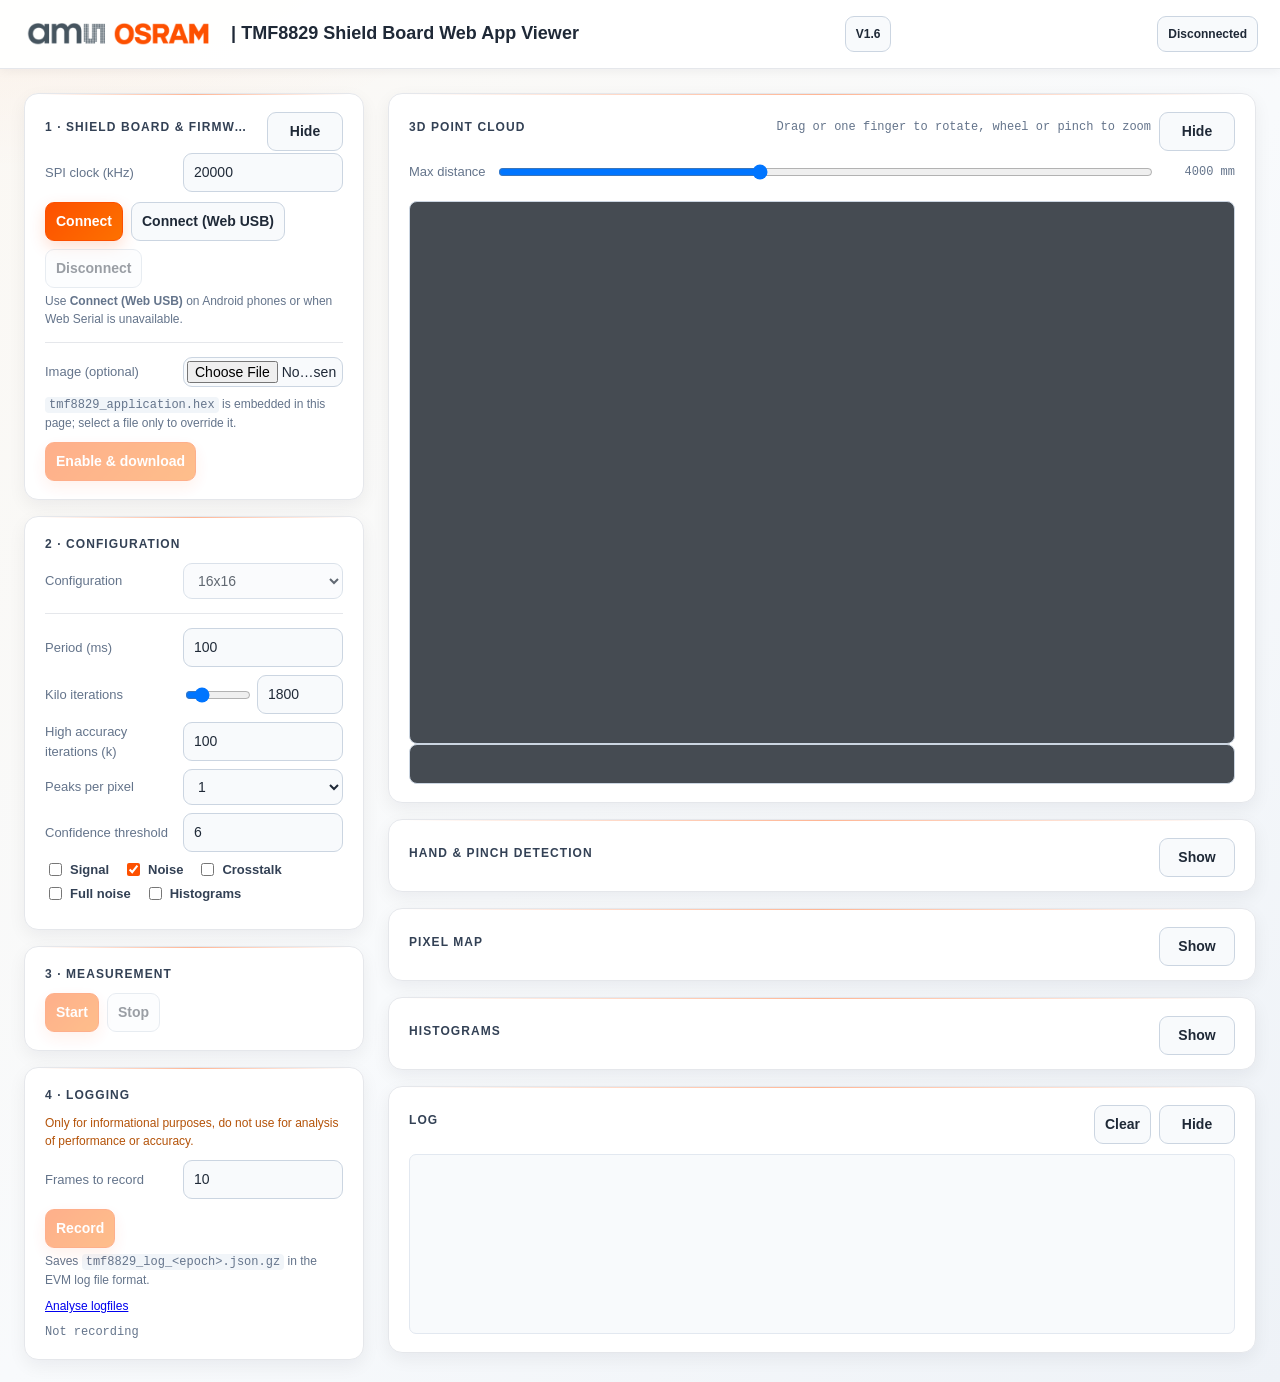
<file: html/tmf8829/tmf8829_web_gui.html>
<!DOCTYPE html>
<html lang="en">
<head>
<meta charset="utf-8">
<meta name="viewport" content="width=device-width, initial-scale=1">
<title>TMF8829 Shield Board Web App Viewer</title>
<style>
:root {
  color-scheme: light;
  --bg: #fbf8f3;
  --panel: #ffffff;
  --panel-soft: #f8fafc;
  --border: #e5e7eb;
  --border-strong: #cbd5e1;
  --text: #1a1a1a;
  --muted: #64748b;
  --accent: #fd5000;
  --accent-2: #de4600;
  --warning-bg: #fffbeb;
  --warning-border: #fcd34d;
  --warning-text: #92400e;
}

* { box-sizing: border-box; }

body {
  margin: 0;
  color: var(--text);
  font: 14px/1.5 "Aptos", "Segoe UI", sans-serif;
  background:
    radial-gradient(900px 500px at 0% -10%, rgba(253, 80, 0, 0.08), transparent 62%),
    linear-gradient(135deg, #fbf8f3 0%, #f8fafc 52%, #eef2f7 100%);
  min-height: 100vh;
  position: relative;
}

body::before {
  content: "";
  position: fixed;
  inset: 0;
  pointer-events: none;
  background-image: radial-gradient(rgba(100, 116, 139, 0.09) 0.7px, transparent 0.7px);
  background-size: 18px 18px;
  opacity: 0.22;
}

header {
  display: flex;
  align-items: center;
  justify-content: space-between;
  gap: 16px;
  padding: 16px 22px;
  background: rgba(255, 255, 255, 0.94);
  border-bottom: 1px solid var(--border);
  box-shadow: 0 2px 10px rgba(15, 23, 42, 0.05);
  position: sticky;
  top: 0;
  z-index: 10;
}

header h1 {
  font-size: 18px;
  margin: 0;
  font-weight: 700;
  letter-spacing: 0;
  color: #1f2937;
}

header h1 .brand-logo {
  height: 32px;
  width: auto;
  margin-right: 8px;
  vertical-align: middle;
}

header h1 .board-link {
  color: inherit;
  text-decoration: none;
}

header h1 .board-link:hover {
  color: var(--accent);
  text-decoration: underline;
}

header span {
  color: #1f2937;
  font-size: 12px;
  letter-spacing: 0;
  text-transform: none;
  border: 1px solid #cbd5e1;
  border-radius: 9px;
  padding: 8px 10px;
  background: #f8fafc;
  font-weight: 600;
}

main {
  display: grid;
  grid-template-columns: 340px minmax(0, 1fr);
  gap: 24px;
  padding: 24px;
  align-items: start;
}

.banner {
  margin: 16px 16px 0;
  padding: 12px 14px;
  border: 1px solid var(--warning-border);
  border-radius: 10px;
  background: var(--warning-bg);
  color: var(--warning-text);
  font-size: 13px;
  line-height: 1.5;
}

.banner code {
  background: rgba(146, 64, 14, 0.08);
  padding: 1px 4px;
  border-radius: 4px;
}

.banner a { color: #c2410c; }

@media (max-width: 900px) {
  main { grid-template-columns: minmax(0, 1fr); padding: 12px; }
}

.panel-column { display: flex; flex-direction: column; gap: 16px; }
.view { display: flex; flex-direction: column; gap: 16px; min-width: 0; }

.panel {
  background: var(--panel);
  border: 1px solid var(--border);
  border-radius: 14px;
  padding: 18px 20px;
  box-shadow: 0 6px 18px rgba(15, 23, 42, 0.06);
  position: relative;
}

.panel::after {
  content: "";
  position: absolute;
  left: 14px;
  right: 14px;
  top: 0;
  height: 1px;
  background: linear-gradient(90deg, transparent, rgba(253, 80, 0, 0.42), transparent);
  pointer-events: none;
}

.panel h2 {
  margin: 0 0 10px;
  font-size: 12px;
  font-weight: 700;
  text-transform: uppercase;
  letter-spacing: 0.09em;
  color: #334155;
}

.row {
  display: grid;
  grid-template-columns: 130px minmax(0, 1fr);
  align-items: center;
  gap: 8px;
  margin-bottom: 8px;
}

.row label { color: var(--muted); font-size: 13px; font-weight: 500; }

.row.checkboxes {
  display: flex;
  flex-wrap: wrap;
  gap: 4px 14px;
}

.row.checkboxes label {
  display: flex;
  align-items: center;
  gap: 5px;
  color: #334155;
  font-weight: 600;
}

input, select, button {
  font: inherit;
  color: #1f2937;
  background: #f8fafc;
  border: 1px solid #cbd5e1;
  border-radius: 9px;
  padding: 8px 10px;
  min-width: 0;
  transition: border-color 160ms ease, box-shadow 160ms ease, transform 120ms ease;
}

input:focus,
select:focus {
  outline: none;
  border-color: var(--accent);
  box-shadow: 0 0 0 3px rgba(253, 80, 0, 0.14);
}

/* Keep the native dropdown list readable across browser/OS themes. */
#preConfig,
#fpMode,
#nrPeaks,
#mapSource {
  color-scheme: light;
}

#preConfig option,
#fpMode option,
#nrPeaks option,
#mapSource option {
  color: #1f2937;
  background: #ffffff;
}

#preConfig option:checked,
#fpMode option:checked,
#nrPeaks option:checked,
#mapSource option:checked,
#preConfig option:hover,
#fpMode option:hover,
#nrPeaks option:hover,
#mapSource option:hover {
  color: #1f2937;
  background: #fed7aa;
}

input[type="checkbox"] {
  min-width: auto;
  padding: 0;
  accent-color: var(--accent);
}

input[type="file"] { padding: 3px; }

button {
  cursor: pointer;
  background: #f8fafc;
  font-weight: 600;
}

button:hover:not(:disabled) {
  border-color: var(--accent);
  transform: translateY(-1px);
  box-shadow: 0 5px 12px rgba(253, 80, 0, 0.12);
}

button:active:not(:disabled) { transform: translateY(0); }
button:disabled { opacity: 0.45; cursor: not-allowed; }

button.primary {
  background: linear-gradient(135deg, #fd5000, #fd7100);
  border-color: #fd5000;
  color: #ffffff;
  box-shadow: 0 6px 16px rgba(253, 80, 0, 0.18);
}

button.primary:hover:not(:disabled) {
  background: linear-gradient(135deg, #de4600, #de6300);
}

.buttons { display: flex; gap: 8px; margin-top: 10px; flex-wrap: wrap; }

hr {
  border: 0;
  border-top: 1px solid #e5e7eb;
  margin: 14px 0;
}

.hint { color: var(--muted); font-size: 12px; margin: 4px 0 8px; }

.disclaimer {
  color: #b45309;
  font-size: 12px;
  margin: 0 0 10px;
}

code {
  background: #f1f5f9;
  padding: 1px 4px;
  border-radius: 4px;
  font-size: 12px;
}

.info,
.log {
  margin: 10px 0 0;
  padding: 8px 10px;
  background: #f8fafc;
  border: 1px solid #e2e8f0;
  border-radius: 7px;
  font-family: "JetBrains Mono", "Cascadia Mono", Consolas, monospace;
  font-size: 12px;
  white-space: pre-wrap;
  color: #475569;
}

.info:empty { display: none; }
.log { height: 180px; overflow-y: auto; }

.log::-webkit-scrollbar { width: 10px; }
.log::-webkit-scrollbar-thumb {
  background: rgba(92, 132, 180, 0.65);
  border-radius: 999px;
}

.info-line {
  margin: 8px 0 0;
  font-family: "JetBrains Mono", "Cascadia Mono", Consolas, monospace;
  font-size: 12px;
  color: #64748b;
}

.notice-warning {
  margin-bottom: 8px;
  color: #f5c57a;
}

.view-header {
  display: flex;
  align-items: center;
  justify-content: space-between;
  gap: 12px;
  flex-wrap: wrap;
}

.view-header h2 { margin: 0 0 10px; }

#panelSetup .view-header {
  flex-wrap: nowrap;
}

.view-header h2 {
  min-width: 0;
  flex: 1 1 auto;
  white-space: nowrap;
  overflow: hidden;
  text-overflow: ellipsis;
}

.view-header .info-line {
  margin: 0 0 10px;
  font-size: 12px;
}

.view-header-actions {
  display: flex;
  align-items: center;
  gap: 8px;
  flex-wrap: wrap;
}

.panel-collapsible .view-header {
  margin-bottom: 2px;
  cursor: pointer;
}

.panel-collapsible .panel-body[hidden] {
  display: none;
}

.panel-collapsible.is-collapsed {
  padding-bottom: 12px;
}

.section-toggle {
  min-width: 76px;
  padding: 8px 10px;
  border-radius: 9px;
  font-size: 14px;
  letter-spacing: 0;
  text-transform: none;
  background: #f8fafc;
  border-color: #cbd5e1;
  color: #1f2937;
}

.section-toggle:hover:not(:disabled) {
  border-color: var(--accent);
}

.view-controls {
  display: flex;
  flex-wrap: wrap;
  align-items: center;
  gap: 8px;
  margin: 0 0 10px;
}

.view-controls input[type="number"] { width: 76px; }

.view-controls label {
  display: flex;
  align-items: center;
  gap: 5px;
  color: var(--muted);
  font-size: 13px;
}

.point-cloud-filter {
  display: grid;
  grid-template-columns: auto minmax(120px, 1fr) auto;
  align-items: center;
  gap: 10px;
  margin: 0 0 10px;
}

.point-cloud-filter label {
  color: var(--muted);
  font-size: 13px;
}

.point-cloud-filter input[type="range"] {
  width: 100%;
}

.slider-field {
  display: grid;
  grid-template-columns: minmax(0, 1fr) 86px;
  align-items: center;
  gap: 8px;
}

.slider-field input[type="range"] {
  width: 100%;
  padding: 0;
}

.point-cloud-filter span {
  min-width: 74px;
  text-align: right;
  font-family: "JetBrains Mono", "Cascadia Mono", Consolas, monospace;
  font-size: 12px;
  color: #64748b;
}

canvas {
  display: block;
  width: 100%;
  height: auto;
  background: #454b52;
  border: 1px solid #cbd5e1;
  border-radius: 8px;
}

#pixelMap { cursor: crosshair; image-rendering: pixelated; }
#colorBar { margin-top: 6px; }
#pixelHistogram { margin-bottom: 10px; }
#pointCloud { cursor: grab; touch-action: none; }
#pointCloud.dragging { cursor: grabbing; }
#handCanvas { cursor: pointer; }

/* Room for two hands so the layout does not jump. */
#handFingertips {
  line-height: 1.5;
  min-height: 3em;
  white-space: pre-line;
}

.panel-column .panel,
.view .panel {
  animation: panel-rise 520ms cubic-bezier(0.22, 0.61, 0.36, 1) both;
}

.panel-column .panel:nth-child(1) { animation-delay: 40ms; }
.panel-column .panel:nth-child(2) { animation-delay: 90ms; }
.panel-column .panel:nth-child(3) { animation-delay: 140ms; }
.panel-column .panel:nth-child(4) { animation-delay: 190ms; }
.view .panel:nth-child(1) { animation-delay: 70ms; }
.view .panel:nth-child(2) { animation-delay: 120ms; }
.view .panel:nth-child(3) { animation-delay: 170ms; }
.view .panel:nth-child(4) { animation-delay: 220ms; }

@keyframes panel-rise {
  from {
    opacity: 0;
    transform: translateY(10px);
  }
  to {
    opacity: 1;
    transform: translateY(0);
  }
}

@media (prefers-reduced-motion: reduce) {
  * { animation: none !important; transition: none !important; }
}

</style>
<!-- Cloudflare Web Analytics: injected after page load so an unreachable beacon never delays or breaks the app -->
<script>
window.addEventListener('load', function () {
  if (!/^https?:$/.test(location.protocol)) return;
  var s = document.createElement('script');
  s.defer = true;
  s.src = 'https://static.cloudflareinsights.com/beacon.min.js';
  s.setAttribute('data-cf-beacon', '{"token": "4e87cc89796b48eaadac050777a5039b"}');
  s.setAttribute('data-optional', '');
  document.head.appendChild(s);
});
</script>
<!-- End Cloudflare Web Analytics -->
</head>
<body>
<header>
  <h1><img class="brand-logo" src="../ams_osram_logo.png" alt="ams OSRAM"> | <a class="board-link" href="https://ams-osram.com/products/boards-kits-accessories/kits/ams-tmf8829-evm-eb-shield-evaluation-kit" target="_blank" rel="noopener noreferrer">TMF8829 Shield Board</a> Web App Viewer</h1>
  <span>V1.6</span>
  <span id="status">Disconnected</span>
</header>

<div id="envWarning" class="banner" hidden></div>

<!-- Classic script: it still runs when the ES modules below fail to load. -->
<script>
(function () {
  var banner = document.getElementById('envWarning');
  function warn(html) {
    if (!banner.hidden) return;
    banner.innerHTML = html;
    banner.hidden = false;
  }
  window.addEventListener('error', function (event) {
    if (event.target && event.target.tagName === 'SCRIPT' && !event.target.hasAttribute('data-optional')) {
      warn('<strong>Failed to load ' + event.target.src + '.</strong> Serve the folder over HTTP, or use the ' +
           'self-contained <code>tmf8829_web_app_viewer.html</code> build instead.');
    }
  }, true);
  document.addEventListener('DOMContentLoaded', function () {
    if (!('serial' in navigator)) {
      warn('<strong>Web Serial is not available.</strong> Use Chrome or Edge on a desktop platform.');
    } else if (location.protocol === 'file:' && !document.getElementById('embeddedFirmware')) {
      warn('<strong>This page must be served over HTTP.</strong> Chrome blocks ES modules and ' +
           '<code>fetch()</code> on <code>file://</code> pages. Either run <code>python -m http.server 8000</code> ' +
           'in the repository root and open <a href="http://localhost:8000/webapp/">http://localhost:8000/webapp/</a>, ' +
           'or build the self-contained <code>tmf8829_web_app_viewer.html</code> with <code>python webapp/build.py</code>.');
    }
  });
})();
</script>

<main>
  <aside class="panel-column">

    <section class="panel panel-collapsible" id="panelSetup">
      <div class="view-header">
        <h2>1 &middot; Shield board &amp; firmware</h2>
        <button id="toggleSetup" class="section-toggle" type="button" aria-controls="setupBody" aria-expanded="true">Hide</button>
      </div>
      <div id="setupBody" class="panel-body">
        <div class="row">
          <label for="spiSpeed">SPI clock (kHz)</label>
          <input id="spiSpeed" type="number" value="20000" min="100" max="25000" step="100">
        </div>
        <div class="buttons">
          <button id="connect" class="primary">Connect</button>
          <button id="connectUsb">Connect (Web USB)</button>
          <button id="disconnect">Disconnect</button>
        </div>
        <p class="hint">Use <strong>Connect (Web USB)</strong> on Android phones or when Web Serial is unavailable.</p>
        <pre id="boardInfo" class="info"></pre>

        <hr>

        <div class="row">
          <label for="hexFile">Image (optional)</label>
          <input id="hexFile" type="file" accept=".hex">
        </div>
        <p class="hint" id="firmwareHint"><code>tmf8829_application.hex</code> is embedded in this page; select a file only to override it.</p>
        <div class="buttons">
          <button id="initialize" class="primary">Enable &amp; download</button>
        </div>
        <pre id="deviceInfo" class="info"></pre>
      </div>
    </section>

    <section class="panel">
      <h2>2 &middot; Configuration</h2>
      <div class="row">
        <label for="preConfig">Configuration</label>
        <select id="preConfig">
          <option value="64:0">8x8</option>
          <option value="65:0">8x8 Long Range</option>
          <option value="66:0">8x8 High Accuracy</option>
          <option value="64:1">8x8 Dual Mode</option>
          <option value="65:1">8x8 Long Range Dual Mode</option>
          <option value="73:0">8x8 Extended Range</option>
          <option value="67:0" selected>16x16</option>
          <option value="68:0">16x16 High Accuracy</option>
          <option value="67:1">16x16 Dual Mode</option>
          <option value="69:0">32x32</option>
          <option value="70:0">32x32 High Accuracy</option>
          <option value="69:1">32x32 Dual Mode</option>
          <option value="71:0">48x32</option>
          <option value="72:0">48x32 High Accuracy</option>
          <option value="71:1">48x32 Dual Mode</option>
        </select>
      </div>

      <hr>

      <div class="row">
        <label for="period">Period (ms)</label>
        <input id="period" type="number" value="100" min="0" max="65535">
      </div>
      <div class="row">
        <label for="iterations">Kilo iterations</label>
        <div class="slider-field">
          <input id="iterationsSlider" type="range" min="50" max="10000" step="50" value="1800">
          <input id="iterations" type="number" value="1800" min="50" max="10000" step="50">
        </div>
      </div>
      <div class="row" id="haIterationsRow" hidden>
        <label for="highAccuracyIterations">High accuracy iterations (k)</label>
        <input id="highAccuracyIterations" type="number" value="100" min="1" max="65535">
      </div>
      <div class="row">
        <label for="nrPeaks">Peaks per pixel</label>
        <select id="nrPeaks">
          <option value="1" selected>1</option>
          <option value="2">2</option>
          <option value="3">3</option>
          <option value="4">4</option>
        </select>
      </div>
      <div class="row">
        <label for="confidence">Confidence threshold</label>
        <input id="confidence" type="number" value="6" min="0" max="255">
      </div>
      <div class="row checkboxes">
        <label><input id="signalStrength" type="checkbox"> Signal</label>
        <label><input id="noiseStrength" type="checkbox" checked> Noise</label>
        <label><input id="xtalk" type="checkbox"> Crosstalk</label>
        <label><input id="fullNoise" type="checkbox"> Full noise</label>
        <label><input id="histograms" type="checkbox"> Histograms</label>
      </div>
    </section>

    <section class="panel">
      <h2>3 &middot; Measurement</h2>
      <div class="buttons">
        <button id="start" class="primary">Start</button>
        <button id="stop">Stop</button>
      </div>
    </section>

    <section class="panel">
      <h2>4 &middot; Logging</h2>
      <p class="disclaimer">Only for informational purposes, do not use for analysis of performance or accuracy.</p>
      <div class="row">
        <label for="recordFrames">Frames to record</label>
        <input id="recordFrames" type="number" value="10" min="1" max="100000">
      </div>
      <div class="buttons">
        <button id="record" class="primary">Record</button>
      </div>
      <p class="hint">Saves <code>tmf8829_log_&lt;epoch&gt;.json.gz</code> in the EVM log file format.</p>
      <p class="hint"><a href="https://ams-osram.github.io/tmf8829/ams_osram_tmf8829_json_viewer.html" target="_blank" rel="noopener noreferrer">Analyse logfiles</a></p>
      <p id="recordStatus" class="info-line">Not recording</p>
    </section>
  </aside>

  <section class="view">
    <div class="panel panel-collapsible" id="panelPointCloud">
      <div class="view-header">
        <h2>3D point cloud</h2>
        <div class="view-header-actions">
          <p id="pointCloudInfo" class="info-line">Drag or one finger to rotate, wheel or pinch to zoom</p>
          <button id="togglePointCloud" class="section-toggle" type="button" aria-controls="pointCloudBody" aria-expanded="true">Hide</button>
        </div>
      </div>
      <div id="pointCloudBody" class="panel-body">
        <div class="point-cloud-filter">
          <label for="pointCloudMaxDistance">Max distance</label>
          <input id="pointCloudMaxDistance" type="range" min="100" max="10000" step="50" value="4000">
          <span id="pointCloudMaxDistanceValue">4000 mm</span>
        </div>
        <canvas id="pointCloud" width="640" height="420"></canvas>
        <canvas id="pointCloudColorBar" width="640" height="30"></canvas>
      </div>
    </div>

    <div class="panel panel-collapsible" id="panelHand">
      <div class="view-header">
        <h2>Hand &amp; pinch detection</h2>
        <div class="view-header-actions">
          <p id="handInfo" class="info-line"></p>
          <button id="toggleHand" class="section-toggle" type="button" aria-controls="handBody" aria-expanded="false">Show</button>
        </div>
      </div>
      <div id="handBody" class="panel-body" hidden>
        <div class="view-controls">
          <label><input id="handEnable" type="checkbox" checked> Hand detection</label>
          <label for="handZMin">Min (mm)</label>
          <input id="handZMin" type="number" value="50" min="0" max="10000" step="10">
          <label for="handZMax">Max (mm)</label>
          <input id="handZMax" type="number" value="550" min="0" max="10000" step="10">
        </div>
        <canvas id="handCanvas" width="800" height="600" title="Click to toggle hand detection"></canvas>
        <p id="handFingertips" class="info-line"></p>
        <p class="hint">Use the 48x32 configuration with <strong>Signal</strong> enabled and a hand within the range above.
          Uses MediaPipe and the hand landmarker model (Google, Apache 2.0, see <code>mediapipe/LICENSE</code>), loaded from <code>mediapipe/tmf8829_hand_assets.js</code> next to this page.</p>
      </div>
    </div>

    <div class="panel panel-collapsible" id="panelPixelMap">
      <div class="view-header">
        <h2>Pixel map</h2>
        <button id="togglePixelMap" class="section-toggle" type="button" aria-controls="pixelMapBody" aria-expanded="false">Show</button>
      </div>
      <div id="pixelMapBody" class="panel-body" hidden>
        <div class="view-controls">
          <select id="mapSource">
            <option value="distance">Distance</option>
            <option value="snr">SNR</option>
            <option value="signal">Signal</option>
            <option value="noise">Noise</option>
            <option value="xtalk">Crosstalk</option>
          </select>
          <label><input id="autoScale" type="checkbox" checked> Auto scale</label>
          <input id="scaleMin" type="number" value="0" title="Scale minimum">
          <input id="scaleMax" type="number" value="2000" title="Scale maximum">
        </div>
        <canvas id="pixelMap" width="640" height="440"></canvas>
        <canvas id="colorBar" width="640" height="30"></canvas>
        <p id="frameInfo" class="info-line"></p>
        <pre id="pixelInfo" class="info"></pre>
      </div>
    </div>

    <div class="panel panel-collapsible" id="panelHistogram">
      <div class="view-header">
        <h2 id="refHistogramTitle">Histograms</h2>
        <button id="toggleHistogram" class="section-toggle" type="button" aria-controls="histogramBody" aria-expanded="false">Show</button>
      </div>
      <div id="histogramBody" class="panel-body" hidden>
        <p id="histogramDisabledNotice" class="info-line notice-warning" hidden>
          Histograms are currently disabled in the sensor configuration.
        </p>
        <div class="view-controls">
          <label><input id="histLogScale" type="checkbox"> Log scale</label>
          <label><input id="histAutoScale" type="checkbox" checked> Auto scale</label>
          <input id="histScaleMax" type="number" value="100000" min="1" title="Scale maximum">
        </div>
        <canvas id="pixelHistogram" width="640" height="200"></canvas>
        <canvas id="refHistogram" width="640" height="200"></canvas>
      </div>
    </div>

    <div class="panel panel-collapsible" id="panelLog">
      <div class="view-header">
        <h2>Log</h2>
        <div class="view-header-actions">
          <button id="clearLog">Clear</button>
          <button id="toggleLog" class="section-toggle" type="button" aria-controls="logBody" aria-expanded="true">Hide</button>
        </div>
      </div>
      <div id="logBody" class="panel-body">
        <pre id="log" class="log"></pre>
      </div>
    </div>
  </section>
</main>

<script type="text/plain" id="embeddedFirmware">
:020000040001F9
:1000000000C00100C1000100ED120000F11200006B
:10001000F5120000F9120000FD12000001130000AB
:10002000051300000000000000000000091300009C
:100030000D13000000000000111300001513000054
:10004000EB120000EB12000085020100210201000A
:100050007501010069140000EB120000AD140000EE
:1000600055010100EB1200000D1500003F020100D8
:1000700049020100530201005D0201006702010014
:10008000710201007B020100910101002D140000AA
:100090002D1400002D140000CD1300000D140000DD
:1000A000183801000348854600F03CF80048004736
:1000B000A509010000C001000000000000000000D0
:1000C00072B615481549016000F004F8FFF7EAFF21
:1000D00000F068FC02461160121D9545FBD1704787
:1000E0006B46F0B469460E4A1047FEE7F220F7E788
:1000F000F320F5E7F420F3E7F520F1E7F620EFE74A
:10010000F720EDE7F820EBE7FB20E9E7FC20E7E745
:10011000FE20E5E7FF20E3E700BC0100EDA5CEDE11
:10012000E50D00001CB509480090094801900546FE
:100130000126009C05E0E36807CC33430C3C98475C
:100140001034AC42F7D3FFF7B1FF00006C38010068
:100150006C38010010B5F3F715FF0446F1F7B7F955
:10016000A00106D501204006F3F7EAFE40BF20BFFC
:1001700020BF10BD80B5012080070068002801D095
:1001800030BFFDE700F07AFBF0F7F4F880BD000027
:1001900070B51D48B34D28181C490E68F4F784FA51
:1001A000F4F7EAF9002E2CD104461948295C0429F9
:1001B00001D8082000E00C20022900D802201549AF
:1001C0006956491C814201DB02F052FC12482C5452
:1001D000E00703D001200005F3F7E4FEA00703D5F4
:1001E00001204005F3F7DEFE0C480168890605D5BD
:1001F0002021016001208005F3F7D4FE2020F3F7D1
:10020000D9FE40BF70BDC046AE630000140002407E
:100210002B62000029620000AA630000A8030140CD
:1002200080B50320F4F7E0F903F08CFAF3F77AFDD8
:1002300002F01EFCF3F79EFDF1F7C2FF80BD80B512
:10024000002002F0F1F880BD80B5012002F0ECF84A
:1002500080BD80B5022002F0E7F880BD80B50320A4
:1002600002F0E2F880BD80B5042002F0DDF880BD28
:1002700080B5052002F0D8F880BD80B5062002F0D8
:10028000D3F880BD034801680622914308224A4002
:10029000026070479C030140F0B58BB00493069157
:1002A0001146E52A019001D9082002E0812902D9EE
:1002B0000420059005E04F2901D8012200E0022228
:1002C0000592002215460792099217460892144695
:1002D000134603919BB28B421BD20698C65C002E3C
:1002E00014D09E0004988659002009998919099113
:1002F00047415E43089989190891039944419A1826
:100300001846584345190798401C079005981B1834
:10031000E0E70595069252485249085C801E02901B
:1003200000218BB2029898421CDD9B000498C358B0
:1003300003980E18B6B2304658430022089D2D1877
:10034000089554410998C01809905741069880199A
:1003500006907643059830180590491C0798401C74
:100360000790DEE7059EF317099839463246F0F705
:10037000D9FF03900D460698C317024606900898C9
:1003800021460293F0F7CEFF039A101A8D41EA1727
:100390000395294651405040801A9141079A56438F
:1003A000069A5243B61AC20F0A431AD0E20F00232C
:1003B000089DAA185C415208E50752190892FA0FE5
:1003C000099DAA185F415208FB07D21809924008FC
:1003D000CA078018F20FB218561064107F1049082F
:1003E000E1E70399002900D540420799002929D067
:1003F000002E27D00AAA3146F3F780FD0199086044
:10040000079AD31708982146F0F78CFF04460D464B
:1004100009983946069A029BF0F784FF201A8D410D
:10042000010E2A02511800020122520396420FDBEC
:10043000CA0F002380184B414008D90740185910B3
:100440007608F1E70498006801990860002004E04C
:100450000AAA3146F3F752FD019948600BB0F0BD8E
:100460004962000044400100F0B59FB00993119229
:10047000039107901926B0010C9025A88078C0063A
:10048000002100280E9131D40A9612A8421C0F9226
:10049000024609320D92024622320B92123010901F
:1004A00000270E97142F20D00798C0198379002BAE
:1004B00019D00E9A04794679360234190C9D6E1CB7
:1004C000B44210D2D6B20D9DAB5501230F9DAB5552
:1004D0007300109DEC52C479007A000200190B9C45
:1004E000E052521C0E927F1DDCE70A9E249B12A84C
:1004F000123010900E98C0B242000D910C9C8A42AE
:1005000008D012A84018408AA04201D201200D90C4
:10051000891CF4E70998047812A8411C029101464D
:1005200009310F91039A11460B31019122300A9043
:100530001046603000904A3230010B904B20000191
:1005400011990893034604900392002C0E98C6B2AA
:100550002AD00D460F787800105A0D99090601D05F
:1005600098421DD30B9988421AD306940121059114
:100570000843740010990853B8000099085800F017
:100580004FF9049B039A0A990853029805998155DB
:10059000069C0198C05D0F9988550E98401C0E90DE
:1005A0002946691C641ED0E700201221794B0746BA
:1005B00006900E900D90059086422CD0354612AADA
:1005C000525AD418A4B20B9EA136B4420AD23B466A
:1005D000C7B20E9E761CF4B2022C05D00E960D9773
:1005E0002E4613E02E4613E00D9B5B00109CE35A51
:1005F00002240E949A422E4606D9049CA34244D368
:100600000C9CA24246D81D46069205971F46614B98
:10061000891C401CD0E70E98C0B20228089B3ED12E
:100620003C460698C71B14DD0B98B84237D00B9890
:10063000C11BE003584A801800252A46F3F75EFCE8
:10064000089B02990D9A8D547843C117490C4018A4
:1006500012E00B98391822D00698C0034E4A801831
:1006600000252A46F3F74AFC089B02990D9A8D54FF
:100670004743F817400C3818C00B001901210143FB
:1006800005984000109A115209E012A9081800219B
:10069000417003E0002002990D9A8854089B0021C4
:1006A0000C46119A8E4209D012A8401840780028B2
:1006B00002D0E0B21154641C491CF3E7012120462A
:1006C0000C9400291CD00D90C3B200200E9001277D
:1006D0009F420FD21199C85D0F9A155CC9194C1E23
:1006E0002678925D954203D920700E7001200E90FD
:1006F0007F1CEDE70D98401E089B0C9C0E99E0E7CF
:10070000E1B2994200D319460998017001220846C6
:10071000002A1ED00C90C0B20E9000200D90012334
:100720000E98834211D21199CF5C7800109A155A15
:10073000C818461E34786100515A8D4203D2377072
:10074000047001200D905B1CEAE70C98401E0D9A86
:10075000DEE70798C01D0021119C099A127891428A
:1007600016D2625C5200109B9A5AC31E1A70120A6B
:100770005A70625C52000A9B9A5A0270120A4270C6
:10078000625C0F9B9A5C431E1A70401D491CE4E793
:100790001FB0F0BDA0FBFFFF0000A8FD0022D34367
:1007A00083409943002904D0012008408218490859
:1007B000F8E7D0B270470000F8B50C460546164879
:1007C0004178027891420ED2002D0CD4072D0AD820
:1007D000002C08D4072C06D8EBB201229A4083687B
:1007E0001E5D324200D0F8BD47683F5D3A42FAD004
:1007F00016431E55491C41700026084F082EF2D0A2
:10080000B85D401940B2B9194978091949B2FFF7E2
:10081000D3FFB61CF2E7C046F83A0100AC3701003E
:10082000002807D4C10B08D0C10D05D1010A4448E6
:10083000084302E0002000E0014880B27047C04653
:10084000FFFF000070B55200049CA218128A0446F3
:100850001D46002D05D00E882680891CA41C6D1E07
:10086000F7E759000818801E192B06D2018851435A
:10087000C90B4180801C5B1CF6E770BD10B586B0CB
:1008800027480068274A284988540020182804D09F
:100890006A4600231350001DF8E76846A9228280AB
:1008A000224A028159228281214A9208214B1A430D
:1008B0004280214A8A1892081A43C2800122930377
:1008C0001EA212889408E21842821D4AA418C4820B
:1008D0001C4C0C19A4B2A408E31843811A4B1B4CFE
:1008E000E3189B000C3309241C4304239C4304801D
:1008F0000988174BC91889B289088918C181154917
:10090000154A511889000C310C2291430A460932CC
:1009100002820A3181820621EFF76EFC06B010BD1B
:1009200088030140CA63000044400100C90500007B
:100930000000010000C0FFFF2462000080390100B8
:100940000080FFFF5C620000000000006C380000C7
:100950009C660000780100000000000005281BD8FC
:100960007844007940008744041714020207C8063F
:1009700010E0480710D111E0094A4A4301208303DF
:10098000D218D20B2F23DB4353435918052903D226
:1009900070470807400F01D00020704701207047C2
:1009A000AB02000082B0012738069D4C211872B6B8
:1009B0002160E04E30183060F0F7ECFD604861498E
:1009C0003150614861493150614862493150624D4E
:1009D000624870516248466DB8070068002820D010
:1009E000F3F7D0FA0028FBD5B006800FD14E0ED019
:1009F000F1F7C6FE5B4800218173206840686060A3
:100A000059497018326851181C22F0F7A3FCF1F70D
:100A10004FFC56481021016041204006F3F790FA40
:100A200087E00025EC432046F3F78AFA009420463D
:100A3000F3F792FA282001960642BE4E2CD0F1F729
:100A400099FDBB200004484970504948744A5060E1
:100A500070184583C5811020424C172803D02554B7
:100A6000E575401CF9E725774248A06164204249BA
:100A70002A462B4601F0D0FF2846294602F06AFD9F
:100A80001D205F2802D02554401CFAE701F0EEFE3D
:100A90003A480F213154A573A548305C01F030FF6E
:100AA00001F09EFF364800990160416001F00EF9A7
:100AB0002B4C606B0821014361633248305C20603D
:100AC000F807F3F76FFAF3F765FA0028FBD46765C8
:100AD0000198C00702D1F3F7ADFA10E02A48315A65
:100AE0007D20C00048432949F3F78AFAF3F7F4FC64
:100AF0002748F3F75FFA05200003F3F753FAF1F7FD
:100B0000C3FB1025174F172D0CD0284610387A5DDF
:100B1000C4B20021204600F0E5FF204601F084FC2D
:100B20006D1CF0E701200221C8220023EFF7B0FE80
:100B3000094D7059804740BF62B601F0C1FBFCE728
:100B400058620000BD17010054620000750E0100DC
:100B5000506200008D1A00004C620000451B00002E
:100B600088030140983A01003062000000E100E093
:100B7000FFFFFF0000000F0F4A0200004862000064
:100B800010000440CA63000024630000B80B00009A
:100B900010510000FEB50C46204988423BD8089F02
:100BA000032F029001920DD0022F05D0002F0BD100
:100BB0001B484168182001E006201946FFF7EEFDAA
:100BC000034602E0022300E001231648A2490D5A21
:100BD000E120C600002D0AD0099938461F46FFF7CC
:100BE000BDFE9D493B46002801D0280107E00E4884
:100BF000085A002801D0000101E03046C830019AAF
:100C00000A21891A5C43CC40444302984643A642D9
:100C100001D80020FEBD0120FEBDC04640420F00AD
:100C200000400100326200003E62000010B5002466
:100C3000E0B2072803D201F0F7FB641CF8E710BD0F
:100C4000C8400AD00649844A515C090601D4401EB6
:100C500004E0012801D0801E00E00020C0B27047EF
:100C600056630000F0B587B03348017A01200029AF
:100C70005CD02F4A7849895C022957D8002703970E
:100C8000029703200190C0432C4E2D4900280CD020
:100C90003218535C57544324A400155D175505AA18
:100CA000121813711572401CF0E7264D02A8A860B7
:100CB00005A868606F7070790F2800D30F20287026
:100CC000082F14D00024082C0FD00120A040696800
:100CD000C95D084207D0A968C95D084203D160B266
:100CE00079B2FFF769FD641CEDE77F1CE8E77079D6
:100CF0006978884205D900220F4B1A73197A019836
:100D000007E00D4B197A1A7B8A42019801D2521CD6
:100D10001A738A4203D100211973012201E00022D3
:100D200010460949725483214900725407B0F0BD3E
:100D30002B62000044400100983A01008C39010008
:100D40000C010001F83A010006010001F0B585B080
:100D50000293404C404B1B5D5B1E404C032B01D269
:100D60009B00E4188D008A18521CD3B20A9A934251
:100D700000D3134603922268009246190490425908
:100D80000C9801900B9D084699420BD280CE974259
:100D90000C4600D80446974200D81746491C3A46EC
:100DA0002046F1E7002D00D02870C5B20021002DAB
:100DB00003984CD085424AD2A9000498401846684E
:100DC000001F0768B81BC2175040B7423B4600DB04
:100DD0003346821A04984058C11A100C02D04910A8
:100DE0005208FAE7002905D0D0030022F3F786F86D
:100DF000401000E01A48B74200DB4042010A7E2260
:100E00000A40009EB15A174B04461C401B1B5B1C3A
:100E10004B43B11849886143C918490AEA0382184B
:100E20001148104008430199002900D008600012C1
:100E300002994143C817091381430C48064A105AC6
:100E4000002800D089080A48814200D3014688B2B0
:100E500005B0F0BD4562000044400100F4A6010069
:100E6000FF3F0000FF0100000080FFFF3062000034
:100E7000FFFF0000F0B5FFB08CB00D921F91064649
:100E80008000F74D2818F74940580790F648281871
:100E90001E90007D1290F548285C099025A800243A
:100EA0000470F348285C0590F248285C0721730021
:100EB000F14F3A7A06922190012822910AD8B20283
:100EC000AA18101D189030460326182120910421DD
:100ED00002220AE03202AA18101D189070202090F9
:100EE0000825032230460E4629461E9DAD7D2395DA
:100EF000BD7A2490064020980340334305989040E3
:100F0000084018430590219901F082FA13900123BB
:100F1000980706990029119509D0002D2A4600D07E
:100F20003F1D229D511E8A415100109112E001681F
:100F3000002906D0CA490968D04A8F18D04A895872
:100F400004E0CE49C64A5718CD4951580905890FC2
:100F50001091229D39680C91006800281C9307D0DD
:100F6000BF480068C749405C0B90F3F70BF805E0F9
:100F7000C448BB49085C0B90F3F70CF80490189F29
:100F8000099828400990BC48C57A0426182E06D036
:100F90001F9880190521F0F7F6F9761DF6E7B04A9B
:100FA0001C99129EA64203D047A80155641CF9E77C
:100FB0000B023046984205D247A900220A54A84A9B
:100FC000401CF7E7002D00D104951098239DC540E3
:100FD0001E9881881591417D1691047D407E0026E2
:100FE000A8420F9322D214943C6803211B91411E06
:100FF000CBB2012B00D801231B9860431B901E9895
:10100000C27D2392807D109D022D07D0052532469A
:101010000C9E754316462D0AAC4209D947AC641C98
:101020005B1E002B09D000252570F8E721969AE079
:1010300047ACE3185B1E00241C701B9A239BD2183C
:10104000109BD840CDB2012D00D80125E903239192
:10105000A900C919091F25AB1C464A340E941C4629
:1010600040340A945C1C08941833179312011992A7
:10107000C01CC0B21A9000202190794A1D961A987F
:10108000854269D247A8002422954455A0C9083951
:1010900020918E681B98281AC0198019C11788439F
:1010A000214602462346F0F73DF9199A801AA141DC
:1010B00008D3AF426A4A06D9B742229D0FD2189F81
:1010C0001D9E03E0664A189F1D9E229D6E4823992F
:1010D0004018401C23902099091D6D1CCFE71698DD
:1010E0000028189F1D9E0CD088A814990091019487
:1010F0000290E9B238462246159BFFF727FE584A70
:1011000002E02398889028466049515C002910D15C
:101110005F49515C002902D019210901401880B2B1
:10112000139901F0BBF84E4A5A49515A401A00D25D
:101130002046219B092BC9D80121089AD154990036
:10114000889A179C6250464A0A99CD5459000E9CC1
:1011500060525B1C2193B9E71E9881881591417DEF
:101160001691047D0F9B25A8014640311791014639
:1011700018311B91411C19914A3023901494A41EDC
:10118000042E00D18AE00C202499484310188019BD
:101190004149455CAC4260DBA80039583818021F51
:1011A0001268914202D94268914209D26D1CAA008C
:1011B000BA588A4202D98068824201D2284A4CE059
:1011C00016980028E9B20CD088A80022149B00933E
:1011D000019202903846159BFFF7B8FD0F9B014620
:1011E00001E0C80388901E4A2848105C002812D1EC
:1011F0002748105C002801D05918903188B2139903
:1012000001F04CF8164A2349515A884201D9411A33
:1012100000E000210F9B219809281ED8401C239A2A
:10122000401E05D0931C128891421A46F8D112E054
:10123000219B1C98199AD05498002290889A1D9648
:101240001B9E229832501D9E1798C5545800239A11
:1012500011525B1C2193024A0F9B761C90E7C046FB
:101260004440010004400000306200002C62000095
:101270002A6200002B620000803901004C630000EC
:101280005463000066630000FF7F000042620000BC
:101290004A620000246200000C41000025A8219948
:1012A00001700C20249948438018EC494018032110
:1012B0001591CD432946129E00290CD0421812796F
:1012C00047AC0023A354FC2A03D847AC12199370EF
:1012D0005370491CF0E788A847A932463B46FEF701
:1012E000DBFFDF483146DF4E305C4118899A1492AB
:1012F0005143CA17120E89180912889A13928C1832
:10130000E1178C43691C614380003A583818031F69
:101310001B68D218406810184018C1178843FFF79F
:101320007FFA1F998870000AC870CF48305600288D
:1013300003D42046FFF774FA04E0CC4907988842AA
:1013400000D30846219A199B1F990870000A48701B
:10135000002588951E9841890891017D1291491EAA
:101360000A91808900B2079025A801460B3122918D
:10137000603016900E95954200D1F0E0585D00283F
:101380007FD0A9001B981D914058C10BC9B2149A77
:101390005143CA17120E89180912139A8E18F117A1
:1013A0008E431C99401A01240028209508D4FC493A
:1013B000491C884204D3A1034118C90B152977D3CE
:1013C000159846433046B04200DC30461A961799CD
:1013D000495D129A8A4200D80A99C9B289007D18DB
:1013E0002A1F12683B467B586D680128014600D8C9
:1013F0002146101AC01846191E98C08886423BDD47
:10140000F01786431E98C07D0A18E348E749405C00
:101410000546249255434543002430462146324632
:101420002346EFF77FFF281A2046884124D21C96D6
:101430001B981D9940180E90249A571C781E8442C0
:1014400021D02494381945080026284631461446F0
:101450002A463346EFF766FF2246201A3046884177
:1014600000D20126002E2846249C00D13846002EAA
:1014700000D12C460746E1E70020199B209D5855D6
:10148000219A6D1C77E7002CC94D1C9E05D088AAB7
:1014900030462146F3F7C0F8054616981D99465088
:1014A0002846F0F7F9F8FF28189F2CD9FF202DE0E7
:1014B000BB4A10404900BC4A51184A888B889B1887
:1014C000CD885B194243D20B9A1A09894143C80B54
:1014D000101800210E9A0B46EFF724FF0904000CA8
:1014E0004018089A002A07D0C11712B2D317EFF795
:1014F00019FFC905400A40180799401815994E432D
:101500008019209D5FE72846F0F7C6F80E9A2299C9
:10151000209D48551468E00BC1B288003818224657
:101520009F4B1A40491C9F4B43339A421C9406D24E
:10153000890079180268001F0068121805E0890008
:10154000795802688A18083001461A9B0868801882
:10155000C01A0E90199B93D200200E9090E725A8F8
:101560001C304C210023944A1C465B1C219DAB423D
:101570001AD225AD2D19AD78002D12D025AD2C191C
:101580006578002D0DD025AD6D5AAF26F600B54219
:1015900007D80568061F3668AD1B954201DC00259B
:1015A0006570891C001DDFE71098002802D00F9B92
:1015B000543300E07823D949219A7E48085C0028FA
:1015C00000D083007548085C2490002660274A25D7
:1015D0002096B24222D025A880194078002819D040
:1015E00025A8405B83420FD925A8C05924990091B2
:1015F0000D9901910C99109A1C460B9BFFF7CAFAA2
:10160000219A2346002805D0209CE0B288A90E54D8
:10161000641C2094AD1C3F1D761CDAE70121209844
:10162000002925D02190C2B2002324935D1C95424D
:101630000FD288ACE65C2299885DE7187C78095D5A
:10164000814204D988A8C4547E70012024902B467E
:10165000ECE72198401E2499E2E7C04604410000CF
:1016600049620000444001002C620000FFFF0000BE
:101670002098C7B20998874200D3099F87A80770AE
:10168000012138461E97239A00291ED02090C0B20F
:101690002490002321935C1C2498844210D288AEAD
:1016A000F55C6F00D05BF61877787900515A81426B
:1016B00004D288A8C7547570012021902346EAE718
:1016C0002098401E1E9F2199DEE706980028119A57
:1016D0001AD0002A18D0E848E44C205CF0F73CFE11
:1016E000E649635C10301F9C21460D9A00F01EFEF7
:1016F000099800900498019025A988AA87AB2046F4
:10170000FEF7B2FE119A3AE01F98C41D88AE002F72
:1017100018D0357868002399085AE11E0870000A2D
:101720004870A80016990858FFF77AF8119A2070A7
:10173000000A60702298405D611E0870761C641D6E
:101740007F1EE4E70698002810D1109802281E9901
:1017500012D10498C00216D50424182C08D01F9862
:1017600000190521EFF70FFE641DF6E71E9903E04F
:1017700087A800210170119A0698002803D0012A39
:1017800006D187A8017808461F99059A01F0B0FD97
:101790007FB00CB0F0BDC046444001002B62000099
:1017A000FF7F000004410000A83B010043620000ED
:1017B000C0C62D004B62000065260100F0B58BB05D
:1017C0000AA80021089101700120059004065248E2
:1017D0000557C048C0490818417D8088049006918B
:1017E00002290DD1514E00964E48514904272A46F0
:1017F0003B46FFF727F800964A4800194C490CE091
:10180000474E00964748484903272A463B46FFF77C
:1018100019F800964348001943492A463B46FFF70A
:1018200011F84448AC4C20180990434827182F2041
:10183000C64308990A460D46059B002E2DD03868F0
:10184000002823D0079515460891F3493B480A5CC8
:101850009000081880193A49415C069800280ED07B
:10186000002002900AAC0194402000900998049B4B
:10187000FFF76CFA059B2A462A18207802E02A46D0
:101880006A181046079D45190899491C1802099CB9
:10189000241809943F1D0C36CFE7C8B2401E032818
:1018A00026D8DD4C784400794000874401190512A0
:1018B00024482252E8B220E0234842431903521838
:1018C000530B204AA352AAB2424350181A46400B67
:1018D0000CE0901C82081B482252A81C800805E0DE
:1018E000501C420817482252681C4008C0B204E04D
:1018F00014480022F04C22521046144962522368C8
:101900005A52134A9918022801D33F2800D30220C3
:10191000A05408700BB0F0BDA63B0100444001008C
:101920008C370100A83B0100E63701006C3701004D
:10193000B43701005C6200005C660000AD66000028
:101940009C660000A8660000AB0A0000246200004C
:1019500049620000F0B58BB0D64FE34CE05DF1F783
:10196000AEF9054642482156E05DF1F7ABF8014675
:10197000404EA25B680804908A425CD2E05D012878
:10198000039101D80F2500E03F2515400126B1073E
:101990000968002930D03F21C943012800D83031DF
:1019A00004980918012A16D10291F1F70BFB02994C
:1019B0004848205A00280ED02F48205CF0F7CCFC75
:1019C00001902E48215CE05DF1F773F90299019ACC
:1019D0001018C01E06702748225A88B2401C904238
:1019E0000AD12748017A002902D0807A012803D140
:1019F000F1F796FA1F48225A1D482156E05DF0F78C
:101A000046F806461F48235805AF28463946324651
:101A100098471948205CF0F79FFC1849635C103028
:101A200039463246F0F75EFC124EA05B401CA053D4
:101A300040BFA25B0399002909D08A4207D1012542
:101A4000A803F2F7AFFAE802F2F772FAA25B049881
:101A5000824208D301252803F2F76AFA6802F2F7F6
:101A6000A1FA0020A0530BB0F0BDC04644400100D5
:101A70002A62000026620000286200002C6200003A
:101A8000803901005462000070B5124ABC4B9C18AA
:101A9000124D8D40A5801A68114BD552002901D0F6
:101AA000782600E028262681D518AE80002901D0AE
:101AB000502200E01922A275AA74002901D0012247
:101AC00000E0022262756A74FFF7BAF82075287484
:101AD00070BDC0463062000044400100420F00006B
:101AE00034620000F0B587B01346914256D01646D6
:101AF00005460B301F22024001273C4694404248D5
:101B00000694046004973846A84007221640BFF3A5
:101B10004F8FBFF36F8F3D4FC4B2042E02D238688F
:101B2000A0433860E0433A6A02403A623A4605947C
:101B3000FC613748069C0460012913D102200395FB
:101B40001D46F2F751FD01F0FDFD3248E24908184B
:101B5000F2F7AAFD3A462B46039D30480168049CE3
:101B6000A1430160701E062818D8C0467844007949
:101B7000400087441603030E0B0E0B00106A0599F4
:101B80000843106226480699016007E005995163F1
:101B900001E00599D162106808431060184607B04B
:101BA000F0BD464FCC4CE05B029002201D490A4636
:101BB0000393F2F707FDF2F7FFFCE05B7F26F243A9
:101BC00001921040E053E019F2F744FD114820184B
:101BD000F2F77CFD02993140E05B019A1040401819
:101BE000E0530E480168049A11430160284600F052
:101BF0001BFC039B054A106A0599084310620848BC
:101C000006990160CAE7C04680E100E00400044094
:101C100080E200E0AE63000044400100001000409C
:101C200000E100E0A0860100FEB51C4615460191CA
:101C3000A849A94F78543A6850542A4BF8580322BF
:101C4000029212059043795C022900D30221090512
:101C50000143F9507F263540F1F74AF91748395AC0
:101C600072020A4001998907C90D51184919395260
:101C70001348044013483958134A0A401119089A66
:101C80009205120B89183950E94BF8580F21890237
:101C900088430999029A11400A0380188A02801821
:101CA000F850002901D0142000E01920E149087003
:101CB000FEBDC0462B620000444001005C63000092
:101CC000FF030000506300000000F0FFD848D14936
:101CD00008580005800F01D0142000E01920D549D4
:101CE0000870704754630000444001007CB504460E
:101CF0008388827841780078E588E67800950196B7
:101D0000FFF792FFE178E088FFF7BEFE7CBD0000A0
:101D1000F8B572B6194DBF4E705D80072BD51948C6
:101D20000068C00727D0F2F765F9002823D1306892
:101D30001549405C02281ED11448006800281AD1B9
:101D4000F2F720F9044651200702F2F723F9BC42CA
:101D500011D10521090388420DD1705DC00703D15F
:101D600001204006F2F71EF9FEF788FD715D0420A0
:101D70000840EEF70BFB62B6F8BDC0462D620000CE
:101D80004440010050010040AB66000030040040B8
:101D9000F8B50C4600904F489E4D295CA24F38681C
:101DA00001F088F8064678684C49685016202146AC
:101DB000F0F7BEF961684A228E54310A62684B23FB
:101DC000D154397A62684C23D15494496A18937E6D
:101DD00066685F217354D17E6368A0269955D17BD4
:101DE0006368A3269955917B6368A2269955D1789B
:101DF0006368A526995591786368A426995580262D
:101E0000A94B872E06D09919803909786568A9559C
:101E1000761CF6E76168DE798727CE55197A666801
:101E20007027F155597A66687127F155997A666875
:101E30007227F155D97A636873269955284B19880A
:101E40000E0A6768B1257E556568B026A955616898
:101E50009D78B2268D556168DD78B3268D55616811
:101E60005D79B4268D5561681B796D254B55616888
:101E70001C4B5B7A6E254B5561686B4BDB7A4D25AD
:101E80004B55117E62687423D1546168164A1278EA
:101E90007823CA546168F94A52688C23CA54110ADB
:101EA00063688D255955110C62688E23D154F14910
:101EB000F14A895C62688F23D154002803D161689C
:101EC0002022009B8B546168F34A12689023CA5405
:101ED000F8BDC0462B620000444001004C63000086
:101EE0008C390100983A0100A43B0100FEB5474837
:101EF00020250560BFF34F8FBFF36F8F4448EF4E2F
:101F00000027375401A8EEF795FC0198047A42485F
:101F100005602046103808250F2819D9204640387A
:101F2000092826D20020E449705232685052E0005D
:101F30003B4940183B494018FFF7D8FE01A920460D
:101F4000FFF726FF054620462946F1F785FAFEBD34
:101F500078440079400087443808070732292D1B50
:101F60002007070707074930EDE701A8F0F782F8D7
:101F7000E8E720468038032804D201A92046EFF77D
:101F8000C9FCFEBD492C35D0FF2CDCD10D25DAE78C
:101F9000172001A9F0F7CCF8D4E7182001A9F0F731
:101FA000C7F8029800F048F83D46CCE701A800F0D9
:101FB00081F8C7E7162001A9C2E7F84317E001A896
:101FC00000F078F805460028BDD11748007A00F0E7
:101FD000E3FC01A8F0F74EF814480621016014480C
:101FE00030580005800F07D0142006E0012000F0D3
:101FF0002FF8A7E7012096E719200E490870F0F79F
:10200000B7F80546FEF712FE9DE7C04680E100E006
:10201000A86300004440010000E100E030620000DD
:102020001C38010000FEFFFF8039010084030140DD
:1020300054630000A53B010022300021914A42294F
:1020400004D053185B7B4354491CF8E700207047C9
:10205000F8B58C490A7B53B2C318144C25682D0679
:102060006468E407240A6419E4151D1901231E029B
:10207000AD196D0A16D1DE070D4B1F683D46354080
:1020800004D11C6034431C602746354612180A737D
:10209000F905C9150818284318600120F2F73AFB22
:1020A0000020F8BD0E20F8BDA83A0100180001403C
:1020B00030100140F0B58BB0054600682021415C2E
:1020C0000A46403A044620340A2A00D3B8E006946F
:1020D000F1F7D2F9039007952B6818468C30C17838
:1020E000754EF44DA9532A689153817844788C2712
:1020F000DF5D090424020919CF19604C6760921949
:10210000194624314A33002F0CD15D4FEC5D260374
:102110000596A701059E3743674E2743BF01274316
:10212000564C676024686760AC195E7DA67696762B
:10213000067DE676D676C67D3602E681877DF6197F
:10214000E681D681467E36026680007E3018608049
:102150005080487809780002401881B258781A787F
:102160000002801880B29A78DB7800F055FC802459
:10217000CD4F872C0ED0204680383D19803D2978E0
:10218000079A1268165DC0B23246FFF7ABFC2E709C
:10219000641CEEE7079D2C6820466D30817EF97146
:1021A000C178059139720179049179724379BB72D2
:1021B0008279FA722746B0377978B026A65D09028F
:1021C000891909AE3180B978B170F978F17039792F
:1021D00071716D21615C3171C0792B49B54E7054BC
:1021E00034686054224C305D284971180092019186
:1021F0000599049A00F0D2F8305D00F081FB254883
:10220000305A002807D12248305C002803D02846E5
:102210000225069C0AE028686E21405C08A9087027
:1022200009A801F097F9069C2846039D00689021B3
:10223000405C194908600020207028460BB0F0BDB2
:10224000182911D0172904D0162900D13FE70925F4
:10225000F1E7F1F71DFB054600F008FB044895493E
:10226000085C00F04DFBE6E700F036FE0025E2E7F3
:102270002B62000044400100306200000040010079
:1022800066630000A83A010048620000266300006F
:10229000BE6300002463000080030140064AEF4B48
:1022A0009A5A002A00D08910401A5849884200DB07
:1022B0000846C1178843704730620000444001005F
:1022C000B0B5184CA07B401CA07300F049FA032065
:1022D000C502F1F757FE2840A84201D1FFF73AFBAB
:1022E000012080070068002804D0A17B1B2000F09B
:1022F000B7FB13E06B480068C1B2102000F0B0FBE0
:10230000A17B1A2000F0ACFB0748D449085C0028E8
:1023100002D0FFF7EBFD40BFFFF7FAFCEFF762FEDC
:10232000B0BDC046983A0100A8630000F8B500911E
:10233000014607241C401D07ED0F6E00F61C664386
:10234000DF06FF0F9B06D80FC3195B00F31853433A
:10235000C9187A008918400008180099C91D002C76
:102360001AD00378CE1E00227270FE271F403770ED
:102370004378737037704B1E86781E70002D01D124
:10238000C01C06E0C3784A700B7002794A700B706B
:10239000401D491D641EE2E7F8BD0000F0B50228AB
:1023A00001D30F2400E00724E51A00D20025174BC3
:1023B000022801D3184600E0FF208C42264600D3B5
:1023C0000E46E840B3409442214600D311461840DF
:1023D000069A059B15460E46002E04D000272F8036
:1023E000AD1C761EF8E79C42254600D31D464B00E7
:1023F000D218A94207D81080921C491CF9E7002086
:102400001080921C491CA142F9D9F0BDFFFF0000C9
:10241000022901D3034900E0014908567047C0462C
:10242000843B0100043B0100F8B504461D480568E3
:102430001D48075DE9B2102000F012FB012633466B
:10244000A3401D4007203840032818D002280BD095
:1024500001281BD11548002D21D01549F14A515AA8
:102460007F220A40026011E01F46002D0AD0B0040E
:10247000F1F7A0FD2120C004F1F762FD05E01F4641
:10248000002DF4D03006F1F795FD3B460548036278
:102490000B341F202040864007480660F8BD00210D
:1024A0000160F3E700000440A83A0100A0030140E6
:1024B0005C6300004440010080E200E070B500F081
:1024C000F3FF0446012675022846F1F739FD284638
:1024D000F1F742FDF0F73EFF35032846F1F762FDC4
:1024E0002846F1F767FDE00707D07003F1F762FDBA
:1024F000F0F7AAFCF003F1F755FDA007564801D507
:1025000002210160610701D50421016070BDC04650
:10251000FEB5F1F737FD04464507F1F73BFD002D09
:1025200002D5410700D58EE0E10700D080E002909F
:102530000125AE04600307D500F01EF9E804F1F7A9
:1025400039FD3046F1F7FCFC03208704E00107D594
:1025500020463840B04203D02120C004F1F7F0FCFF
:1025600020040CD5E803F1F7EBFCE3480068774959
:10257000405C002803D1F0F737FF374805602E0292
:10258000E0031ED52804F1F7DBFCDB4A10686F4935
:10259000405C002804D0F0F727FFD74A2E4805609A
:1025A00034420ED02E48105A00280AD10220019041
:1025B000F1F7F8FC0198F1F7FDFCF1F7FDFFF0F7FA
:1025C00099FE284820401036B04204D13046F1F739
:1025D000B7FC00F04BFB40372740402F04D1402090
:1025E000F1F7AEFC00F082FBA00611D560040FD518
:1025F000AE03029830420BD030462030F1F7A0FCF9
:102600003046F1F7A9FC8848E049085C00F0BEFAC2
:10261000600505D5A802F1F793FC08200E49086073
:1026200020060FD58020F1F78BFCF0F77BFEFEBD76
:10263000F1F778FB00F01CFA0420F1F7B3FC01205D
:10264000F1F77EFCFEBD0320F1F7CEFF01F07AF832
:10265000EFF7B6FDFEBDC046401101404440010009
:102660002463000010010C00F8B5F1F78BFC05465F
:10267000F1F790FC0446052005420AD0E80707D090
:10268000F1F778FB0420F1F78DFC0120F1F758FCFD
:10269000F8BD680626D52D48EF4E305C002811D0D5
:1026A000A8041ED4EEF736FB00281AD02848315C67
:1026B000E848305C274A1768F0F7FBFA874210D2E7
:1026C000F0F714FB4020F1F73BFC234830588047DB
:1026D0000120C6023046F1F76DFC3046F1F762FC8E
:1026E00000E040BFA8052ED5012675022C422AD055
:1026F000DA48017A002909D0817A012909D1174ADB
:102700000021815481724020FFF7BEF9FFF7D6FE09
:1027100019E0124946548672007A022801D0DA2064
:1027200001E0D12040000221FFF7AEF92846F1F781
:1027300007FC2846F1F710FC34032046F1F732FC81
:102740002046F1F737FCF0F77FFBF8BDAC660000E0
:102750002C62000030040040586200000A000001B2
:1027600080B5012080070068002802D0FFF77CFFB9
:1027700080BDFFF7CDFE80BD70B5F1F7A5FE2848FE
:10278000B54C2018F1F790FF00F072F9264D66570E
:102790002648006800283CD0002E09D4AF48017AB2
:1027A00000292ED0AB49625C042A0ED808210DE026
:1027B00072B6F1F7E7FB400705D11D48F1F7FAFBC8
:1027C0000220F1F7EFFB62B623E00C21022A00D8C9
:1027D0000221022A01D8002200E00122D140427ADF
:1027E000002A07D0012A0CD10022002E08D08E42E8
:1027F00006D006E0002E01D08E4202D18E190122B1
:102800004272F1F769FE701E605521684855300626
:1028100003D04020F1F7CEFB70BD11200001F9E795
:10282000AE63000044400100296200001400024031
:102830000200000410B50C490A68027000224F2AF9
:1028400003D008C98354521CF9E7012142560F23D3
:102850001340284C23700023C056002800D41309CD
:1028600023480370084610BD44000140B0B594B041
:1028700000201E4C802807D000212154221801235B
:102880001B06D154401CF5E7194800210170194876
:1028900001704048E84D285C002809D0012000065E
:1028A0002118164A1318204600F03AFB14B0B0BDA8
:1028B0006846FFF7BFFF0028F0D06846017807227E
:1028C0000A40B04BEA548906490FAD4AA954012188
:1028D00009066218214600F053FB0D20AA494F2833
:1028E000DCD06A46125C0A54401CF8E7043B010045
:1028F000A63B0100A43B010044400100843B0100D1
:1029000070B594B00446BF20C043F24D2049024642
:10291000002A05D0AB180646BF365E50121DF7E7F9
:102920001C48285C002801D014B070BD6846FFF731
:1029300081FF0028F8D0012C0CD8684600784106A9
:102940000ED440B200281AD4BD482918684600F0B9
:102950005FFBE9E7022CE7D100206946085600E05A
:1029600040B2002805D4B6482918684600F038FB64
:10297000DAE7B3482918684600F0DEFBD4E7B04830
:102980002918684600F0F1FBCEE7C046444001003C
:102990001C6300004B63000010B50E492F4C6054BF
:1029A0002072002802D04020002108E00A48C949CE
:1029B00008580003800D094A89580905890FFFF757
:1029C00063F80021A1726172012000062018817253
:1029D000417210BD08000001506300005463000004
:1029E00010B569490C7B0020087361B201290DDB29
:1029F00000280BD10120FFF72BFB641EF5E7002810
:102A000007D10020C043FFF723FB641C61B20029FB
:102A1000F5D4C0B210BDC046F8B51C460D460646FA
:102A20001046FFF7B9FF8948AA49095C3046F0F71C
:102A3000CBFC01210906094E705030607718A5487B
:102A40008249415C2846F0F7BFFC78607060FC72F8
:102A5000F472F8BD2B62000044400100803901008F
:102A6000024A13681954526811547047E410000068
:102A700010B50020444A01460346072B0DD0D45C14
:102A8000052C05D0042C06D101249C40214302E0F2
:102A900001249C4020435B1CEFE7024A90601160D8
:102AA00010BDC0463000044070B5144804680021D1
:102AB000354A0B460D46072D0DD0565D052E05D027
:102AC000042E06D10126AE40334302E00126AE407B
:102AD00031436D1CEFE7234203D10C408C4200D1FF
:102AE00070BD83630163D079012803D00228F7D138
:102AF000C82000E06420F1F70DFE70BD0000044026
:102B0000FEB51E48D94D285C000736D5D64EA85DC7
:102B1000012828D8E6482C181B4FB87A7A7A397AD7
:102B2000FB7A5B005B1CDBB2009301944906090E43
:102B30005206120E4000401CC3B20220FFF72EFCCA
:102B4000DA482A5CD248295CD248285C234600F047
:102B500099FDA85DBB7A7A7A397AFD7A009501945D
:102B6000FFF71CFCFEBDD1482A5CC948295CC94856
:102B7000285CCF4BEB1800F085FDFEBD2D620000F8
:102B80004863000047630000A83A0100FEB5044610
:102B9000264800782649F1F721FA264807210160E6
:102BA0004160B24D2868254941180091B549421845
:102BB00024494318244826462146F1F77DF9AA48BE
:102BC0002C46285C012805D82348817802AA9170F8
:102BD000224904E01E48817802AA91701D498B7831
:102BE00001ADAB70037840780002C01810800878FF
:102BF00049780902081828801948017802A801704C
:102C000001AD2970174961180091174FE319221D72
:102C10003146F1F751F92068124941180091C31962
:102C2000021D28463146F1F747F9FEBD84470000F2
:102C30006447000000010240444001006C6600004F
:102C40005C6200005C660000604700002B620000D0
:102C5000544700005A470000574700005D470000F6
:102C6000A53B01000441000004400000F8B5814983
:102C70007E4DFF226A5418488368184C2C5D8026CC
:102C80003340234383600368154C2C5D2F687A54CE
:102C9000334023430360EEF7E7FD81482C182046BC
:102CA000F1F70EFA0F48285C2146F1F733FA734822
:102CB0002818F1F725FCF1F75FFC0B4801210160B2
:102CC0006B48285C002801D0FFF7EEFE00F00EF8FC
:102CD000F8BDC04644400100AC030140C963000098
:102CE000C86300004963000004000240F0B5B5B0BD
:102CF0005D4B5E4DE85C042801D8082200E00C2200
:102D0000022800D802225A496F5C5A49695C4C1C5F
:102D1000594E317A0029049249D0022801D8002363
:102D200000E001230397DA40E3B2002B03D0777A67
:102D30009A4202D00FE0504F7F7A002F0BD1012131
:102D4000717200214022009201911722F923FEF7AF
:102D50006BFF039F24E09A4203D1012F07D0039F0A
:102D600024E0049D9D427BD1012F404DF7D10023EB
:102D70007372A41A0229039F08D10221D1225300A1
:102D8000009301911F330321332206E00221DA224E
:102D90000092019103215D22F923FEF745FF361DC4
:102DA0003068364968506818F1F7AAFB2E4B314954
:102DB0006C5428684454E2B20498904205D9E85C07
:102DC000210606D003280ED220E08020F1F7F2F889
:102DD00044E0012807D82B482A182B48406805A949
:102DE00000F034FA07E02649695C264BEB180093A3
:102DF00005ABF0F7CFFF25482A582548295C254820
:102E0000285C05ABF1F7CCF9FFF77AFE012004400E
:102E10006000C740B80711D0FFF746FE1E48295A88
:102E20001E4A0A407908C907890D511829522818E5
:102E3000F1F710FC1A482818F1F748FCA00029689F
:102E4000081818490968184A81501848285C184918
:102E50006918F1F7C3F82046F1F79CFB35B0F0BDD7
:102E6000039F014B014DA2E72B620000444001008B
:102E70004663000029620000803901004C630000B5
:102E8000666300005C6200000040010020630000F7
:102E900048630000476300005C630000FFFD000022
:102EA000AE63000020100140A06600004A630000ED
:102EB00026630000042901D8082200E00C22022920
:102EC00000D802225043800A0249884200D30846B3
:102ED0007047C046FFFF000070B501462231002256
:102EE0000C48422A04D08B5C84186373521CF8E7A8
:102EF00001210E06084CA5190D3021462A4600F086
:102F000074F9064A93192046294600F009F8002072
:102F100070BDC046A83A0100043B0100843B01009B
:102F2000F0B585B00491039002930192002002282D
:102F300024D00090820001A9895803AB9A5800233D
:102F4000042B18D000240D46102C10D0165717193A
:102F50000120385630181026BE5780191126BE574A
:102F60008019801C800828706D1CA41CECE70831B7
:102F700020325B1CE4E70098401CD8E705B0F0BDA8
:102F800080B503785B0607D40020802807D0002393
:102F900013540B54401CF8E70D3000F026F980BDA7
:102FA000F8B500920D4606460020C74303204402B0
:102FB000A74214DA3046294600F044F83F18A742E9
:102FC000F6DA1F20384001218140F817C00E38186A
:102FD00040118000009B1A588A431A50E8E7F8BD58
:102FE000BCB50C4605460078400601D50D2200E030
:102FF000162201A80221234600F036F800202856A8
:10300000002804D401A829462246FFF7C9FFBCBD09
:10301000BCB50C4605460078400603D401A816212D
:103020004F2202E001A802210D22234600F01CF8E5
:1030300000202856002804D401A829462246FFF77C
:10304000AFFFBCBD70B5037845780024394ADEB2C5
:10305000AE4206D88E5D5B1C0370A419FF2EF6D01D
:10306000621C90B270BDC0460170511E4170002BB1
:1030700007D00020C02804D00021C9431950001DEA
:10308000F8E77047F0B587B00092069100210191F2
:10309000CB4306784578C1780591877803225102A1
:1030A000049702918B4242DA0393019AEBB206999C
:1030B000CC5C059973180370F6B2F440DEB2082EAA
:1030C00015D3083B03706D1C4570EEB201798E423A
:1030D00003D900241E46174A0AE019060DD00699A6
:1030E000895DDEB2059FBE1B049FB1400C191E46D0
:1030F0003C401219BC42D9D001E00026F8E7511C2F
:1031000089B2039B5B1802998B42CBDA1F211940CD
:1031100001228A40D917C90E591849118900009C0B
:1031200003936358934363500299039BBAE707B034
:10313000F0BDC046580B0000BFB50C4605460078F0
:103140000091400601D50D2300E0162302A80C22B1
:10315000294600F026F800202856002804D402A8AA
:1031600029462246FFF78EFFBFBDBFB50C46054678
:103170000078400604D4009402A8B0224F2303E054
:10318000009402A80C220D23294600F00AF8002022
:103190002856002804D402A829462246FFF772FFC9
:1031A000BFBDB0B55B1E0371D30843700724224036
:1031B0000270C95C551C0570D140C90700D00824B5
:1031C000C4700021CD43A540EC438470072A03D18D
:1031D000002202705A1C42700498C02904D00022B8
:1031E000D2434250091DF8E7B0BDFEB5009100235F
:1031F000C55601AC2580467803277743AD007F197B
:10320000FF1CBF08E78077007F19BF1CBF08A7809D
:103210007519AD1CAD086580803A811CFF2B14D850
:103220007F2B144600D8009CE4189D084E5D0025B5
:10323000042D08D0B7077F0F01A8C05D60556D1C35
:10324000F0B28608F4E71B1DE8E7FEBDF0B58BB0D1
:1032500001920091254C0023042502931F460393FD
:1032600004931E46002D22D08106C91721400B432E
:10327000C106C9172140029A0A4302920107C917E1
:1032800021400F434107C9172140039A0A43039283
:103290008107C9172140049A0A4304920121014081
:1032A000494221400E436D1E64008009DAE70A930B
:1032B000029809900897039807900498069005963D
:1032C0000020019E009F2F280DD88200B118BA1847
:1032D000801D0023182BF6D005ACE458CD582540AE
:1032E000D5501B1DF6E70BB0F0BDC04611111111F2
:1032F000F0B586B005910746DD4B1879411E15469D
:103300003C46022933D283204000185C002860D05C
:1033100050001E4618180021C1808C49CF4B595CC3
:103320000491022905D1910818230B401107490F78
:103330005D18C84A1168E940C90700D1A1E00397A8
:10334000801DD1889288B578059B1E1D002C00D168
:1033500096E0B378AB4207D3337877783F02FF1813
:10336000974201D38F427AD9641E761DEEE700287A
:103370002BD17648B949095C022900D982E0B54EC3
:10338000307A00287ED003970491022905D1900855
:10339000182101401007400F0D1801220292AA4087
:1033A00031681140F288B5880598071D002C67D058
:1033B0003B7878780002C318AB4203D3934201D81C
:1033C000002949D1641E7F1DF0E76048A349095CCC
:1033D00058E05E48A149095C022907D190080B46D4
:1033E000182101401007400F0D1819469948006830
:1033F000E840C00746D050009D4A1018C08802908F
:1034000000280397049101D0D01C00E0901C0078A4
:10341000118801918F49CF888988059A121DC0B201
:103420000097002C2CD09378834212D313785678CF
:103430003602F6188E420CD3BE420AD82F46029DA1
:10344000731B00D2AB1B9BB2019DAB423D46009F5C
:1034500007D8641E521DE4E70298707310E00780DD
:103460000EE00720284001210A468240E808804BF0
:1034700018182123DB00C45C1443C45475484173FD
:10348000039F049902290DD8002F0BD005990879C4
:1034900049790902081881086E48427A8A4201D99E
:1034A0000121C17306B0F0BD10B56A49487A002801
:1034B00010D0C87B002804D0234800220A54CA73C5
:1034C00006E021480A5C00230B54CB73002A01D08C
:1034D000042400E0002466480079022817D001285F
:1034E00012D0002818D10A7A0120002A29D0174AC0
:1034F0005A4B9A5C022A24D8487B00280ED01448E4
:1035000000220A544A7310E0FDF7ACFB19E0FDF706
:10351000A9FB0443012014E0204610BD0C4A8B5C3B
:10352000002088544873002B06D00A7A087B90420A
:1035300004D2401C087301E008730A7A811A4842D9
:103540004841204310BDC0460F0000012B6200001F
:103550000D000001F0B586B0019102903D4E0025AE
:10356000F573B5813C493D48415C31723C4A825A11
:10357000B2803C4BC35AF380012400942406039488
:1035800034192172A280E573A581E380364944187D
:1035900036483749081805902120C0000F182846E2
:1035A0002B46202D15D00246184600233B70267866
:1035B00021790494059C237003461046A9400843D2
:1035C000AE403343641C0594049C641C7F1C083586
:1035D000E7E72849264F009A7A54039E1D4CA051D4
:1035E000832040003A54236023483818B91D8022B4
:1035F000002A06D000230B800380801C891C521EE9
:10360000F6E70198002801D0007800E00020029B36
:103610001A4960546072002B09D09878B870DA7833
:10362000FA701C883C80597979711D7909E008216C
:103630007971134878807D2004013C8006220A209D
:103640000025BC533D71BB195971DA7098701D711A
:1036500006B0F0BD983A0100BE630000444001008E
:10366000BA630000BC630000C063000008010001F1
:103670008C3901000601000106000001090000016B
:103680000A060000F0B587B0039300920C22424373
:10369000284810180690284C14194800162102904A
:1036A000081A01900B21C84305900020102831D042
:1036B000012104908140059E0B3600250398202DA2
:1036C0000BD0425B114202D0059A0B3202E003227A
:1036D000AA40D2431640AD1CF1E731460198C140E3
:1036E000164A1140029886401640059D002D0AD0CA
:1036F00006984219D7686019C3683740D7600B40F5
:10370000C3602D1DF2E706980C3006900C34049827
:10371000401CCBE700200A49009B042808D01A4629
:10372000C240D20701D100220A60091D401CF4E703
:1037300007B0F0BD0000064000000740FFFF3F005B
:10374000B000024008480169002900D07047016AB2
:103750000029FBD1016B0029F8D1016C0029F5D1BA
:10376000002101607047C04600010040931B002EFD
:10377000693B4545BB4C8D523457015B295ED36094
:103780001B631365CB664F68A669D96A470023029D
:10379000F105FA0A88102616941BB5207D25EA2922
:1037A000002EC5313E3573386A3B283EFF000100CC
:1037B00000FF0001F42ACD933E419C171D0A3A06F2
:1037C000E1036D028401F5009900660041002900C3
:1037D0001C0012000B0007000200010000000000A6
:1037E000000000000000942BEC94DA341B061A0150
:1037F00037000B0002000000000000000000000085
:1038000000000000000000000000000000000000B8
:10381000000000000000000000C8020100035D423B
:10382000F900DA0000033342C101A20100001700D1
:10383000F900DA0002035D42F900DA000200170025
:10384000F900400003035D42F900DA0003001700AD
:10385000F900400005035D42F900DA000500170099
:0C386000F900400000031702E503C60356
:04000005000100C135
:00000001FF
</script>
<script>
(function () {
'use strict';
// ---- crc16.js ------------------------------------------------------------
/*****************************************************************************
 * CRC-16/CCITT-FALSE (poly 0x1021, init 0xFFFF, no reflection, no final xor)
 * This is the checksum used by the ams OSRAM Core FW RPC protocol.
 *****************************************************************************/

const TABLE = (() => {
  const table = new Uint16Array(256);
  for (let i = 0; i < 256; i++) {
    let crc = i << 8;
    for (let bit = 0; bit < 8; bit++) {
      crc = (crc & 0x8000) ? ((crc << 1) ^ 0x1021) : (crc << 1);
    }
    table[i] = crc & 0xffff;
  }
  return table;
})();

/**
 * @param {Uint8Array} bytes
 * @param {number} [seed]
 * @returns {number} 16-bit checksum
 */
function crc16ccitt(bytes, seed = 0xffff) {
  let crc = seed & 0xffff;
  for (let i = 0; i < bytes.length; i++) {
    crc = ((crc << 8) ^ TABLE[((crc >> 8) ^ bytes[i]) & 0xff]) & 0xffff;
  }
  return crc;
}

// ---- registers.js --------------------------------------------------------
/*****************************************************************************
 * TMF8829 register map subset required by the web application.
 * Values are taken from tmf8829_host_regs.py, tmf8829_application_registers.py
 * and tmf8829_config_page.py.
 *****************************************************************************/

/** Host interface registers. */
const HostReg = Object.freeze({
  INT_STATUS: 0xe1,
  INT_ENAB: 0xe2,
  RESET: 0xf7,
  ENABLE: 0xf8,
  FIFOSTATUS: 0xfa,
  FIFO: 0xff,
});

/** ENABLE (0xf8) bit fields. Reset value has `pon` set. */
const Enable = Object.freeze({
  RESET_VALUE: 0x04,
  STANDBY_MODE: { shift: 0, mask: 0x01 },
  TIMED_STANDBY_MODE: { shift: 1, mask: 0x02 },
  PON: { shift: 2, mask: 0x04 },
  POFF: { shift: 3, mask: 0x08 },
  POWERUP_SELECT: { shift: 4, mask: 0x30 },
  BOOTWITHOUTPLL: { shift: 6, mask: 0x40 },
  CPU_READY: { shift: 7, mask: 0x80 },
  POWERUP_NO_OVERRIDE: 0,
  POWERUP_FORCE_BOOTMONITOR: 1,
  POWERUP_RAM: 2,
});

/** RESET (0xf7) bit fields. Reset value has `reset_reason_coldstart` set. */
const Reset = Object.freeze({
  RESET_VALUE: 0x20,
  SOFT_RESET: { shift: 6, mask: 0x40 },
  HARD_RESET: { shift: 7, mask: 0x80 },
});

/** Application registers. */
const AppReg = Object.freeze({
  APP_ID: 0x00,
  CMD_STAT: 0x08,
  PREV_CMD: 0x09,
  SERIAL_NUMBER_0: 0x1c,
  CID_RID: 0x20,
  PAYLOAD: 0x21,
});

/** Application commands written to CMD_STAT. */
const AppCmd = Object.freeze({
  MEASURE: 16,
  CLEAR_STATUS: 17,
  WRITE_PAGE_AND_MEASURE: 20,
  WRITE_PAGE: 21,
  LOAD_CONFIG_PAGE: 22,
  LOAD_DIAGNOSTIC_PAGE: 23,
  LOAD_CALIBRATION_PAGE: 24,
  OSC_TUNE_UP: 30,
  OSC_TUNE_DOWN: 31,
  LOAD_CFG_8X8: 64,
  LOAD_CFG_8X8_LONG_RANGE: 65,
  LOAD_CFG_8X8_HIGH_ACCURACY: 66,
  LOAD_CFG_16X16: 67,
  LOAD_CFG_16X16_HIGH_ACCURACY: 68,
  LOAD_CFG_32X32: 69,
  LOAD_CFG_32X32_HIGH_ACCURACY: 70,
  LOAD_CFG_48X32: 71,
  LOAD_CFG_48X32_HIGH_ACCURACY: 72,
  LOAD_CFG_8X8_EXTENDED_RANGE: 73,
  STOP: 255,
});

const AppStat = Object.freeze({ OK: 0, ACCEPTED: 1 });

/** Configuration page register addresses. */
const CfgReg = Object.freeze({
  PERIOD_MS_LSB: 0x22,
  KILO_ITERATIONS_LSB: 0x24,
  FP_MODE: 0x26,
  SPAD_SELECT: 0x27,
  REF_SPAD_SELECT: 0x28,
  SPAD_DEADTIME: 0x29,
  RESULT_FORMAT: 0x2a,
  DUMP_HISTOGRAMS: 0x2b,
  REF_SPAD_FRAME: 0x2c,
  POWER_MODES: 0x2e,
  HISTOGRAM_BINS_LSB: 0x40,
  BIN_SHIFT: 0x42,
  HA_KILO_ITERATIONS_LSB: 0x4a,
  ENABLE_DUAL_MODE: 0x4c,
  ALG_PEAK_BINS: 0x50,
  ALG_DISTANCE: 0x52,
  ALG_CONFIDENCE_THRESHOLD: 0x53,
  ALG_MIN_SIGNAL_LEVEL_LSB: 0x54,
  ALG_MIN_DISTANCE_LSB: 0x58,
  DISTANCE_RESOLUTION: 0x8f,
  LAST_AVAILABLE: 0xdf,
});

/** RESULT_FORMAT (0x2a) bit fields. */
const ResultFormat = Object.freeze({
  NR_PEAKS: { shift: 0, mask: 0x07 },
  SIGNAL_STRENGTH: { shift: 3, mask: 0x08 },
  NOISE_STRENGTH: { shift: 4, mask: 0x10 },
  XTALK: { shift: 5, mask: 0x20 },
  SUB_RESULT: { shift: 6, mask: 0x40 },
  FULL_NOISE: { shift: 7, mask: 0x80 },
});

/** Bootloader constants. */
const Bl = Object.freeze({
  READY: 0,
  ERR_PARAM: 1,
  ERR_ADDR: 2,
  ERR_SIZE: 3,
  MAX_DATA_SIZE: 0x80,
  REG_CMD_STAT: 0x08,
  REG_SIZE: 0x09,
  REG_DATA0: 0x0a,
  REG_FIFO_STATUS: 0xfe,
  REG_FIFO: 0xff,
  CMD_START_RAM_APP: 0x16,
  CMD_START_ROM_APP: 0x17,
  CMD_DEBUG: 0x18,
  CMD_LOG: 0x19,
  CMD_SPI_OFF: 0x20,
  CMD_I2C_OFF: 0x22,
  CMD_R_RAM: 0x40,
  CMD_W_RAM: 0x41,
  CMD_W_RAM_BOTH: 0x42,
  CMD_ADDR_RAM: 0x43,
  CMD_W_FIFO: 0x44,
  CMD_W_FIFO_BOTH: 0x45,
  CMD_R_HW: 0x80,
  CMD_W_HW: 0x81,
  CMD_W_HW_MASK: 0x82,
  BL_APP_ID: 0x80,
  APP_ID: 0x01,
});

/** Frame identifiers, interrupt bits and frame status flags. */
const Frame = Object.freeze({
  FID_MASK: 0xf0,
  FPM_MASK: 0x0f,
  FID_RESULTS: 0x10,
  FID_HISTOGRAMS: 0x20,
  FID_REF_SPAD_SCAN: 0x30,
  INT_RESULTS: 0x01,
  INT_HISTOGRAMS: 0x08,
  VALID: 0x01,
  ABORTED: 0xc0,
  WARNING_HV_CP_OVERLOAD: 0x08,
  WARNING_VCDRV_OVERLOAD: 0x10,
  WARNING_VCDRV_BURST_EXCEEDED: 0x20,
  EOF: 0xe0f7,
  MAX_PEAKS: 4,
  PRE_HEADER_SIZE: 5,
  HEADER_SIZE: 16,
  FOOTER_SIZE: 12,
  REF_SPAD_FRAME_SIZE: 16 + 32 + 12,
  RESERVED_DISTANCE_IN_MM: 1,
});

const FpMode = Object.freeze({
  M8x8A: 0,
  M8x8B: 1,
  M16x16: 2,
  M32x32: 3,
  M32x32s: 4,
  M48x32: 5,
});

const FP_MODE_NAMES = Object.freeze({
  0: '8x8 (digital combine)',
  1: '8x8 (analog combine)',
  2: '16x16',
  3: '32x32',
  4: '32x32 single SPAD',
  5: '48x32',
});

// ---- intelhex.js ---------------------------------------------------------
/*****************************************************************************
 * Minimal Intel HEX parser. The TMF8829 application image consists of a single
 * contiguous segment, which is what the bootloader download expects.
 *****************************************************************************/

/**
 * @param {string} text contents of an Intel HEX file
 * @returns {{startAddress: number, data: Uint8Array}}
 */
function parseIntelHex(text) {
  const chunks = [];
  let upperAddress = 0;
  let lineNumber = 0;

  for (const rawLine of text.split(/\r?\n/)) {
    lineNumber++;
    const line = rawLine.trim();
    if (!line) continue;
    if (line[0] !== ':') throw new Error(`Line ${lineNumber}: record does not start with ':'`);
    if (line.length < 11 || line.length % 2 !== 1) {
      throw new Error(`Line ${lineNumber}: malformed record`);
    }

    const bytes = new Uint8Array((line.length - 1) / 2);
    for (let i = 0; i < bytes.length; i++) {
      bytes[i] = parseInt(line.substr(1 + i * 2, 2), 16);
      if (Number.isNaN(bytes[i])) throw new Error(`Line ${lineNumber}: invalid hex digits`);
    }

    const byteCount = bytes[0];
    if (bytes.length !== byteCount + 5) throw new Error(`Line ${lineNumber}: wrong record length`);
    let sum = 0;
    for (const byte of bytes) sum = (sum + byte) & 0xff;
    if (sum !== 0) throw new Error(`Line ${lineNumber}: checksum error`);

    const offset = (bytes[1] << 8) | bytes[2];
    const recordType = bytes[3];
    const data = bytes.subarray(4, 4 + byteCount);

    switch (recordType) {
      case 0x00: // data
        chunks.push({ address: upperAddress + offset, data: data.slice() });
        break;
      case 0x01: // end of file
        break;
      case 0x02: // extended segment address
        upperAddress = ((data[0] << 8) | data[1]) * 16;
        break;
      case 0x04: // extended linear address
        upperAddress = ((data[0] << 8) | data[1]) * 65536;
        break;
      case 0x03: // start segment address - not relevant for the download
      case 0x05: // start linear address  - not relevant for the download
        break;
      default:
        throw new Error(`Line ${lineNumber}: unsupported record type 0x${recordType.toString(16)}`);
    }
  }

  if (chunks.length === 0) throw new Error('Intel HEX file contains no data records');
  chunks.sort((a, b) => a.address - b.address);

  const startAddress = chunks[0].address;
  let end = startAddress;
  for (const chunk of chunks) {
    if (chunk.address !== end) {
      throw new Error(`Expected a single contiguous segment, found a gap at 0x${chunk.address.toString(16)}`);
    }
    end += chunk.data.length;
  }

  const data = new Uint8Array(end - startAddress);
  for (const chunk of chunks) data.set(chunk.data, chunk.address - startAddress);
  return { startAddress, data };
}

// ---- frames.js -----------------------------------------------------------
/*****************************************************************************
 * TMF8829 frame layout helpers and parsers.
 * Port of tmf8829_application_common.py / tmf8829_application_defines.py.
 *****************************************************************************/


const MP_FOV_ROWS = 16;
const MP_FOV_COLUMNS = 16;
const REF_PIXEL = 4;

function binsPerHistogram(fpMode) {
  return fpMode <= FpMode.M8x8B ? 256 : 64;
}

function histogramsPerFrame(fpMode) {
  return fpMode <= FpMode.M8x8B ? 4 * 8 : 8 * 16;
}

function pixelRows(fpMode) {
  if (fpMode <= FpMode.M8x8B) return 8;
  if (fpMode === FpMode.M16x16) return 16;
  return 32;
}

function pixelColumns(fpMode) {
  if (fpMode <= FpMode.M8x8B) return 8;
  if (fpMode === FpMode.M16x16) return 16;
  if (fpMode === FpMode.M48x32) return 48;
  return 32;
}

function resultsPerFrame(fpMode) {
  if (fpMode > FpMode.M16x16) return fpMode > FpMode.M32x32s ? 48 * 16 : 32 * 16;
  if (fpMode === FpMode.M16x16) return 16 * 16;
  return 8 * 8;
}

function decodeResultFormat(resultFormat) {
  return {
    numPeaks: resultFormat & ResultFormat.NR_PEAKS.mask,
    useSignal: (resultFormat & ResultFormat.SIGNAL_STRENGTH.mask) !== 0,
    useNoise: (resultFormat & ResultFormat.NOISE_STRENGTH.mask) !== 0,
    useXtalk: (resultFormat & ResultFormat.XTALK.mask) !== 0,
    fullNoise: (resultFormat & ResultFormat.FULL_NOISE.mask) !== 0,
  };
}

function pixelResultSize(resultFormat) {
  const f = decodeResultFormat(resultFormat);
  return f.numPeaks * (3 + (f.useSignal ? 2 : 0)) + (f.useNoise ? 2 : 0) + (f.useXtalk ? 2 : 0);
}

function resultFrameDataSize(fpMode, resultFormat) {
  return pixelResultSize(resultFormat) * resultsPerFrame(fpMode);
}

function histogramFrameDataSize(fpMode) {
  const bytesPerBin = 3;
  let size = 64 * bytesPerBin * REF_PIXEL;
  size += binsPerHistogram(fpMode) * bytesPerBin * histogramsPerFrame(fpMode);
  return size;
}

function numberOfHistogramFrames(fpMode, dualMode = 0) {
  let histograms = 2;
  if (fpMode > FpMode.M16x16) histograms = 8;
  if (fpMode === FpMode.M48x32) histograms = 12;
  return dualMode === 1 ? histograms * 2 : histograms;
}

function numberOfResultFrames(fpMode) {
  return fpMode > FpMode.M16x16 ? 2 : 1;
}

/** Total number of FIFO reads that make up one complete measurement. */
function framesPerMeasurement(fpMode, histograms, dualMode = 0, refFrame = 0) {
  const results = numberOfResultFrames(fpMode);
  const histoFrames = histograms ? numberOfHistogramFrames(fpMode, dualMode) : 0;
  const refs = refFrame ? results : 0;
  return results + histoFrames + refs;
}

// ------------------------------------------------------------- structures --

/** Parses the 16 byte frame header located after the 5 pre-header bytes. */
function parseHeader(frame) {
  const view = new DataView(frame.buffer, frame.byteOffset + Frame.PRE_HEADER_SIZE, Frame.HEADER_SIZE);
  return {
    id: view.getUint8(0),
    layout: view.getUint8(1),
    payload: view.getUint16(2, true),
    fNumber: view.getUint32(4, true),
    temperature: [view.getInt8(8), view.getInt8(9), view.getInt8(10)],
    bdv: view.getUint8(11),
    refPos: [view.getUint16(12, true), view.getUint16(14, true)],
  };
}

/** Parses the trailing 12 byte frame footer. */
function parseFooter(frame) {
  const start = frame.length - Frame.FOOTER_SIZE;
  const view = new DataView(frame.buffer, frame.byteOffset + start, Frame.FOOTER_SIZE);
  return {
    t0Integration: view.getUint32(0, true),
    t1Integration: view.getUint32(4, true),
    frameStatus: view.getUint8(8),
    reserved: view.getUint8(9),
    eof: view.getUint16(10, true),
  };
}

/** Parses the reference SPAD frame: 4 reference pixels x 2 integrations. */
function parseRefSpadFrame(frame) {
  const header = parseHeader(frame);
  const view = new DataView(frame.buffer, frame.byteOffset + Frame.PRE_HEADER_SIZE + Frame.HEADER_SIZE, 32);
  const sums = [[], []];
  for (let t = 0; t < 2; t++) {
    for (let i = 0; i < 4; i++) sums[t].push(view.getUint32((t * 4 + i) * 4, true));
  }
  return { header, sums };
}

/** Decodes one measurement pixel from `pixelResultSize` bytes. */
function parsePixel(frame, offset, format) {
  const result = { noise: null, xtalk: null, peaks: [] };
  let index = offset;
  if (format.useNoise) {
    result.noise = frame[index] | (frame[index + 1] << 8);
    index += 2;
  }
  if (format.useXtalk) {
    result.xtalk = frame[index] | (frame[index + 1] << 8);
    index += 2;
  }
  for (let p = 0; p < format.numPeaks; p++) {
    const peak = {
      distance: frame[index] | (frame[index + 1] << 8),
      snr: frame[index + 2],
      signal: null,
    };
    index += 3;
    if (format.useSignal) {
      peak.signal = frame[index] | (frame[index + 1] << 8);
      index += 2;
    }
    result.peaks.push(peak);
  }
  return result;
}

/** Returns results[y][x] for a single result frame. */
function parseResultFrame(frame, fpMode, resultFormat) {
  const format = decodeResultFormat(resultFormat);
  const size = pixelResultSize(resultFormat);
  let columns = 16;
  let rows = 16;
  if (fpMode < FpMode.M16x16) { columns = 8; rows = 8; }
  if (fpMode > FpMode.M16x16) {
    columns = fpMode > FpMode.M32x32s ? 48 : 32;
    rows = 16; // half of the rows, the second frame holds the interleaved rows
  }

  const base = Frame.PRE_HEADER_SIZE + Frame.HEADER_SIZE;
  const results = [];
  for (let y = 0; y < rows; y++) {
    const row = [];
    for (let x = 0; x < columns; x++) {
      row.push(parsePixel(frame, base + (y * columns + x) * size, format));
    }
    results.push(row);
  }
  return results;
}

/**
 * Combines the (one or two) result frames of a measurement into a full
 * pixel map. Distances are converted to millimetres unless the device already
 * reports millimetres.
 */
function buildPixelMap(resultFrames, { toMillimetres = true } = {}) {
  const header = parseHeader(resultFrames[0]);
  const footer = parseFooter(resultFrames[0]);
  const fpMode = header.id & Frame.FPM_MASK;
  const resultFormat = header.layout;

  let pixels = parseResultFrame(resultFrames[0], fpMode, resultFormat);
  if (fpMode > FpMode.M16x16 && resultFrames.length === 2) {
    const second = parseResultFrame(resultFrames[1], fpMode, resultFormat);
    for (let row = 0; row < second.length; row++) pixels.splice(row * 2 + 1, 0, second[row]);
  }

  const alreadyMm = (footer.reserved & Frame.RESERVED_DISTANCE_IN_MM) !== 0;
  if (toMillimetres && !alreadyMm) {
    for (const row of pixels) {
      for (const pixel of row) {
        for (const peak of pixel.peaks) peak.distance /= 4;
      }
    }
  }

  return { fpMode, resultFormat, header, footer, pixels };
}

/** Returns the 4 reference histograms and the [y][x] histograms of one frame. */
function parseHistogramFrame(frame, fpMode) {
  const bins = binsPerHistogram(fpMode);
  const columns = fpMode < FpMode.M16x16 ? 4 : 8;
  const rows = fpMode < FpMode.M16x16 ? 8 : 16;

  let index = Frame.PRE_HEADER_SIZE + Frame.HEADER_SIZE;
  const readBin = () => {
    const value = frame[index] | (frame[index + 1] << 8) | (frame[index + 2] << 16);
    index += 3;
    return value;
  };

  const refHistograms = [];
  for (let r = 0; r < 4; r++) {
    const histogram = new Uint32Array(64);
    for (let b = 0; b < 64; b++) histogram[b] = readBin();
    refHistograms.push(histogram);
  }

  const histograms = [];
  for (let y = 0; y < rows; y++) {
    const row = [];
    for (let x = 0; x < columns; x++) {
      const histogram = new Uint32Array(bins);
      for (let b = 0; b < bins; b++) histogram[b] = readBin();
      row.push(histogram);
    }
    histograms.push(row);
  }
  return { refHistograms, histograms };
}

/**
 * Assembles all histogram frames of a measurement into a full [y][x] map,
 * using the layout field to place each time-multiplexed sub-frame.
 */
function buildHistogramMap(histogramFrames) {
  if (!histogramFrames.length) return null;
  const fpMode = parseHeader(histogramFrames[0]).id & Frame.FPM_MASK;

  const fovRows = fpMode < FpMode.M16x16 ? MP_FOV_ROWS / 2 : MP_FOV_ROWS;
  const fovColumns = fpMode < FpMode.M16x16 ? MP_FOV_COLUMNS / 2 : MP_FOV_COLUMNS;
  const columns = pixelColumns(fpMode);
  const rows = pixelRows(fpMode);
  const columnsPerMp = columns / fovColumns;
  const rowsPerMp = rows / fovRows;

  const map = Array.from({ length: rows }, () => new Array(columns).fill(null));
  const refHistograms = [];

  for (const frame of histogramFrames) {
    const header = parseHeader(frame);
    const { refHistograms: refs, histograms } = parseHistogramFrame(frame, fpMode);

    const leftFovOffset = (header.layout % 2 !== 0) ? columns / 2 : 0;
    let rowOffset = 0;
    let columnOffset = 0;
    if (fpMode <= FpMode.M32x32s) {
      if ([2, 3, 6, 7].includes(header.layout)) columnOffset = 1;
      if (header.layout > 3) rowOffset = 1;
    } else if (fpMode === FpMode.M48x32) {
      if ([2, 3, 8, 9].includes(header.layout)) columnOffset = 1;
      if ([4, 5, 10, 11].includes(header.layout)) columnOffset = 2;
      if (header.layout > 5) rowOffset = 1;
    }

    for (let i = 0; i < fovRows; i++) {
      for (let j = 0; j < fovColumns / 2; j++) {
        const y = i * rowsPerMp + rowOffset;
        const x = j * columnsPerMp + leftFovOffset + columnOffset;
        map[y][x] = histograms[i][j];
      }
    }
    refHistograms.push(...refs);
  }
  return { fpMode, map, refHistograms };
}

// ---- corefw.js -----------------------------------------------------------
/*****************************************************************************
 * ams OSRAM Core FW RPC protocol (v11.0.1) over the Web Serial API.
 *
 * Message layout (little endian):
 *   [0]     synchronization byte, always 0x55
 *   [1]     command id
 *   [2]     target id
 *   [3]     error code (0 in requests)
 *   [4..7]  payload length (uint32)
 *   [8..]   payload
 *   [..]    checksum (uint16, CRC-16/CCITT-FALSE over all preceding bytes)
 *
 * The protocol is synchronous: one request is answered by one response with
 * the same command id / target id. The device may additionally send
 * unsolicited (asynchronous) messages, which are dispatched separately.
 *****************************************************************************/


const SYNC_BYTE = 0x55;
const HEADER_SIZE = 8;
const CHECKSUM_SIZE = 2;
const MAX_PAYLOAD = 2048;

const CoreCmd = Object.freeze({
  APPL_NAME: 0x00,
  VERSION: 0x01,
  RESET: 0x02,
  I2C_CONFIG: 0x03,
  I2C_XFER: 0x04,
  SPI_CONFIG: 0x05,
  SPI_XFER: 0x06,
  PIO_CONFIG: 0x07,
  PIO_XFER: 0x08,
  PIO_STATE: 0x09,
  SYS_START_BL: 0x0a,
  I2C_XFER_16BIT: 0x0e,
  HW_REV: 0x0f,
  HW_PLATFORM: 0x10,
  SERIAL_NUMBER: 0x13,
  CORE_FW_VERSION: 0x15,
  SPI_XFER_EXTENDED: 0x1d,
});

const ERROR_NAMES = Object.freeze({
  0: 'SUCCESS', 1: 'PERMISSION', 2: 'MESSAGE', 3: 'MESSAGE_SIZE', 4: 'POINTER',
  5: 'ACCESS', 6: 'ARGUMENT', 7: 'SIZE', 8: 'NOT_SUPPORTED', 9: 'TIMEOUT',
  10: 'CHECKSUM', 11: 'OVERFLOW', 12: 'EVENT', 13: 'INTERRUPT', 14: 'TIMER_ACCESS',
  15: 'LED_ACCESS', 16: 'TEMP_SENSOR_ACCESS', 17: 'DATA_TRANSFER', 18: 'FIFO',
  19: 'OVER_TEMP', 20: 'IDENTIFICATION', 21: 'COM_INTERFACE', 22: 'SYNCHRONIZATION',
  23: 'PROTOCOL', 24: 'MEMORY', 25: 'THREAD', 26: 'SPI', 27: 'DAC_ACCESS',
  29: 'NO_DATA', 30: 'SYSTEM_CONFIG', 31: 'USB_ACCESS', 32: 'ADC_ACCESS',
  33: 'SENSOR_CONFIG', 34: 'SATURATION', 35: 'MUTEX', 36: 'ACCELEROMETER',
  37: 'CONFIG', 38: 'BLE', 39: 'FILE', 40: 'DATA', 41: 'BUSY',
});

class CoreFwError extends Error {
  constructor(cmdId, targetId, code) {
    super(`Core FW command 0x${cmdId.toString(16)} (target ${targetId}) failed: ` +
          `${ERROR_NAMES[code] ?? 'UNKNOWN'} (${code})`);
    this.name = 'CoreFwError';
    this.cmdId = cmdId;
    this.targetId = targetId;
    this.code = code;
  }
}

/** Growable FIFO byte buffer used by the receive path. */
class RxBuffer {
  constructor(capacity = 1 << 16) {
    this.buf = new Uint8Array(capacity);
    this.start = 0;
    this.end = 0;
  }

  get length() {
    return this.end - this.start;
  }

  push(chunk) {
    if (this.end + chunk.length > this.buf.length) {
      const used = this.length;
      if (used + chunk.length > this.buf.length) {
        const grown = new Uint8Array(Math.max(this.buf.length * 2, used + chunk.length));
        grown.set(this.buf.subarray(this.start, this.end));
        this.buf = grown;
      } else {
        this.buf.copyWithin(0, this.start, this.end);
      }
      this.start = 0;
      this.end = used;
    }
    this.buf.set(chunk, this.end);
    this.end += chunk.length;
  }

  at(index) {
    return this.buf[this.start + index];
  }

  view(offset, length) {
    return this.buf.subarray(this.start + offset, this.start + offset + length);
  }

  consume(count) {
    this.start += count;
    if (this.start >= this.end) {
      this.start = 0;
      this.end = 0;
    }
  }

  clear() {
    this.start = 0;
    this.end = 0;
  }
}

class CoreFw {
  /**
   * @param {object} [options]
   * @param {(msg: object) => void} [options.onAsyncMessage] called for unsolicited messages
   * @param {(text: string) => void} [options.onLog]
   */
  constructor({ onAsyncMessage = null, onLog = null } = {}) {
    this.port = null;
    this.onAsyncMessage = onAsyncMessage;
    this.onLog = onLog;
    this._reader = null;
    this._writer = null;
    this._readTask = null;
    this._rx = new RxBuffer();
    this._pending = null;
    this._queue = Promise.resolve();
    this._closing = false;
  }

  get isOpen() {
    return this.port !== null;
  }

  _log(text) {
    if (this.onLog) this.onLog(text);
  }

  /**
   * Opens a serial port. The Core FW requires RTS to be asserted.
   * @param {SerialPort} port
   * @param {number} baudRate
   */
  async open(port, baudRate = 115200) {
    if (this.port) throw new Error('Port already open');
    await port.open({ baudRate, dataBits: 8, stopBits: 1, parity: 'none', bufferSize: 1 << 18 });
    try {
      await port.setSignals({ dataTerminalReady: true, requestToSend: true });
    } catch (err) {
      this._log(`Warning: could not set RTS/DTR (${err.message})`);
    }
    this.port = port;
    this._closing = false;
    this._rx.clear();
    this._writer = port.writable.getWriter();
    this._reader = port.readable.getReader();
    this._readTask = this._readLoop();
  }

  async close() {
    if (!this.port) return;
    this._closing = true;
    const port = this.port;
    this.port = null;
    try { await this._reader?.cancel(); } catch { /* ignore */ }
    try { await this._readTask; } catch { /* ignore */ }
    try { this._reader?.releaseLock(); } catch { /* ignore */ }
    try { this._writer?.releaseLock(); } catch { /* ignore */ }
    this._reader = null;
    this._writer = null;
    this._readTask = null;
    if (this._pending) {
      this._pending.reject(new Error('Port closed'));
      this._pending = null;
    }
    try { await port.close(); } catch { /* ignore */ }
  }

  async _readLoop() {
    while (!this._closing) {
      let result;
      try {
        result = await this._reader.read();
      } catch (err) {
        if (!this._closing) this._log(`Serial read error: ${err.message}`);
        break;
      }
      if (result.done) break;
      if (result.value && result.value.length) {
        this._rx.push(result.value);
        this._parse();
      }
    }
  }

  _parse() {
    for (;;) {
      // Re-synchronize on the sync byte.
      while (this._rx.length > 0 && this._rx.at(0) !== SYNC_BYTE) {
        this._rx.consume(1);
      }
      if (this._rx.length < HEADER_SIZE) return;

      const header = this._rx.view(0, HEADER_SIZE);
      const payloadLength = new DataView(header.buffer, header.byteOffset, HEADER_SIZE).getUint32(4, true);
      if (payloadLength > MAX_PAYLOAD) {
        this._rx.consume(1);
        continue;
      }
      const total = HEADER_SIZE + payloadLength + CHECKSUM_SIZE;
      if (this._rx.length < total) return;

      const body = this._rx.view(0, HEADER_SIZE + payloadLength);
      const expected = crc16ccitt(body);
      const actual = this._rx.at(total - 2) | (this._rx.at(total - 1) << 8);
      if (expected !== actual) {
        this._log('Checksum mismatch - resynchronizing');
        this._rx.consume(1);
        continue;
      }

      const message = {
        cmdId: this._rx.at(1),
        targetId: this._rx.at(2),
        errorCode: this._rx.at(3),
        payload: this._rx.view(HEADER_SIZE, payloadLength).slice(),
      };
      this._rx.consume(total);
      this._dispatch(message);
    }
  }

  _dispatch(message) {
    const pending = this._pending;
    if (pending && pending.cmdId === message.cmdId && pending.targetId === message.targetId) {
      this._pending = null;
      clearTimeout(pending.timer);
      if (message.errorCode !== 0) {
        pending.reject(new CoreFwError(message.cmdId, message.targetId, message.errorCode));
      } else {
        pending.resolve(message.payload);
      }
      return;
    }
    if (this.onAsyncMessage) this.onAsyncMessage(message);
  }

  static buildMessage(cmdId, targetId, payload) {
    const frame = new Uint8Array(HEADER_SIZE + payload.length + CHECKSUM_SIZE);
    const view = new DataView(frame.buffer);
    frame[0] = SYNC_BYTE;
    frame[1] = cmdId & 0xff;
    frame[2] = targetId & 0xff;
    frame[3] = 0;
    view.setUint32(4, payload.length, true);
    frame.set(payload, HEADER_SIZE);
    const crc = crc16ccitt(frame.subarray(0, HEADER_SIZE + payload.length));
    view.setUint16(HEADER_SIZE + payload.length, crc, true);
    return frame;
  }

  /**
   * Sends a request and waits for the matching response.
   * @returns {Promise<Uint8Array>} the response payload
   */
  request(cmdId, targetId = 0, payload = new Uint8Array(0), { timeout = 3000, expectResponse = true } = {}) {
    const run = async () => {
      if (!this.port) throw new Error('Serial port is not open');
      const frame = CoreFw.buildMessage(cmdId, targetId, payload);
      if (!expectResponse) {
        await this._writer.write(frame);
        return new Uint8Array(0);
      }
      const responsePromise = new Promise((resolve, reject) => {
        this._pending = {
          cmdId, targetId, resolve, reject,
          timer: setTimeout(() => {
            this._pending = null;
            reject(new Error(`Timeout waiting for response to command 0x${cmdId.toString(16)}`));
          }, timeout),
        };
      });
      try {
        await this._writer.write(frame);
      } catch (error) {
        if (this._pending) {
          clearTimeout(this._pending.timer);
          this._pending = null;
        }
        throw error;
      }
      return responsePromise;
    };
    const result = this._queue.then(run, run);
    this._queue = result.catch(() => {});
    return result;
  }

  // ---------------------------------------------------------------- info ---

  async readString(cmdId) {
    const payload = await this.request(cmdId, 0);
    return new TextDecoder().decode(payload).replace(/\0+$/, '');
  }

  applicationName() { return this.readString(CoreCmd.APPL_NAME); }
  version() { return this.readString(CoreCmd.VERSION); }
  hardwareRevision() { return this.readString(CoreCmd.HW_REV); }
  serialNumber() { return this.readString(CoreCmd.SERIAL_NUMBER); }
  coreFwVersion() { return this.readString(CoreCmd.CORE_FW_VERSION); }

  async hardwarePlatform() {
    const payload = await this.request(CoreCmd.HW_PLATFORM, 0);
    return { type: payload[0], variant: payload[1] };
  }
}

// ---- h5.js ---------------------------------------------------------------
/*****************************************************************************
 * EVM-H5 shield board abstraction: SPI bus, PIO pins and the TMF8829 SPI
 * register access layer. Mirrors aos_com/h5_com.py + spi_hal_register_io.py.
 *****************************************************************************/


/** PIO (pin) identifiers of the EVM-H5, see corefw_c/evm_h5.py. */
const PioId = Object.freeze({
  USER_BTN: 0, STAT_LED: 1,
  IXC1_SCL: 2, IXC1_SDA: 3, IXC2_SCL: 4, IXC2_SDA: 5,
  SPI1_NSS: 6, SPI1_SCK: 7, SPI1_MOSI: 8, SPI1_MISO: 9,
  SPI2_NSS: 10, SPI2_SCK: 11, SPI2_MOSI: 12, SPI2_MISO: 13,
  GPIO0: 14, GPIO1: 15, GPIO2: 16, GPIO3: 17,
  UART_TX: 18, UART_RX: 19,
  EN_3V3: 20, EN_1V8: 21, EN_VIO: 22,
});

const PioMode = Object.freeze({
  INPUT_TRIG_NONE: 0,
  INPUT_TRIG_RISING: 1,
  INPUT_TRIG_FALLING: 2,
  INPUT_TRIG_BOTH: 3,
  OUTPUT_TYPE_PP: 4,
  OUTPUT_TYPE_OD: 5,
});

const PioPull = Object.freeze({ NONE: 0, UP: 1, DOWN: 2 });
const PioState = Object.freeze({ RESET: 0, SET: 1, TOGGLE: 2 });
const SpiFirstBit = Object.freeze({ MSB: 0, LSB: 1 });
const SPI_MAIN = 0;

/** The TMF8829 shield wires ENABLE to GPIO1 and the sensor interrupt to GPIO0. */
const TMF8829_ENABLE_PIN = PioId.GPIO1;
const TMF8829_INTERRUPT_PIN = PioId.GPIO0;

/** Core FW payload limits for a single SPI_XFER_EXTENDED message. */
const MAX_SEND = 498;
const MAX_RECV = 2032;

/** NSS control bits of SPI_XFER_EXTENDED. */
const NSS_ASSERT_BEFORE = 0x01;
const NSS_RELEASE_AFTER = 0x02;

class H5Board {
  /** @param {import('./corefw.js').CoreFw} corefw */
  constructor(corefw) {
    this.corefw = corefw;
    this.spiId = SPI_MAIN;
    this._pinModes = new Map();
  }

  // ------------------------------------------------------------------ SPI --

  async spiOpen(frequencyHz = 1_000_000, mode = 0, firstBit = SpiFirstBit.MSB) {
    const payload = new Uint8Array(8);
    payload[0] = 1;            // enable
    payload[1] = mode & 0x03;
    payload[2] = firstBit & 0x01;
    payload[3] = 0;            // reserved
    new DataView(payload.buffer).setUint32(4, frequencyHz, true);
    await this.corefw.request(CoreCmd.SPI_CONFIG, this.spiId, payload);
  }

  async spiClose() {
    const payload = new Uint8Array(8);
    await this.corefw.request(CoreCmd.SPI_CONFIG, this.spiId, payload);
  }

  /**
   * Single SPI_XFER_EXTENDED message: sends `sendData`, then clocks in
   * `recvSize` bytes. `nssFlags` gives direct control over the chip select so
   * that transfers larger than one message can share a single CS assertion.
   */
  async spiXfer(nssFlags, sendData, recvSize) {
    const payload = new Uint8Array(4 + sendData.length);
    payload[0] = nssFlags;
    payload[1] = 0;
    new DataView(payload.buffer).setUint16(2, recvSize, true);
    payload.set(sendData, 4);
    return this.corefw.request(CoreCmd.SPI_XFER_EXTENDED, this.spiId, payload);
  }

  // ------------------------------------------------------------------ PIO --

  async pioConfig(pin, mode, pull = PioPull.NONE) {
    await this.corefw.request(CoreCmd.PIO_CONFIG, pin, new Uint8Array([1, mode, pull]));
    this._pinModes.set(pin, mode);
  }

  async pioShutdown(pin) {
    await this.corefw.request(CoreCmd.PIO_CONFIG, pin, new Uint8Array([0, 0, 0]));
    this._pinModes.delete(pin);
  }

  async _ensureMode(pin, mode) {
    if (this._pinModes.get(pin) !== mode) await this.pioConfig(pin, mode);
  }

  async pinSet(pin, high) {
    await this._ensureMode(pin, PioMode.OUTPUT_TYPE_PP);
    const state = high ? PioState.SET : PioState.RESET;
    await this.corefw.request(CoreCmd.PIO_XFER, pin, new Uint8Array([state]));
  }

  async pinGet(pin) {
    await this._ensureMode(pin, PioMode.INPUT_TRIG_NONE);
    const payload = await this.corefw.request(CoreCmd.PIO_XFER, pin, new Uint8Array(0));
    return payload.length ? payload[0] : 0;
  }

  /** Forces a re-configuration on the next access (used after re-enabling). */
  forgetPinModes() {
    this._pinModes.clear();
  }
}

/**
 * TMF8829 register access over SPI.
 * Write frame: 0x02, address, data...
 * Read frame:  0x03, address, dummy byte, then the data is clocked in.
 */
class SpiRegisterIo {
  static WR_CMD = 0x02;
  static RD_CMD = 0x03;

  /** @param {H5Board} board */
  constructor(board) {
    this.board = board;
  }

  /** Writes `data` starting at register `address`. */
  async tx(address, data) {
    const bytes = data instanceof Uint8Array ? data : Uint8Array.from(data);
    const frame = new Uint8Array(2 + bytes.length);
    frame[0] = SpiRegisterIo.WR_CMD;
    frame[1] = address & 0xff;
    frame.set(bytes, 2);

    for (let offset = 0; offset < frame.length; offset += MAX_SEND) {
      const chunk = frame.subarray(offset, Math.min(offset + MAX_SEND, frame.length));
      const isFirst = offset === 0;
      const isLast = offset + chunk.length >= frame.length;
      const flags = (isFirst ? NSS_ASSERT_BEFORE : 0) | (isLast ? NSS_RELEASE_AFTER : 0);
      await this.board.spiXfer(flags, chunk, 0);
    }
  }

  /** Reads `size` bytes starting at register `address`. */
  async txRx(address, size) {
    const out = new Uint8Array(size);
    const head = new Uint8Array([SpiRegisterIo.RD_CMD, address & 0xff, 0x00]);
    if (size === 0) {
      await this.board.spiXfer(NSS_ASSERT_BEFORE | NSS_RELEASE_AFTER, head, 0);
      return out;
    }

    let offset = 0;
    let first = true;
    while (offset < size) {
      // recv_data is sampled from the first clock cycle, so the command phase
      // of the first message has to be received and skipped as well.
      const lead = first ? head.length : 0;
      const chunk = Math.min(MAX_RECV - lead, size - offset);
      const isLast = offset + chunk >= size;
      const flags = (first ? NSS_ASSERT_BEFORE : 0) | (isLast ? NSS_RELEASE_AFTER : 0);
      const received = await this.board.spiXfer(flags, first ? head : new Uint8Array(0), lead + chunk);
      if (received.length !== lead + chunk) {
        throw new Error(`SPI read returned ${received.length} bytes, expected ${lead + chunk}`);
      }
      out.set(received.subarray(lead), offset);
      offset += chunk;
      first = false;
    }
    return out;
  }

  async readByte(address) {
    return (await this.txRx(address, 1))[0];
  }

  async writeByte(address, value) {
    await this.tx(address, [value & 0xff]);
  }
}

// ---- render.js -----------------------------------------------------------
/*****************************************************************************
 * Canvas based visualisation: pixel heat map, colour bar and histogram plot.
 *****************************************************************************/

/** Turbo-like colour map control points (t, r, g, b). */
const COLOR_STOPS = [
  [0.00, 20, 48, 115],
  [0.15, 65, 105, 225],
  [0.35, 26, 188, 156],
  [0.55, 154, 205, 50],
  [0.75, 253, 174, 51],
  [1.00, 200, 30, 30],
];

const DISTANCE_COLOR_REFERENCE_MM = 4000;
const DISTANCE_DOT_REFERENCE_MM = 1000;
const POINT_CLOUD_AXIS_LENGTH_MM = 500;

function colorMap(t) {
  const value = Math.min(1, Math.max(0, t));
  for (let i = 1; i < COLOR_STOPS.length; i++) {
    const [t1, r1, g1, b1] = COLOR_STOPS[i];
    if (value <= t1) {
      const [t0, r0, g0, b0] = COLOR_STOPS[i - 1];
      const k = (value - t0) / (t1 - t0);
      return [r0 + (r1 - r0) * k, g0 + (g1 - g0) * k, b0 + (b1 - b0) * k];
    }
  }
  const last = COLOR_STOPS[COLOR_STOPS.length - 1];
  return [last[1], last[2], last[3]];
}

/**
 * Draws a rows x columns value matrix as a heat map.
 * `values[y][x]` may contain null for invalid pixels.
 */
function drawHeatMap(canvas, values, { min, max, highlight = null }) {
  const context = canvas.getContext('2d');
  const rows = values.length;
  const columns = rows ? values[0].length : 0;
  if (!rows || !columns) return;

  const image = context.createImageData(columns, rows);
  const span = (max - min) || 1;
  for (let y = 0; y < rows; y++) {
    for (let x = 0; x < columns; x++) {
      const index = (y * columns + x) * 4;
      const value = values[y][x];
      if (value === null || value === undefined || Number.isNaN(value)) {
        image.data.set([52, 57, 62, 255], index);
      } else {
        const [r, g, b] = colorMap((value - min) / span);
        image.data.set([r, g, b, 255], index);
      }
    }
  }

  const buffer = document.createElement('canvas');
  buffer.width = columns;
  buffer.height = rows;
  buffer.getContext('2d').putImageData(image, 0, 0);

  context.imageSmoothingEnabled = false;
  context.clearRect(0, 0, canvas.width, canvas.height);
  context.drawImage(buffer, 0, 0, canvas.width, canvas.height);

  if (highlight) {
    const cellWidth = canvas.width / columns;
    const cellHeight = canvas.height / rows;
    context.strokeStyle = '#ffffff';
    context.lineWidth = 2;
    context.strokeRect(highlight.x * cellWidth, highlight.y * cellHeight, cellWidth, cellHeight);
  }
}

function drawColorBar(canvas, min, max, unit) {
  const context = canvas.getContext('2d');
  const { width, height } = canvas;
  context.clearRect(0, 0, width, height);
  const gradientHeight = height - 18;
  for (let x = 0; x < width; x++) {
    const [r, g, b] = colorMap(x / (width - 1));
    context.fillStyle = `rgb(${r | 0}, ${g | 0}, ${b | 0})`;
    context.fillRect(x, 0, 1, gradientHeight);
  }
  context.fillStyle = '#cfd4dc';
  context.font = '11px system-ui, sans-serif';
  context.textBaseline = 'top';
  context.textAlign = 'left';
  context.fillText(`${min.toFixed(0)} ${unit}`, 2, gradientHeight + 3);
  context.textAlign = 'right';
  context.fillText(`${max.toFixed(0)} ${unit}`, width - 2, gradientHeight + 3);
}

/** Rounds a raw axis step up to the next 1 / 2 / 5 * 10^n value. */
function niceStep(rawStep) {
  const magnitude = 10 ** Math.floor(Math.log10(Math.max(rawStep, 1e-9)));
  const normalised = rawStep / magnitude;
  const factor = normalised <= 1 ? 1 : normalised <= 2 ? 2 : normalised <= 5 ? 5 : 10;
  return factor * magnitude;
}

/** Draws one or more histogram series as line plots. */
function drawHistogram(canvas, series, { title = '', logScale = false, max = null } = {}) {
  const context = canvas.getContext('2d');
  const { width, height } = canvas;
  const padding = { left: 46, right: 12, top: 18, bottom: 34 };
  context.clearRect(0, 0, width, height);
  context.fillStyle = '#454b52';
  context.fillRect(0, 0, width, height);

  const plotWidth = width - padding.left - padding.right;
  const plotHeight = height - padding.top - padding.bottom;

  const valid = series.filter((s) => s.data && s.data.length);
  let maxValue = 1;
  let bins = 1;
  for (const item of valid) {
    bins = Math.max(bins, item.data.length);
    for (const value of item.data) if (value > maxValue) maxValue = value;
  }
  if (max !== null && Number.isFinite(max) && max > 0) maxValue = max;

  const logMax = Math.log10(1 + maxValue);
  const normalise = (value) => {
    const clamped = Math.max(0, Math.min(maxValue, value));
    return logScale ? Math.log10(1 + clamped) / logMax : clamped / maxValue;
  };
  const axisValue = (fraction) => (logScale ? 10 ** (fraction * logMax) - 1 : maxValue * fraction);

  const lastBin = Math.max(1, bins - 1);
  const binX = (bin) => padding.left + (plotWidth * bin) / lastBin;
  const binStep = Math.max(1, Math.round(niceStep(lastBin / 8)));

  // Grid and axes.
  context.strokeStyle = '#899199';
  context.lineWidth = 1;
  context.beginPath();
  for (let i = 0; i <= 4; i++) {
    const y = padding.top + (plotHeight * i) / 4;
    context.moveTo(padding.left, y);
    context.lineTo(padding.left + plotWidth, y);
  }
  context.stroke();

  context.strokeStyle = '#6e767e';
  context.beginPath();
  for (let bin = 0; bin <= lastBin; bin += binStep) {
    const x = Math.round(binX(bin)) + 0.5;
    context.moveTo(x, padding.top);
    context.lineTo(x, padding.top + plotHeight);
  }
  context.stroke();

  context.fillStyle = '#eef0f2';
  context.font = '11px system-ui, sans-serif';
  context.textAlign = 'right';
  context.textBaseline = 'middle';
  for (let i = 0; i <= 4; i++) {
    const y = padding.top + (plotHeight * i) / 4;
    context.fillText(Math.round(axisValue((4 - i) / 4)).toString(), padding.left - 5, y);
  }
  context.textAlign = 'center';
  context.textBaseline = 'top';
  for (let bin = 0; bin <= lastBin; bin += binStep) {
    const label = bin.toString();
    const half = context.measureText(label).width / 2;
    const x = Math.min(Math.max(binX(bin), half + 1), width - half - 1);
    context.fillText(label, x, padding.top + plotHeight + 5);
  }
  context.textAlign = 'left';
  context.fillText(title, padding.left, 2);
  context.textAlign = 'center';
  context.fillText('bin', padding.left + plotWidth / 2, height - 13);

  if (!valid.length) {
    context.textAlign = 'center';
    context.fillStyle = '#d7dce0';
    context.fillText('no histogram data', width / 2, padding.top + plotHeight / 2);
    return;
  }

  for (const item of valid) {
    context.strokeStyle = item.color;
    context.lineWidth = 1.5;
    context.beginPath();
    for (let i = 0; i < item.data.length; i++) {
      const x = padding.left + (plotWidth * i) / Math.max(1, bins - 1);
      const y = padding.top + plotHeight - plotHeight * normalise(item.data[i]);
      if (i === 0) context.moveTo(x, y);
      else context.lineTo(x, y);
    }
    context.stroke();
  }

  // Legend.
  let legendX = padding.left + 4;
  context.textAlign = 'left';
  for (const item of valid) {
    if (!item.label) continue;
    context.fillStyle = item.color;
    context.fillRect(legendX, padding.top + 4, 8, 8);
    context.fillStyle = '#f1f3f5';
    context.fillText(item.label, legendX + 12, padding.top + 3);
    legendX += 20 + context.measureText(item.label).width;
  }
}

/** Converts one depth pixel into a 3D Cartesian coordinate in millimetres. */
function getPixelXYZExact(row, col, distance, itsCols, itsRows, fovCorrection = null) {
  const spanX = (itsCols * 3.0) / 4.0;
  const spanY = itsRows;
  let x;
  let y;

  if (fovCorrection !== null && fovCorrection !== undefined) {
    const fovCorrX = fovCorrection & 0b11;
    const fovCorrY = (fovCorrection >> 2) & 0b11;
    x = (col - itsCols / 2.0 + 0.5) / spanX - (fovCorrX - 1.5) / 2.5 / 16;
    y = (row - itsRows / 2.0 + 0.5) / spanY - (fovCorrY - 1.5) / 2.5 / 16;
  } else {
    x = (col - itsCols / 2.0 + 0.5) / spanX;
    y = (row - itsRows / 2.0 + 0.5) / spanY;
  }

  const depth = distance / Math.sqrt(1 + x * x + y * y);
  return { x: depth * x, y: depth * y, z: depth };
}

/** Converts one depth pixel into a rounded 3D Cartesian coordinate. */
function getPixelXYZ(row, col, distance, itsCols, itsRows, fovCorrection = null) {
  const point = getPixelXYZExact(row, col, distance, itsCols, itsRows, fovCorrection);
  return {
    x: Math.round(point.x),
    y: Math.round(point.y),
    z: Math.round(point.z),
  };
}

/** Draws a perspective point cloud with simple yaw/pitch camera controls. */
function drawPointCloud(canvas, points, {
  yaw = 0,
  pitch = -0.45,
  zoom = 1,
  panX = 0,
  panY = 0,
  selectedIndex = -1,
  referencePoints = null,
  pointCountForSizing = null,
  maxDistanceForColor = DISTANCE_COLOR_REFERENCE_MM,
  scaleReferenceDistance = DISTANCE_COLOR_REFERENCE_MM,
} = {}) {
  const context = canvas.getContext('2d');
  const { width, height } = canvas;
  context.clearRect(0, 0, width, height);

  const gradient = context.createLinearGradient(0, 0, 0, height);
  gradient.addColorStop(0, '#454b52');
  gradient.addColorStop(1, '#2c3136');
  context.fillStyle = gradient;
  context.fillRect(0, 0, width, height);

  if (!points.length) {
    context.fillStyle = '#eef0f2';
    context.font = '13px system-ui, sans-serif';
    context.textAlign = 'center';
    context.textBaseline = 'middle';
    context.fillText('No distance points available yet', width / 2, height / 2);
    return;
  }

  const centerX = width / 2 + panX;
  const centerY = height / 2 + panY;
  const cosYaw = Math.cos(yaw);
  const sinYaw = Math.sin(yaw);
  const cosPitch = Math.cos(pitch);
  const sinPitch = Math.sin(pitch);

  const scalePoints = (referencePoints && referencePoints.length) ? referencePoints : points;
  const nominalPointCount = Math.max(1, pointCountForSizing ?? scalePoints.length);
  // 16x16 (256 points) is the visual baseline. Higher resolution => smaller dots.
  const resolutionDotScale = Math.max(0.48, Math.min(2.2, Math.sqrt(256 / nominalPointCount)));
  let maxRadius = 1;
  for (const point of scalePoints) {
    const radiusFromOrigin = Math.sqrt(point.x * point.x + point.y * point.y + point.z * point.z);
    maxRadius = Math.max(maxRadius, radiusFromOrigin);
  }

  const sceneExtent = Math.max(1, Number(scaleReferenceDistance) || DISTANCE_COLOR_REFERENCE_MM);
  const cameraDistance = sceneExtent * 3.0;
  const scale = (Math.min(width, height) / (sceneExtent * 2.8)) * zoom;
  const transformed = [];

  for (let index = 0; index < points.length; index++) {
    const point = points[index];

    const x1 = point.x * cosYaw + point.z * sinYaw;
    const z1 = -point.x * sinYaw + point.z * cosYaw;
    // Invert sensor Y so positive values are rendered downward in scene space.
    const yInverted = -point.y;
    const y2 = yInverted * cosPitch - z1 * sinPitch;
    const z2 = point.y * sinPitch + z1 * cosPitch;

    const perspective = cameraDistance / (cameraDistance + z2);
    const screenX = centerX + x1 * scale * perspective;
    const screenY = centerY - y2 * scale * perspective;
    const radiusFromOrigin = Math.sqrt(point.x * point.x + point.y * point.y + point.z * point.z);
    const radialScale = radiusFromOrigin / maxRadius;
    const distanceScale = Math.max(0.35, Math.min(1.5, (point.distance ?? 0) / DISTANCE_DOT_REFERENCE_MM));
    const radius = (1.0 + radialScale * 3.0) * distanceScale * perspective * resolutionDotScale * zoom * 0.3;

    transformed.push({
      index,
      z: z2,
      screenX,
      screenY,
      radius: Math.max(0.55, radius),
      distance: point.distance,
    });
  }

  transformed.sort((a, b) => a.z - b.z);

  for (const point of transformed) {
    const colorScaleMax = Math.max(1, Number(maxDistanceForColor) || DISTANCE_COLOR_REFERENCE_MM);
    const distanceFraction = Math.min(1, point.distance / colorScaleMax);
    const [r, g, b] = colorMap(distanceFraction);
    context.fillStyle = `rgba(${r | 0}, ${g | 0}, ${b | 0}, 0.9)`;
    context.beginPath();
    context.arc(point.screenX, point.screenY, point.radius, 0, Math.PI * 2);
    context.fill();

    if (point.index === selectedIndex) {
      context.strokeStyle = '#ffffff';
      context.lineWidth = 1.25;
      context.beginPath();
      context.arc(point.screenX, point.screenY, point.radius + 2.4, 0, Math.PI * 2);
      context.stroke();
    }
  }

  const projectAxis = (x, y, z) => {
    const x1 = x * cosYaw + z * sinYaw;
    const z1 = -x * sinYaw + z * cosYaw;
    const yInverted = -y;
    const y2 = yInverted * cosPitch - z1 * sinPitch;
    const z2 = y * sinPitch + z1 * cosPitch;
    const perspective = cameraDistance / (cameraDistance + z2);
    return {
      x: centerX + x1 * scale * perspective,
      y: centerY - y2 * scale * perspective,
    };
  };
  const drawAxis = ({ x, y }, color, label) => {
    const angle = Math.atan2(y - centerY, x - centerX);
    const headLength = 8;

    context.strokeStyle = color;
    context.fillStyle = color;
    context.lineWidth = 1.5;
    context.beginPath();
    context.moveTo(centerX, centerY);
    context.lineTo(x, y);
    context.stroke();

    context.beginPath();
    context.moveTo(x, y);
    context.lineTo(x - Math.cos(angle - 0.45) * headLength, y - Math.sin(angle - 0.45) * headLength);
    context.lineTo(x - Math.cos(angle + 0.45) * headLength, y - Math.sin(angle + 0.45) * headLength);
    context.closePath();
    context.fill();

    context.font = '11px system-ui, sans-serif';
    context.textAlign = 'center';
    context.textBaseline = 'middle';
    context.fillText(label, x + Math.cos(angle) * 9, y + Math.sin(angle) * 9);
  };

  drawAxis(projectAxis(POINT_CLOUD_AXIS_LENGTH_MM, 0, 0), '#ff2b2b', 'X');
  drawAxis(projectAxis(0, -POINT_CLOUD_AXIS_LENGTH_MM, 0), '#25ff4a', 'Y');
  drawAxis(projectAxis(0, 0, POINT_CLOUD_AXIS_LENGTH_MM), '#1c3dff', 'Z');
}

// ---- hand.js -------------------------------------------------------------
/*****************************************************************************
 * Hand landmark and pinch detection on the TMF8829 signal image (MediaPipe).
 * Port of https://github.com/ams-OSRAM/tmf8829_app_hand_pinch_detection/blob/main/tmf8829_hand_detection.py
 *
 * MediaPipe Hand Landmarker model and library: Copyright Google LLC,
 * Apache License 2.0 (https://www.apache.org/licenses/LICENSE-2.0).
 *****************************************************************************/


// Classic script generated by build_and_run.py; a classic <script> also loads from file:// pages.
// build_and_run.py rewrites this path to 'mediapipe/tmf8829_hand_assets.js' for the bundled page.
const HAND_ASSETS_URL = 'mediapipe/tmf8829_hand_assets.js';

const IMAGE_WIDTH = 800;
const IMAGE_HEIGHT = 600;
const PINCH_LINE_PX = 100;
const PINCH_DETECT_PX = 50;
const FINGERTIPS = { 4: 'Thumb', 8: 'Index', 12: 'Middle', 16: 'Ring', 20: 'Pinky' };
// PINCH_COLOR is the page accent (--accent in style.css).
const PINCH_COLOR = '#fd5000';
const INFO_COLOR = '#4fc3f7';

/** Same as cv2.bilateralFilter(src, d=5, sigmaColor=100, sigmaSpace=15) with replicated borders. */
function bilateralFilter(src, rows, cols, radius = 2, sigmaColor = 100, sigmaSpace = 15) {
  const out = new Float32Array(src.length);
  const colorCoeff = -0.5 / (sigmaColor * sigmaColor);
  const spaceCoeff = -0.5 / (sigmaSpace * sigmaSpace);
  for (let y = 0; y < rows; y++) {
    for (let x = 0; x < cols; x++) {
      const center = src[y * cols + x];
      let sum = 0;
      let weightSum = 0;
      for (let dy = -radius; dy <= radius; dy++) {
        const yy = Math.min(rows - 1, Math.max(0, y + dy));
        for (let dx = -radius; dx <= radius; dx++) {
          const r2 = dx * dx + dy * dy;
          if (r2 > radius * radius) continue;
          const xx = Math.min(cols - 1, Math.max(0, x + dx));
          const value = src[yy * cols + xx];
          const diff = value - center;
          const weight = Math.exp(r2 * spaceCoeff + diff * diff * colorCoeff);
          sum += value * weight;
          weightSum += weight;
        }
      }
      out[y * cols + x] = sum / weightSum;
    }
  }
  return out;
}

/** Bicubic tap indices and weights matching OpenCV INTER_CUBIC (a = -0.75). */
function cubicTaps(srcSize, dstSize) {
  const a = -0.75;
  const index = new Int32Array(dstSize * 4);
  const weight = new Float32Array(dstSize * 4);
  const scale = srcSize / dstSize;
  for (let d = 0; d < dstSize; d++) {
    const s = (d + 0.5) * scale - 0.5;
    const base = Math.floor(s);
    const t = s - base;
    const w0 = ((a * (t + 1) - 5 * a) * (t + 1) + 8 * a) * (t + 1) - 4 * a;
    const w1 = ((a + 2) * t - (a + 3)) * t * t + 1;
    const w2 = ((a + 2) * (1 - t) - (a + 3)) * (1 - t) * (1 - t) + 1;
    const weights = [w0, w1, w2, 1 - w0 - w1 - w2];
    for (let k = 0; k < 4; k++) {
      index[d * 4 + k] = Math.min(srcSize - 1, Math.max(0, base - 1 + k));
      weight[d * 4 + k] = weights[k];
    }
  }
  return { index, weight };
}

function resizeCubic(src, srcW, srcH, dstW, dstH) {
  const tx = cubicTaps(srcW, dstW);
  const ty = cubicTaps(srcH, dstH);
  const tmp = new Float32Array(srcH * dstW);
  for (let y = 0; y < srcH; y++) {
    for (let x = 0; x < dstW; x++) {
      let sum = 0;
      for (let k = 0; k < 4; k++) sum += src[y * srcW + tx.index[x * 4 + k]] * tx.weight[x * 4 + k];
      tmp[y * dstW + x] = sum;
    }
  }
  const dst = new Float32Array(dstW * dstH);
  for (let y = 0; y < dstH; y++) {
    for (let k = 0; k < 4; k++) {
      const row = ty.index[y * 4 + k] * dstW;
      const w = ty.weight[y * 4 + k];
      for (let x = 0; x < dstW; x++) dst[y * dstW + x] += tmp[row + x] * w;
    }
  }
  return dst;
}

function loadClassicScript(url) {
  return new Promise((resolve, reject) => {
    const script = document.createElement('script');
    script.src = url;
    script.onload = () => resolve();
    script.onerror = () => reject(new Error(`Could not load ${url}`));
    document.head.appendChild(script);
  });
}

function base64ToBytes(text) {
  const binary = atob(text);
  const bytes = new Uint8Array(binary.length);
  for (let i = 0; i < binary.length; i++) bytes[i] = binary.charCodeAt(i);
  return bytes;
}

/** Returns the xyz (mm) of the in-range sensor pixel nearest to a normalized landmark, or null. */
function landmarkXYZ(pixels, landmark, zMin, zMax) {
  const rows = pixels.length;
  const cols = pixels[0].length;
  const col0 = Math.min(cols - 1, Math.max(0, Math.trunc(landmark.x * cols)));
  const row0 = Math.min(rows - 1, Math.max(0, Math.trunc(landmark.y * rows)));
  let best = null;
  let bestDistance = Infinity;
  // The landmark may sit on an edge pixel without a valid return, so also check the neighbours.
  for (let dy = -1; dy <= 1; dy++) {
    for (let dx = -1; dx <= 1; dx++) {
      const row = row0 + dy;
      const col = col0 + dx;
      if (row < 0 || row >= rows || col < 0 || col >= cols) continue;
      const pixel = pixels[row][col];
      const distance = pixel.peaks[0]?.distance;
      if (!distance) continue;
      const xyz = getPixelXYZ(row, col, distance, cols, rows, pixel.fovCorrection ?? null);
      if (xyz.z < zMin || xyz.z > zMax) continue;
      const offset = dx * dx + dy * dy;
      if (offset < bestDistance) {
        best = xyz;
        bestDistance = offset;
      }
    }
  }
  return best;
}

function drawText(context, text, x, y, color, size) {
  context.font = `bold ${size}px system-ui, sans-serif`;
  context.fillStyle = color;
  context.textBaseline = 'alphabetic';
  context.textAlign = 'left';
  context.fillText(text, x, y);
}

/** MediaPipe feeds images through WebGL even on the CPU delegate, so a WebGL-capable canvas is required. */
function createWebGLCanvas() {
  const candidates = [];
  if (typeof OffscreenCanvas !== 'undefined') candidates.push(() => new OffscreenCanvas(1, 1));
  candidates.push(() => document.createElement('canvas'));
  for (const create of candidates) {
    try {
      const probe = create();
      const gl = probe.getContext('webgl2') || probe.getContext('webgl');
      if (gl) {
        gl.getExtension('WEBGL_lose_context')?.loseContext();
        return create();
      }
    } catch {
      // Try the next canvas type.
    }
  }
  throw new Error(
    'WebGL is not available in this browser. Enable hardware acceleration ' +
      '(chrome://settings/system) and check chrome://gpu for WebGL status.',
  );
}

class HandDetector {
  constructor({ onLog = () => {} } = {}) {
    this.onLog = onLog;
    this.landmarker = null;
    this.loading = null;
    this.error = null;
    this.lastTimestamp = 0;
  }

  /** Loads MediaPipe, its WASM runtime and the hand model from the embedded asset script on first use. */
  load() {
    if (!this.loading) {
      this.onLog('Loading MediaPipe hand landmarker...');
      this.loading = (async () => {
        const glCanvas = createWebGLCanvas();
        await loadClassicScript(HAND_ASSETS_URL);
        const assets = window.TMF8829_HAND_ASSETS;
        delete window.TMF8829_HAND_ASSETS;
        const vision = assets.vision();
        // The asset script already defined self.ModuleFactory; a preset Module.wasmBinary avoids any fetch.
        self.Module = { wasmBinary: base64ToBytes(assets.wasm) };
        this.landmarker = await vision.HandLandmarker.createFromOptions(
          { wasmLoaderPath: '', wasmBinaryPath: 'vision_wasm_internal.wasm' },
          {
            baseOptions: { modelAssetBuffer: base64ToBytes(assets.model) },
            numHands: 2,
            runningMode: 'VIDEO',
            canvas: glCanvas,
          },
        );
        this.onLog('Hand landmarker ready');
      })().catch((error) => {
        this.error = error;
        this.onLog(`Could not load hand landmarker: ${error.message}`);
      });
    }
    return this.loading;
  }

  /**
   * Renders the signal image of `pixels` into `canvas` and, when `detect` is
   * set, overlays hand landmarks and pinch state.
   */
  render(canvas, pixels, { zMin, zMax, detect }) {
    const rows = pixels.length;
    const cols = rows ? pixels[0].length : 0;
    const result = { hands: 0, pinch: false, averageDistance: null, usesSignal: true, fingertips: [] };
    if (!rows || !cols) return result;

    const signal = new Float32Array(rows * cols);
    let zSum = 0;
    let zCount = 0;
    for (let row = 0; row < rows; row++) {
      for (let col = 0; col < cols; col++) {
        const pixel = pixels[row][col];
        const peak = pixel.peaks[0];
        if (!peak || !peak.distance) continue;
        const { z } = getPixelXYZExact(row, col, peak.distance, cols, rows, pixel.fovCorrection ?? null);
        if (z < zMin || z > zMax) continue;
        if (peak.signal === null) result.usesSignal = false;
        signal[row * cols + col] = peak.signal ?? peak.snr;
        zSum += z;
        zCount++;
      }
    }

    const filtered = bilateralFilter(signal, rows, cols);
    let min = Infinity;
    let max = -Infinity;
    for (const value of filtered) {
      if (value < min) min = value;
      if (value > max) max = value;
    }
    const span = max > min ? 255 / (max - min) : 0;
    for (let i = 0; i < filtered.length; i++) filtered[i] = (filtered[i] - min) * span;

    const large = resizeCubic(filtered, cols, rows, IMAGE_WIDTH, IMAGE_HEIGHT);
    canvas.width = IMAGE_WIDTH;
    canvas.height = IMAGE_HEIGHT;
    const context = canvas.getContext('2d');
    const image = context.createImageData(IMAGE_WIDTH, IMAGE_HEIGHT);
    for (let i = 0; i < large.length; i++) {
      const gray = Math.min(255, Math.max(0, Math.round(large[i])));
      image.data[i * 4] = gray;
      image.data[i * 4 + 1] = gray;
      image.data[i * 4 + 2] = gray;
      image.data[i * 4 + 3] = 255;
    }
    context.putImageData(image, 0, 0);

    if (!detect) {
      drawText(context, 'Hand detection disabled', 50, 100, INFO_COLOR, 28);
    } else if (this.error) {
      drawText(context, 'Hand model unavailable', 50, 100, '#ff0000', 28);
    } else if (!this.landmarker) {
      drawText(context, 'Loading hand model...', 50, 100, INFO_COLOR, 28);
    } else {
      this.lastTimestamp = Math.max(performance.now(), this.lastTimestamp + 1);
      let detection;
      try {
        detection = this.landmarker.detectForVideo(canvas, this.lastTimestamp);
      } catch (error) {
        this.error = error;
        this.onLog(`Hand detection failed: ${error.message}`);
        detection = {};
      }
      result.hands = detection.landmarks?.length ?? 0;
      for (const landmarks of detection.landmarks ?? []) {
        if (this.drawHand(context, landmarks)) result.pinch = true;
        result.fingertips.push({
          thumb: landmarkXYZ(pixels, landmarks[4], zMin, zMax),
          index: landmarkXYZ(pixels, landmarks[8], zMin, zMax),
        });
      }
    }

    if (zCount) {
      result.averageDistance = Math.trunc(zSum / zCount);
      drawText(context, `Average distance ${result.averageDistance} mm`, 50, 50, INFO_COLOR, 28);
    } else {
      drawText(context, `No object from ${zMin} mm to ${zMax} mm`, 50, 50, INFO_COLOR, 28);
    }
    return result;
  }

  /** Draws one hand and returns true if thumb and index tip form a pinch. */
  drawHand(context, landmarks) {
    landmarks.forEach((landmark, index) => {
      const cx = Math.trunc(landmark.x * IMAGE_WIDTH);
      const cy = Math.trunc(landmark.y * IMAGE_HEIGHT);
      context.fillStyle = '#00ff00';
      context.beginPath();
      context.arc(cx, cy, 5, 0, 2 * Math.PI);
      context.fill();
      if (FINGERTIPS[index]) drawText(context, FINGERTIPS[index], cx + 10, cy - 10, '#ffff00', 18);
    });

    const x1 = Math.trunc(landmarks[4].x * IMAGE_WIDTH);
    const y1 = Math.trunc(landmarks[4].y * IMAGE_HEIGHT);
    const x2 = Math.trunc(landmarks[8].x * IMAGE_WIDTH);
    const y2 = Math.trunc(landmarks[8].y * IMAGE_HEIGHT);
    const distance = Math.hypot(x2 - x1, y2 - y1);

    if (distance < PINCH_LINE_PX) {
      context.strokeStyle = '#0000ff';
      context.lineWidth = 3;
      context.beginPath();
      context.moveTo(x1, y1);
      context.lineTo(x2, y2);
      context.stroke();
    }
    if (distance < PINCH_DETECT_PX) {
      drawText(context, 'PINCH DETECTED', 50, 100, PINCH_COLOR, 28);
      return true;
    }
    return false;
  }
}

// ---- logging.js ----------------------------------------------------------
/*****************************************************************************
 * Measurement logger: records measurements into an EVM compatible
 * `tmf8829_log_<epoch>.json.gz` file (see the EVM output file format).
 *****************************************************************************/


const LOGGER_VERSION = '1';
const HOST_VERSION = [1, 1];
// Keep in sync with the version shown in the page header.
const WEB_GUI_VERSION = '1.6';

const CONFIG_BASE = CfgReg.PERIOD_MS_LSB;

/**
 * Splits the histogram frames of a dual mode measurement into the normal and the
 * high accuracy pass. As in `getAllHistogramResultsDualMode` of the Python driver, every
 * layout is sent twice, high accuracy first, and the passes are interleaved per result
 * sub-frame (48x32: 0-5 HA, 0-5, 6-11 HA, 6-11), so the split uses the repeated layout.
 */
function splitDualModeHistograms(histogramFrames) {
  const seen = new Set();
  const normalFrames = [];
  const haFrames = [];
  for (const frame of histogramFrames) {
    const { layout } = parseHeader(frame);
    if (seen.has(layout)) {
      normalFrames.push(frame);
    } else {
      seen.add(layout);
      haFrames.push(frame);
    }
  }
  return { normalFrames, haFrames };
}

/**
 * Config page fields as documented in `tmf8829_config_page.txt`. `bytes` are
 * read little endian, `shift`/`mask` select the field inside the raw value.
 */
const CONFIG_FIELDS = [
  { name: 'period', address: 0x22, bytes: 2 },
  { name: 'iterations', address: 0x24, bytes: 2 },
  { name: 'fp_mode', address: 0x26, mask: 0x07 },
  { name: 'spad_select', address: 0x27, mask: 0x3f },
  { name: 'ref_spad_select', address: 0x28, mask: 0x3f },
  { name: 'dead_time', address: 0x29, mask: 0x3f },
  { name: 'nr_peaks', address: 0x2a, mask: 0x07 },
  { name: 'signal_strength', address: 0x2a, shift: 3, mask: 0x01 },
  { name: 'noise_strength', address: 0x2a, shift: 4, mask: 0x01 },
  { name: 'xtalk', address: 0x2a, shift: 5, mask: 0x01 },
  { name: 'sub_result', address: 0x2a, shift: 6, mask: 0x01 },
  { name: 'full_noise', address: 0x2a, shift: 7, mask: 0x01 },
  { name: 'histograms', address: 0x2b, mask: 0x01 },
  { name: 'publish', address: 0x2c, mask: 0x01 },
  { name: 'bdv_temp_sensor', address: 0x2d, mask: 0x03 },
  { name: 'cpu_sleep', address: 0x2e, mask: 0x01 },
  { name: 'device_sleep', address: 0x2e, shift: 1, mask: 0x01 },
  { name: 'lp_osc_device_sleep', address: 0x2e, shift: 2, mask: 0x01 },
  { name: 'spad_cropping', address: 0x2e, shift: 3, mask: 0x01 },
  { name: 't0_vcsel', address: 0x30, mask: 0x03 },
  { name: 't1_vcsel', address: 0x30, shift: 2, mask: 0x03 },
  { name: 'dither_increment', address: 0x31, mask: 0x07 },
  { name: 'dither_rounds', address: 0x31, shift: 4, mask: 0x07 },
  { name: 'pulse_width', address: 0x32, mask: 0x03 },
  { name: 'ext_clk_input', address: 0x32, shift: 7, mask: 0x01 },
  { name: 'current', address: 0x33, mask: 0x7f },
  { name: 'hi_len', address: 0x34, mask: 0x0f },
  { name: 'ext_en_output', address: 0x34, shift: 4, mask: 0x01 },
  { name: 'ext_inv_output', address: 0x34, shift: 5, mask: 0x01 },
  { name: 'vcsel_period', address: 0x36, bytes: 2, mask: 0x03ff },
  { name: 'vcdrv_offset', address: 0x38, bytes: 2, mask: 0x03ff },
  { name: 'vc_spr_spec_amp', address: 0x3a, mask: 0x0f },
  { name: 'vc_spr_spec_cfg', address: 0x3a, shift: 4, mask: 0x03 },
  { name: 'vc_spr_spec_single_edge', address: 0x3a, shift: 6, mask: 0x01 },
  { name: 'histogram_bins', address: 0x40, bytes: 2, mask: 0x03ff },
  { name: 'bin_shift', address: 0x42, mask: 0x03 },
  { name: 'ref_bin_shift', address: 0x43, mask: 0x03 },
  { name: 'tdc_offset', address: 0x44, bytes: 2, mask: 0x03ff },
  { name: 'settling', address: 0x46, bytes: 2, mask: 0x03ff },
  { name: 'spr_spec_amp', address: 0x48, mask: 0x0f },
  { name: 'spr_spec_cfg', address: 0x48, shift: 4, mask: 0x03 },
  { name: 'spr_spec_single_edge', address: 0x48, shift: 6, mask: 0x01 },
  { name: 'high_accuracy_iterations', address: 0x4a, bytes: 2 },
  { name: 'dual_mode', address: 0x4c, mask: 0x03 },
  { name: 'hv_cp_overload_detect', address: 0x4d, mask: 0x01 },
  { name: 'peak_bins', address: 0x50, mask: 0x03 },
  { name: 'ref_peak_bins', address: 0x51, mask: 0x03 },
  { name: 'select', address: 0x52, mask: 0x03 },
  { name: 'confidence_threshold', address: 0x53 },
  { name: 'signal_level', address: 0x54, bytes: 2 },
  { name: 'poisson', address: 0x56 },
  { name: 'peak_detect_start', address: 0x57 },
  { name: 'min_distance_uq', address: 0x58, bytes: 2 },
  { name: 'parameter_a', address: 0x5a, bytes: 2 },
  { name: 'parameter_b', address: 0x5c, bytes: 2 },
  { name: 'add_100_mm_offset', address: 0x5f, mask: 0x01 },
  { name: 'int_zone_mask', address: 0x60, bytes: 8, signed: true },
  { name: 'int_threshold_low', address: 0x68, bytes: 2 },
  { name: 'int_threshold_high', address: 0x6a, bytes: 2 },
  { name: 'int_persistence', address: 0x6c },
  { name: 'post_processing', address: 0x6d },
  { name: 'prox_distance', address: 0x6e },
  { name: 'mp_top_x', address: 0x70, mask: 0x0f },
  { name: 'mp_top_y', address: 0x71, mask: 0x0f },
  { name: 'mp_bottom_x', address: 0x72, mask: 0x0f },
  { name: 'mp_bottom_y', address: 0x73, mask: 0x0f },
  { name: 'ref_mp', address: 0x74, mask: 0x0f },
  { name: 'fov_correction', address: 0x78, mask: 0x0f },
  { name: 'gpio0', address: 0x80, mask: 0x07 },
  { name: 'gpio1', address: 0x81, mask: 0x07 },
  { name: 'gpio2', address: 0x82, mask: 0x07 },
  { name: 'gpio3', address: 0x83, mask: 0x07 },
  { name: 'gpio4', address: 0x84, mask: 0x07 },
  { name: 'gpio5', address: 0x85, mask: 0x07 },
  { name: 'gpio6', address: 0x86, mask: 0x07 },
  { name: 'pre_delay', address: 0x87, mask: 0x03 },
  { name: 'i2c_slave_address', address: 0x90 },
  { name: 'xtalk_distance_mm', address: 0xa0 },
  { name: 'xtalk_max', address: 0xa2, bytes: 2 },
  { name: 'xtalk_edge', address: 0xa4, bytes: 2 },
  { name: 'motion_distance', address: 0xb0, bytes: 2 },
  { name: 'detect_snr', address: 0xb2 },
  { name: 'release_snr', address: 0xb3 },
  { name: 'motion_adjacent', address: 0xb4, mask: 0x0f },
  { name: 'last_cfg_register', address: 0xdf },
];

function readConfigField(page, { address, bytes = 1, shift = 0, mask = null, signed = false }) {
  const offset = address - CONFIG_BASE;
  if (offset < 0 || offset + bytes > page.length) return 0;

  if (bytes > 4) {
    let value = 0n;
    for (let i = bytes - 1; i >= 0; i--) value = (value << 8n) | BigInt(page[offset + i]);
    return Number(signed ? BigInt.asIntN(bytes * 8, value) : value);
  }

  let value = 0;
  for (let i = bytes - 1; i >= 0; i--) value = value * 256 + page[offset + i];
  const fieldMask = mask ?? (2 ** (bytes * 8) - 1);
  return Math.floor(value / 2 ** shift) & fieldMask;
}

function sortedByKey(object) {
  const sorted = {};
  for (const key of Object.keys(object).sort()) sorted[key] = object[key];
  return sorted;
}

/** Converts the raw config page into the named parameters of the log file. */
function buildConfiguration(page) {
  const configuration = {};
  for (const field of CONFIG_FIELDS) configuration[field.name] = readConfigField(page, field);
  configuration.blob = Array.from(page, (byte) => `0x${byte.toString(16).padStart(2, '0')}`);
  return sortedByKey(configuration);
}

function toBinObjects(histograms) {
  return histograms.map((histogram) => ({ bin: histogram ? Array.from(histogram) : [] }));
}

function toHistogramMatrix(map) {
  return map.map((row) => toBinObjects(row));
}

/** Compresses a string with gzip; returns null when the browser cannot. */
async function gzip(text) {
  if (typeof CompressionStream !== 'function') return null;
  const stream = new Blob([text]).stream().pipeThrough(new CompressionStream('gzip'));
  return new Response(stream).blob();
}

function download(blob, fileName) {
  const url = URL.createObjectURL(blob);
  const anchor = document.createElement('a');
  anchor.href = url;
  anchor.download = fileName;
  document.body.appendChild(anchor);
  anchor.click();
  anchor.remove();
  // Give the browser a moment to start the download before dropping the blob.
  setTimeout(() => URL.revokeObjectURL(url), 10_000);
}

class MeasurementLogger {
  constructor({ onLog = null, onChange = null } = {}) {
    this._log = onLog;
    this._onChange = onChange;
    this.recording = false;
    this.records = [];
    this.requestedFrames = 0;
    this.configuration = null;
    this.info = null;
    this.dualMode = 0;
    this.fovCorrection = null;
  }

  get recordedFrames() {
    return this.records.length;
  }

  get complete() {
    return this.recording && this.records.length >= this.requestedFrames;
  }

  /**
   * Arms the logger. `configPage` is the raw config page as returned by
   * `Tmf8829.loadConfig()`, `info` holds the version / serial number block.
   */
  start({ frames, configPage, info }) {
    if (!configPage) throw new Error('No configuration available - initialize the sensor first.');
    this.records = [];
    this.requestedFrames = Math.max(1, Number(frames) || 1);
    this.configuration = buildConfiguration(configPage);
    this.info = info;
    this.dualMode = this.configuration.dual_mode;
    this.fovCorrection = this.configuration.fov_correction;
    this.recording = true;
    this._notify();
  }

  /** Appends one measurement; ignored when the logger is not recording. */
  addMeasurement({ resultFrames, histogramFrames = [] }) {
    if (!this.recording || !resultFrames?.length) return;
    if (this.records.length >= this.requestedFrames) return;
    this.records.push(this._buildRecord(resultFrames, histogramFrames));
    this._notify();
  }

  /** Stops recording and downloads the log file. Returns the file name. */
  async finish() {
    if (!this.recording) return null;
    this.recording = false;
    this._notify();

    const frames = this.records.length;
    if (!frames) {
      this._log?.('Logging stopped, no frames were recorded');
      return null;
    }

    const text = JSON.stringify({
      Result_Set: this.records,
      configuration: this.configuration,
      info: [this.info],
    }, null, 4);
    this.records = [];

    const epoch = Math.floor(Date.now() / 1000);
    const compressed = await gzip(text);
    const fileName = compressed ? `tmf8829_log_${epoch}.json.gz` : `tmf8829_log_${epoch}.json`;
    const blob = compressed ?? new Blob([text], { type: 'application/json' });
    download(blob, fileName);
    this._log?.(`Wrote ${fileName} with ${frames} frames (${(blob.size / 1024).toFixed(0)} kB)`);
    return fileName;
  }

  cancel() {
    this.recording = false;
    this.records = [];
    this._notify();
  }

  _notify() {
    this._onChange?.();
  }

  _buildRecord(resultFrames, histogramFrames) {
    const { header, footer, pixels } = buildPixelMap(resultFrames, { toMillimetres: true });
    const rows = pixels.length;
    const columns = rows ? pixels[0].length : 0;

    const results = pixels.map((row, y) => row.map((pixel, x) => {
      const entry = {};
      if (pixel.noise !== null) entry.noise = pixel.noise;
      entry.peaks = pixel.peaks.map((peak) => {
        const xyz = getPixelXYZExact(y, x, peak.distance, columns, rows, this.fovCorrection);
        const out = { distance: peak.distance };
        if (peak.signal !== null) out.signal = peak.signal;
        out.snr = peak.snr;
        out.x = xyz.x.toFixed(2);
        out.y = xyz.y.toFixed(2);
        out.z = xyz.z.toFixed(2);
        return out;
      });
      if (pixel.xtalk !== null) entry.xtalk = pixel.xtalk;
      return entry;
    }));

    const record = {
      info: {
        frame_number: header.fNumber,
        read_time: Math.round(performance.now() * 1000),
        systick_t0: footer.t0Integration,
        systick_t1: footer.t1Integration,
        temperature: header.temperature[0],
        warnings: (footer.frameStatus & 0xf8) >> 3,
      },
    };

    const { normalFrames, haFrames } = this.dualMode
      ? splitDualModeHistograms(histogramFrames)
      : { normalFrames: histogramFrames, haFrames: [] };

    const normal = normalFrames.length ? buildHistogramMap(normalFrames) : null;
    if (normal) {
      record.mp_histo = toHistogramMatrix(normal.map);
      if (haFrames.length) {
        const highAccuracy = buildHistogramMap(haFrames);
        record.mp_histo_HA = toHistogramMatrix(highAccuracy.map);
        record.ref_histo = toBinObjects(normal.refHistograms);
        record.ref_histo_HA = toBinObjects(highAccuracy.refHistograms);
      } else {
        record.ref_histo = toBinObjects(normal.refHistograms);
      }
    }

    record.results = results;
    return sortedByKey(record);
  }
}

// ---- tmf8829.js ----------------------------------------------------------
/*****************************************************************************
 * TMF8829 driver: device control, bootloader download and application layer.
 * Port of tmf8829_bootloader.py and tmf8829_application.py.
 *****************************************************************************/


const sleep = (ms) => new Promise((resolve) => setTimeout(resolve, ms));

function insertField(value, field, fieldValue) {
  return (value & ~field.mask & 0xff) | ((fieldValue << field.shift) & field.mask);
}

class Tmf8829 {
  /**
   * @param {import('./h5.js').H5Board} board
   * @param {import('./h5.js').SpiRegisterIo} io
   */
  constructor(board, io, { onLog = null } = {}) {
    this.board = board;
    this.io = io;
    this.onLog = onLog;

    // Shadow copies of write-only host registers (see aos_com RegisterIo).
    this.shadow = { [HostReg.ENABLE]: Enable.RESET_VALUE, [HostReg.RESET]: Reset.RESET_VALUE };

    // Cached configuration, kept in sync with the device config page.
    this.cfgFpMode = FpMode.M16x16;
    this.cfgResultFormat = 1;
    this.cfgHistograms = 0;
    this.cfgRefFrame = 0;
    this.cfgDualMode = 0;
  }

  _log(text) {
    if (this.onLog) this.onLog(text);
  }

  // --------------------------------------------------------- host registers -

  async _writeEnable(fields) {
    let value = this.shadow[HostReg.ENABLE];
    for (const [field, fieldValue] of fields) value = insertField(value, field, fieldValue);
    this.shadow[HostReg.ENABLE] = value;
    await this.io.writeByte(HostReg.ENABLE, value);
  }

  async readEnable() {
    const value = await this.io.readByte(HostReg.ENABLE);
    this.shadow[HostReg.ENABLE] = value;
    return value;
  }

  // ------------------------------------------------------------ device ------

  /** Configures the SPI bus and drives the sensor ENABLE pin low. */
  async open(spiSpeedHz = 20_000_000, spiMode = 0) {
    await this.board.spiOpen(spiSpeedHz, spiMode);
    this.board.forgetPinModes();
    await this.board.pioShutdown(TMF8829_INTERRUPT_PIN).catch(() => {});
    await this.board.pinSet(TMF8829_ENABLE_PIN, false);
  }

  async close() {
    await this.board.pinSet(TMF8829_ENABLE_PIN, false).catch(() => {});
    await this.board.spiClose().catch(() => {});
  }

  /** Raises ENABLE and (optionally) forces the device into the boot monitor. */
  async enable(sendWakeUpSequence = true) {
    await this.board.pinSet(TMF8829_ENABLE_PIN, true);
    await this.board.pinSet(TMF8829_ENABLE_PIN, true);
    await sleep(3);
    if (sendWakeUpSequence) return this.wakeUp(Enable.POWERUP_FORCE_BOOTMONITOR);
    return true;
  }

  async disable() {
    await this.board.pinSet(TMF8829_ENABLE_PIN, false);
  }

  async wakeUp(powerupSelect = Enable.POWERUP_RAM) {
    await this._writeEnable([[Enable.PON, 1], [Enable.POWERUP_SELECT, powerupSelect]]);
    await sleep(3);
    const value = await this.readEnable();
    return (value & Enable.CPU_READY.mask) !== 0;
  }

  async forceBootmonitor() {
    await this._writeEnable([[Enable.PON, 1], [Enable.POWERUP_SELECT, Enable.POWERUP_FORCE_BOOTMONITOR]]);
    await this.softResetPin();
  }

  async softResetPin() {
    const value = insertField(this.shadow[HostReg.RESET], Reset.SOFT_RESET, 1);
    this.shadow[HostReg.RESET] = value;
    await this.io.writeByte(HostReg.RESET, value);
    await sleep(3);
  }

  async isDeviceWakeup() {
    const value = await this.readEnable();
    return (value & Enable.PON.mask) !== 0 && (value & Enable.CPU_READY.mask) !== 0;
  }

  async isIntPinLow() {
    return (await this.board.pinGet(TMF8829_INTERRUPT_PIN)) === 0;
  }

  async readIntStatus() {
    return this.io.readByte(HostReg.INT_STATUS);
  }

  async clearIntStatus(mask) {
    await this.io.writeByte(HostReg.INT_STATUS, mask);
  }

  async enableInt(mask) {
    await this.io.writeByte(HostReg.INT_ENAB, mask);
  }

  async readAndClearInt(mask) {
    const status = (await this.readIntStatus()) & mask;
    if (status) await this.clearIntStatus(status);
    return status;
  }

  // ---------------------------------------------------------- bootloader ----

  /** Executes a boot monitor command and polls CMD_STAT for the response. */
  async blCmd(cmd, data = [], responseLength = 1, timeoutMs = 1000) {
    if (data.length) {
      await this.io.tx(Bl.REG_CMD_STAT, [cmd, data.length, ...data]);
    } else {
      await this.io.tx(Bl.REG_CMD_STAT, [cmd]);
    }
    if (responseLength <= 0) return new Uint8Array([Bl.READY]);

    const deadline = performance.now() + timeoutMs;
    for (;;) {
      const response = await this.io.txRx(Bl.REG_CMD_STAT, responseLength);
      if (response[0] !== cmd) return response;
      if (performance.now() > deadline) {
        throw new Error(`Boot monitor command 0x${cmd.toString(16)} timed out`);
      }
    }
  }

  async _blCmdChecked(cmd, data = [], responseLength = 1, timeoutMs = 1000) {
    const response = await this.blCmd(cmd, data, responseLength, timeoutMs);
    if (response[0] !== Bl.READY) {
      throw new Error(`Boot monitor command 0x${cmd.toString(16)} failed with status ${response[0]}`);
    }
    return response;
  }

  blCmdI2cOff() { return this._blCmdChecked(Bl.CMD_I2C_OFF); }
  blCmdSpiOff() { return this._blCmdChecked(Bl.CMD_SPI_OFF); }

  blCmdAddrRam(address) {
    const bytes = [address & 0xff, (address >> 8) & 0xff, (address >> 16) & 0xff, (address >>> 24) & 0xff];
    return this._blCmdChecked(Bl.CMD_ADDR_RAM, bytes);
  }

  blCmdWRamBoth(chunk) { return this._blCmdChecked(Bl.CMD_W_RAM_BOTH, Array.from(chunk)); }

  async blCmdRRam(length) {
    const response = await this._blCmdChecked(Bl.CMD_R_RAM, [length], length + 2);
    return response.subarray(2);
  }

  async blCmdWFifoBoth(address, data) {
    if (data.length % 4 !== 0) throw new Error('FIFO download requires a word aligned size');
    const words = data.length / 4;
    const parameters = [
      address & 0xff, (address >> 8) & 0xff, (address >> 16) & 0xff, (address >>> 24) & 0xff,
      words & 0xff, (words >> 8) & 0xff,
    ];
    await this._blCmdChecked(Bl.CMD_W_FIFO_BOTH, parameters);
    await this.io.tx(Bl.REG_FIFO, data);
  }

  async blCmdStartRamApp(appId = Bl.APP_ID, timeoutMs = 200) {
    await this._blCmdChecked(Bl.CMD_START_RAM_APP, [], 10);
    const deadline = performance.now() + timeoutMs;
    for (;;) {
      const data = await this.io.txRx(0x00, 4);
      if (data[0] === appId) return data;
      if (performance.now() > deadline) {
        throw new Error(`Application did not start, expected app id 0x${appId.toString(16)}, read 0x${data[0].toString(16)}`);
      }
    }
  }

  /**
   * Downloads an Intel HEX image into the device RAM and starts it.
   * @param {string} hexText contents of tmf8829_application.hex
   */
  async downloadAndStartApp(hexText, { useFifo = true, verify = true, onProgress = null } = {}) {
    const { startAddress, data } = parseIntelHex(hexText);
    this._log(`Downloading ${data.length} bytes to 0x${startAddress.toString(16)}`);

    if (useFifo) {
      await this.blCmdWFifoBoth(startAddress, data);
      onProgress?.(1);
    } else {
      await this.blCmdAddrRam(startAddress);
      for (let offset = 0; offset < data.length; offset += Bl.MAX_DATA_SIZE) {
        await this.blCmdWRamBoth(data.subarray(offset, Math.min(offset + Bl.MAX_DATA_SIZE, data.length)));
        onProgress?.(offset / data.length);
      }
    }

    if (verify) {
      await this.blCmdAddrRam(startAddress);
      for (let offset = 0; offset < data.length; offset += Bl.MAX_DATA_SIZE) {
        const expected = data.subarray(offset, Math.min(offset + Bl.MAX_DATA_SIZE, data.length));
        const actual = await this.blCmdRRam(expected.length);
        for (let i = 0; i < expected.length; i++) {
          if (expected[i] !== actual[i]) {
            throw new Error(`Verify failed at 0x${(startAddress + offset + i).toString(16)}: ` +
                            `expected 0x${expected[i].toString(16)}, read 0x${actual[i].toString(16)}`);
          }
        }
        onProgress?.(offset / data.length);
      }
    }

    const appInfo = await this.blCmdStartRamApp();
    // Make sure a standby / timed standby leads to a proper reboot from RAM.
    await this._writeEnable([[Enable.POWERUP_SELECT, Enable.POWERUP_RAM]]);
    onProgress?.(1);
    return appInfo;
  }

  // --------------------------------------------------------- application ----

  async readSerialNumber() {
    const bytes = await this.io.txRx(AppReg.SERIAL_NUMBER_0, 4);
    return bytes[0] | (bytes[1] << 8) | (bytes[2] << 16) | (bytes[3] << 24);
  }

  async readAppId() {
    return this.io.txRx(AppReg.APP_ID, 4);
  }

  /** Writes a command to CMD_STAT and waits for it to be accepted. */
  async sendCommand(cmd, { timeoutMs = 1500, waitOnlyForOk = false } = {}) {
    await this.io.tx(AppReg.CMD_STAT, [cmd]);
    const deadline = performance.now() + timeoutMs;
    for (;;) {
      const response = await this.io.txRx(AppReg.CMD_STAT, 2);
      if (response.length && response[0] < AppCmd.MEASURE) {
        if (response[0] > AppStat.ACCEPTED) {
          throw new Error(`Command ${cmd} failed with status ${response[0]}`);
        }
        if (!waitOnlyForOk || response[0] === AppStat.OK) return response;
      }
      if (performance.now() > deadline) throw new Error(`Command ${cmd} timed out`);
    }
  }

  /** Applies one of the built-in pre-configurations (CMD_LOAD_CFG_*). */
  async preConfigure(cmd) {
    await this.sendCommand(cmd);
    await this.loadConfig();
  }

  /** Reads the config page and refreshes the cached configuration. */
  async loadConfig() {
    await this.sendCommand(AppCmd.LOAD_CONFIG_PAGE);
    const count = CfgReg.LAST_AVAILABLE - CfgReg.PERIOD_MS_LSB + 1;
    const page = await this.io.txRx(CfgReg.PERIOD_MS_LSB, count);
    const at = (address) => page[address - CfgReg.PERIOD_MS_LSB];

    this.cfgFpMode = at(CfgReg.FP_MODE) & 0x0f;
    this.cfgResultFormat = at(CfgReg.RESULT_FORMAT);
    this.cfgHistograms = at(CfgReg.DUMP_HISTOGRAMS) & 0x01;
    this.cfgRefFrame = at(CfgReg.REF_SPAD_FRAME) & 0x01;
    this.cfgDualMode = at(CfgReg.ENABLE_DUAL_MODE) & 0x01;
    return {
      page,
      period: at(CfgReg.PERIOD_MS_LSB) | (at(CfgReg.PERIOD_MS_LSB + 1) << 8),
      iterations: at(CfgReg.KILO_ITERATIONS_LSB) | (at(CfgReg.KILO_ITERATIONS_LSB + 1) << 8),
      fpMode: this.cfgFpMode,
      resultFormat: this.cfgResultFormat,
      histograms: this.cfgHistograms,
      publish: this.cfgRefFrame,
      dualMode: this.cfgDualMode,
      confidenceThreshold: at(CfgReg.ALG_CONFIDENCE_THRESHOLD),
      distanceInMm: at(CfgReg.DISTANCE_RESOLUTION) & 0x01,
    };
  }

  /**
   * Loads the config page, patches the given settings and writes it back.
   * Only defined properties are modified.
   */
  async configure(settings = {}) {
    await this.sendCommand(AppCmd.LOAD_CONFIG_PAGE);

    const {
      period, iterations, fpMode, nrPeaks, signalStrength, noiseStrength, xtalk, fullNoise,
      histograms, publish, confidenceThreshold, dualMode, distanceInMm, highAccuracyIterations,
    } = settings;

    if (period !== undefined) {
      await this.io.tx(CfgReg.PERIOD_MS_LSB, [period & 0xff, (period >> 8) & 0xff]);
    }
    if (iterations !== undefined) {
      await this.io.tx(CfgReg.KILO_ITERATIONS_LSB, [iterations & 0xff, (iterations >> 8) & 0xff]);
    }
    if (highAccuracyIterations !== undefined) {
      await this.io.tx(CfgReg.HA_KILO_ITERATIONS_LSB,
        [highAccuracyIterations & 0xff, (highAccuracyIterations >> 8) & 0xff]);
    }
    if (fpMode !== undefined) {
      await this.io.writeByte(CfgReg.FP_MODE, fpMode);
      this.cfgFpMode = fpMode;
    }

    const formatFields = [
      [nrPeaks, ResultFormat.NR_PEAKS],
      [signalStrength, ResultFormat.SIGNAL_STRENGTH],
      [noiseStrength, ResultFormat.NOISE_STRENGTH],
      [xtalk, ResultFormat.XTALK],
      [fullNoise, ResultFormat.FULL_NOISE],
    ].filter(([value]) => value !== undefined);

    if (formatFields.length) {
      let format = await this.io.readByte(CfgReg.RESULT_FORMAT);
      for (const [value, field] of formatFields) format = insertField(format, field, Number(value));
      await this.io.writeByte(CfgReg.RESULT_FORMAT, format);
      this.cfgResultFormat = format;
    }

    if (histograms !== undefined) {
      await this.io.writeByte(CfgReg.DUMP_HISTOGRAMS, Number(histograms));
      this.cfgHistograms = Number(histograms);
    }
    if (publish !== undefined) {
      await this.io.writeByte(CfgReg.REF_SPAD_FRAME, Number(publish));
      this.cfgRefFrame = Number(publish);
    }
    if (dualMode !== undefined) {
      await this.io.writeByte(CfgReg.ENABLE_DUAL_MODE, Number(dualMode));
      this.cfgDualMode = Number(dualMode);
    }
    if (confidenceThreshold !== undefined) {
      await this.io.writeByte(CfgReg.ALG_CONFIDENCE_THRESHOLD, confidenceThreshold);
    }
    if (distanceInMm !== undefined) {
      await this.io.writeByte(CfgReg.DISTANCE_RESOLUTION, Number(distanceInMm));
    }

    await this.sendCommand(AppCmd.WRITE_PAGE);
  }

  async startMeasure() {
    this.pendingMeasurement = null;
    await this.clearIntStatus(0xff);
    await this.enableInt(Frame.INT_RESULTS | Frame.INT_HISTOGRAMS);
    return this.sendCommand(AppCmd.MEASURE);
  }

  async stopMeasure() {
    if (!(await this.isDeviceWakeup())) await this.wakeUp();
    await this.enableInt(0);
    await this.clearIntStatus(0xff);
    return this.sendCommand(AppCmd.STOP, { waitOnlyForOk: true });
  }

  // -------------------------------------------------------------- frames ----

  /** Reads one frame from the FIFO and validates the footer. */
  async readFrameWithSize(dataSize) {
    const total = Frame.PRE_HEADER_SIZE + Frame.HEADER_SIZE + dataSize + Frame.FOOTER_SIZE;
    const frame = await this.io.txRx(HostReg.FIFOSTATUS, total);
    const footer = parseFooter(frame);
    if (footer.eof !== Frame.EOF) {
      throw new Error(`Frame has no EOF marker but 0x${footer.eof.toString(16)}`);
    }
    if (!(footer.frameStatus & Frame.VALID)) {
      throw new Error(`Frame status is not valid: 0x${footer.frameStatus.toString(16)}`);
    }
    if (footer.frameStatus & Frame.WARNING_HV_CP_OVERLOAD) this._log('Warning: HV CP overload');
    if (footer.frameStatus & Frame.WARNING_VCDRV_OVERLOAD) this._log('Warning: VCDRV overload');
    if (footer.frameStatus & Frame.WARNING_VCDRV_BURST_EXCEEDED) this._log('Warning: VCDRV burst exceeded');
    return frame;
  }

  /** Reads the reference SPAD frame from the register map (not the FIFO). */
  async readRefSpadFrame() {
    const data = await this.io.txRx(AppReg.CID_RID, Frame.REF_SPAD_FRAME_SIZE);
    if ((data[0] & Frame.FID_MASK) !== Frame.FID_REF_SPAD_SCAN) return null;
    const frame = new Uint8Array(Frame.PRE_HEADER_SIZE + data.length);
    frame.set(data, Frame.PRE_HEADER_SIZE);
    return frame;
  }

  /** Polls the interrupt status and reads a frame when one is pending. */
  async readFrameIfAvailable() {
    if (!(await this.isDeviceWakeup())) return null;
    const status = await this.readAndClearInt(Frame.INT_HISTOGRAMS | Frame.INT_RESULTS);
    if (!status) return null;
    if (status === (Frame.INT_HISTOGRAMS | Frame.INT_RESULTS)) {
      throw new Error('Result and histogram interrupt pending at the same time - cannot tell which frame is next');
    }
    if (status === Frame.INT_HISTOGRAMS) {
      return { frame: await this.readFrameWithSize(histogramFrameDataSize(this.cfgFpMode)), refFrame: null };
    }
    const refFrame = this.cfgRefFrame ? await this.readRefSpadFrame() : null;
    const frame = await this.readFrameWithSize(resultFrameDataSize(this.cfgFpMode, this.cfgResultFormat));
    return { frame, refFrame };
  }

  /**
   * Collects all frames that belong to one complete measurement. The histogram frames
   * received since the previous measurement are only returned together with the closing
   * result frame when their count matches the configuration, otherwise the measurement is
   * skipped. This keeps the histogram frames aligned with the measurement even if a frame
   * is lost or the read starts in the middle of a measurement. Frames already received are
   * kept across calls, so a timeout does not discard a measurement that is still arriving.
   */
  async readMeasurement({ timeoutMs = 5000, shouldStop = null } = {}) {
    const twoResultFrames = this.cfgFpMode > FpMode.M16x16;
    const expectedHistograms = this.cfgHistograms
      ? numberOfHistogramFrames(this.cfgFpMode, this.cfgDualMode)
      : 0;
    this.pendingMeasurement ??= { histogramFrames: [], first: null };
    const pending = this.pendingMeasurement;
    let deadline = performance.now() + timeoutMs;

    for (;;) {
      if (shouldStop?.()) return null;
      const item = await this.readFrameIfAvailable();
      if (!item) {
        if (performance.now() > deadline) throw new Error('Timeout while waiting for measurement frames');
        await sleep(1);
        continue;
      }
      deadline = performance.now() + timeoutMs;
      const header = parseHeader(item.frame);
      const fid = header.id & Frame.FID_MASK;
      if (fid === Frame.FID_HISTOGRAMS) {
        pending.histogramFrames.push(item.frame);
        continue;
      }
      if (fid !== Frame.FID_RESULTS) continue;

      const refFrames = item.refFrame ? [item.refFrame] : [];
      if (twoResultFrames) {
        // A lost sub-frame would pair halves of different measurements (or swap rows), so resync on sub-frame 0.
        const sub = (header.layout & ResultFormat.SUB_RESULT.mask) ? 1 : 0;
        if (sub === 0) {
          pending.first = {
            frame: item.frame, fNumber: header.fNumber, refFrames, histogramCount: pending.histogramFrames.length,
          };
          continue;
        }
      }

      // The closing result frame ends the measurement, complete or not.
      const histograms = pending.histogramFrames;
      const pairedFirst = pending.first;
      pending.histogramFrames = [];
      pending.first = null;
      if (histograms.length !== expectedHistograms) {
        this._log(`Measurement skipped: ${histograms.length} histogram frames, expected ${expectedHistograms}`);
        continue;
      }
      if (!twoResultFrames) return { resultFrames: [item.frame], histogramFrames: histograms, refFrames };
      // Every FIFO frame increments the frame number, so the histogram frames received between
      // the two result sub-frames must account for the whole gap, otherwise a frame was lost.
      const expectedFNumber = pairedFirst && pairedFirst.fNumber + histograms.length - pairedFirst.histogramCount + 1;
      if (pairedFirst && header.fNumber === expectedFNumber) {
        return {
          resultFrames: [pairedFirst.frame, item.frame],
          histogramFrames: histograms,
          refFrames: [...pairedFirst.refFrames, ...refFrames],
        };
      }
      this._log(`Measurement skipped: result sub-frame ${header.fNumber} has no matching sub-frame 0`
        + (pairedFirst ? ` (got ${pairedFirst.fNumber}, expected ${expectedFNumber})` : ''));
    }
  }
}

// ---- webusb.js -----------------------------------------------------------
/*****************************************************************************
 * WebUSB CDC-ACM transport.
 *
 * The EVM-H5 shield enumerates as a USB CDC-ACM (virtual COM port) device.
 * On desktop Chrome/Edge the Web Serial API is the natural transport, but
 * Android Chrome does not expose Web Serial. It does expose WebUSB, so this
 * module wraps a `USBDevice` in a small object that mimics the subset of the
 * Web Serial `SerialPort` interface used by `CoreFw` (open, close, getInfo,
 * setSignals, readable.getReader(), writable.getWriter()).
 *
 * This lets the exact same driver stack run unchanged over either transport.
 *****************************************************************************/

// USB CDC (Communications Device Class) constants.
const USB_CLASS_CDC = 0x02;         // Communications interface class.
const USB_CLASS_CDC_DATA = 0x0a;    // CDC-Data interface class.

// CDC class-specific requests (bRequest).
const CDC_SET_LINE_CODING = 0x20;
const CDC_SET_CONTROL_LINE_STATE = 0x22;

// SET_CONTROL_LINE_STATE bitmap.
const CONTROL_LINE_DTR = 0x01;
const CONTROL_LINE_RTS = 0x02;

/**
 * Minimal Web Serial `SerialPort` look-alike backed by a WebUSB `USBDevice`.
 */
class WebUsbSerialPort {
  /** @param {USBDevice} device */
  constructor(device) {
    this.device = device;
    this._controlInterface = null;   // CDC communications interface number.
    this._dataInterface = null;      // CDC-Data interface number.
    this._endpointIn = 0;
    this._endpointOut = 0;
    this._endpointInPacketSize = 64;
    this._opened = false;
    this._cancelRead = null;
    this.readable = null;
    this.writable = null;
  }

  /** Matches the shape returned by Web Serial `SerialPort.getInfo()`. */
  getInfo() {
    return { usbVendorId: this.device.vendorId, usbProductId: this.device.productId };
  }

  /**
   * Opens the device, locates the CDC-Data bulk endpoints and configures the
   * line coding. `baudRate` is forwarded via SET_LINE_CODING; for a native USB
   * device it has no physical effect but keeps the firmware handshake happy.
   */
  async open({ baudRate = 115200 } = {}) {
    if (this._opened) throw new Error('WebUSB port already open');

    if (!this.device.opened) await this.device.open();
    if (this.device.configuration === null) await this.device.selectConfiguration(1);

    this._locateInterfaces();
    if (this._dataInterface === null) {
      throw new Error('No CDC-Data interface with bulk endpoints found on this USB device');
    }

    await this._claimInterfaces();

    try {
      await this._setLineCoding(baudRate);
    } catch {
      // Not all firmware honours SET_LINE_CODING; ignore and continue.
    }

    this._opened = true;
    this._setupStreams();
  }

  /**
   * Claims the CDC interfaces. On Android the kernel `cdc_acm` driver binds the
   * whole function, so we must claim the communications interface FIRST (this
   * is what forces the kernel driver to detach) and only then the data
   * interface. Claiming the data interface first fails with "Unable to claim".
   */
  async _claimInterfaces() {
    try {
      if (this._controlInterface !== null && this._controlInterface !== this._dataInterface) {
        try {
          await this.device.claimInterface(this._controlInterface);
        } catch {
          // Best effort: on some hosts the comm interface stays with the OS
          // while the data interface can still be claimed on its own.
        }
      }
      await this.device.claimInterface(this._dataInterface);
    } catch (error) {
      throw new Error(
        `Unable to claim the USB interface (${error.message}). ` +
        'The device is held by another driver. On Android, fully unplug the sensor, ' +
        'wait a moment, replug it and accept the permission prompt again; if it keeps ' +
        'failing the phone\'s kernel serial driver is holding the port. On Windows/desktop, ' +
        'use the "Connect" (Web Serial) button instead of Web USB, or install a WinUSB ' +
        'driver via Zadig.');
    }
  }

  /**
   * Web Serial control-signal shim. Maps DTR/RTS onto the CDC
   * SET_CONTROL_LINE_STATE class request.
   */
  async setSignals({ dataTerminalReady = false, requestToSend = false } = {}) {
    let value = 0;
    if (dataTerminalReady) value |= CONTROL_LINE_DTR;
    if (requestToSend) value |= CONTROL_LINE_RTS;
    await this.device.controlTransferOut({
      requestType: 'class',
      recipient: 'interface',
      request: CDC_SET_CONTROL_LINE_STATE,
      value,
      index: this._controlInterface ?? this._dataInterface,
    });
  }

  async close() {
    this._opened = false;
    // Unblock any read that is currently waiting on transferIn.
    this._cancelRead?.();
    this._cancelRead = null;
    try { await this.device.releaseInterface(this._dataInterface); } catch { /* ignore */ }
    if (this._controlInterface !== null && this._controlInterface !== this._dataInterface) {
      try { await this.device.releaseInterface(this._controlInterface); } catch { /* ignore */ }
    }
    try { await this.device.close(); } catch { /* ignore */ }
    this.readable = null;
    this.writable = null;
  }

  // --------------------------------------------------------------- internal --

  _locateInterfaces() {
    const configuration = this.device.configuration;
    for (const iface of configuration.interfaces) {
      const alternate = iface.alternate;
      const bulkIn = alternate.endpoints.find((ep) => ep.type === 'bulk' && ep.direction === 'in');
      const bulkOut = alternate.endpoints.find((ep) => ep.type === 'bulk' && ep.direction === 'out');

      if (alternate.interfaceClass === USB_CLASS_CDC) {
        this._controlInterface = iface.interfaceNumber;
      }
      if (bulkIn && bulkOut &&
          (alternate.interfaceClass === USB_CLASS_CDC_DATA || this._dataInterface === null)) {
        this._dataInterface = iface.interfaceNumber;
        this._endpointIn = bulkIn.endpointNumber;
        this._endpointOut = bulkOut.endpointNumber;
        this._endpointInPacketSize = bulkIn.packetSize || 64;
        if (alternate.interfaceClass === USB_CLASS_CDC_DATA) break;
      }
    }
  }

  async _setLineCoding(baudRate) {
    const data = new Uint8Array(7);
    const view = new DataView(data.buffer);
    view.setUint32(0, baudRate, true); // dwDTERate
    data[4] = 0;                        // bCharFormat: 1 stop bit
    data[5] = 0;                        // bParityType: none
    data[6] = 8;                        // bDataBits
    await this.device.controlTransferOut({
      requestType: 'class',
      recipient: 'interface',
      request: CDC_SET_LINE_CODING,
      value: 0,
      index: this._controlInterface ?? this._dataInterface,
    }, data);
  }

  _setupStreams() {
    this.readable = { getReader: () => this._makeReader() };
    this.writable = { getWriter: () => this._makeWriter() };
  }

  _makeReader() {
    const read = () => {
      // WebUSB has no way to abort a pending transferIn, so race it against an
      // explicit cancellation promise. When cancelled we report `done`, letting
      // the CoreFw read loop exit cleanly; the orphaned transfer settles later.
      const transfer = this.device.transferIn(this._endpointIn, 16384)
        .then((result) => {
          if (result.status === 'stall') {
            return this.device.clearHalt('in', this._endpointIn)
              .then(() => ({ value: new Uint8Array(0), done: false }));
          }
          return { value: new Uint8Array(result.data.buffer, result.data.byteOffset, result.data.byteLength), done: false };
        })
        .catch(() => ({ value: undefined, done: true }));

      const cancelled = new Promise((resolve) => {
        this._cancelRead = () => resolve({ value: undefined, done: true });
      });

      return Promise.race([transfer, cancelled]);
    };

    return {
      read,
      cancel: async () => { this._cancelRead?.(); },
      releaseLock: () => { /* no lock to release */ },
    };
  }

  _makeWriter() {
    return {
      write: (data) => this.device.transferOut(this._endpointOut, data),
      releaseLock: () => { /* no lock to release */ },
    };
  }
}

/** Vendor/product filters for the EVM-H5 shield (matches the Web Serial ones). */
const WEBUSB_FILTERS = Object.freeze([
  { vendorId: 0x1325, productId: 0x1000 },
  { vendorId: 0x1325 },
]);

/** True when the current browser exposes WebUSB. */
function isWebUsbSupported() {
  return typeof navigator !== 'undefined' && 'usb' in navigator && !!navigator.usb?.requestDevice;
}

/**
 * Prompts the user to pick an EVM-H5 USB device and returns a Web Serial
 * look-alike port ready to be handed to `CoreFw.open()`.
 */
async function requestWebUsbPort() {
  if (!isWebUsbSupported()) {
    throw new Error('This browser does not support WebUSB. On Android use Chrome; on desktop use Chrome or Edge over https or localhost.');
  }
  const device = await navigator.usb.requestDevice({ filters: WEBUSB_FILTERS });
  return new WebUsbSerialPort(device);
}

// ---- app.js --------------------------------------------------------------
/*****************************************************************************
 * Application controller: wires the UI to the Web Serial driver stack.
 *****************************************************************************/


const EVM_H5_FILTERS = [
  { usbVendorId: 0x1325, usbProductId: 0x1000 },
  { usbVendorId: 0x1325 },
];

const DEFAULT_HEX_URL = 'hex/tmf8829_application.hex';
const DEFAULT_BAUD_RATE = 115200;
const DEFAULT_USE_FIFO_DOWNLOAD = true;
const DEFAULT_VERIFY_DOWNLOAD = false;
const MEASUREMENT_POLL_TIMEOUT_MS = 800;
const POINT_CLOUD_MAX_ZOOM = 40;

// Every mode is drawn with the 48x32 aspect ratio so the view size never jumps.
const PIXEL_MAP_ASPECT = 32 / 48;

const $ = (id) => document.getElementById(id);

function isEvmH5Port(port) {
  const info = port.getInfo?.() ?? {};
  if (info.usbVendorId !== 0x1325) return false;
  if (info.usbProductId === undefined) return true;
  return info.usbProductId === 0x1000;
}

class Application {
  constructor() {
    this.corefw = new CoreFw({ onLog: (text) => this.log(text) });
    this.board = new H5Board(this.corefw);
    this.io = new SpiRegisterIo(this.board);
    this.device = new Tmf8829(this.board, this.io, { onLog: (text) => this.log(text) });
    this.logger = new MeasurementLogger({
      onLog: (text) => this.log(text),
      onChange: () => this.updateRecordingUi(),
    });
    this.handDetector = new HandDetector({ onLog: (text) => this.log(text) });
    this.handSectionOpened = false;
    this.handDefaultsPending = false;

    this.hexText = null;
    this.lastConfig = null;
    this.firmwareVersion = null;
    this.serialNumber = null;
    this.running = false;
    this.stopRequested = false;
    this.selectedPixel = null;
    this.lastHistogramMap = null;
    this.frameTimes = [];
    this.pointCloudPoints = [];
    this.pointCloudScaleReferencePoints = [];
    this.pointCloudScaleReferenceKey = '';
    this.selectedPointIndex = -1;
    this.autoStartupInProgress = false;
    this.runtimeReconfigureInProgress = false;
    this.runtimeReconfigurePendingKind = null;
    this.measurementRunPromise = null;
    this.pendingAutoApplyTimer = null;
    this.activePort = null;
    this.autoStartupDisabledByUser = false;
    this.pendingSerialAutoStartup = false;
    this.pointCloudView = {
      yaw: -0.75,
      pitch: 0.43,
      zoom: 4,
      panX: 0,
      panY: 0,
      dragging: false,
      panning: false,
      pointerX: 0,
      pointerY: 0,
      pinchDistance: 0,
    };
    this.viewSections = {};

    this.bindUi();
    this.setState({ connected: false, initialized: false });

    // Auto-start only works for already-authorized serial ports.
    this.guard(() => this.tryAutoConnectAndInitialize('startup'));
  }

  // ------------------------------------------------------------------ UI ---

  bindUi() {
    $('connect').addEventListener('click', () => this.guard(() => this.connectInitializeAndStart()));
    $('connectUsb').addEventListener('click', () => this.guard(() => this.connectUsbInitializeAndStart()));
    $('disconnect').addEventListener('click', () => this.guard(() => this.disconnect({ userInitiated: true })));
    $('initialize').addEventListener('click', () => this.guard(() => this.initialize()));
    $('start').addEventListener('click', () => this.guard(() => this.startMeasurement()));
    $('stop').addEventListener('click', () => { this.stopRequested = true; });
    $('record').addEventListener('click', () => this.guard(() => this.toggleRecording()));
    $('clearLog').addEventListener('click', () => { $('log').textContent = ''; });

    $('hexFile').addEventListener('change', async (event) => {
      const file = event.target.files?.[0];
      if (!file) return;
      this.hexText = await file.text();
      this.log(`Loaded firmware image "${file.name}" (${file.size} bytes)`);
    });

    $('pixelMap').addEventListener('click', (event) => this.onPixelMapClick(event));
    $('mapSource').addEventListener('change', () => this.redraw());
    $('autoScale').addEventListener('change', () => this.redraw());
    $('histograms').addEventListener('change', () => this.updateHistogramNotice());
    $('histLogScale').addEventListener('change', () => this.drawHistograms());
    $('histAutoScale').addEventListener('change', () => {
      this.updateHistogramScaleInput();
      this.drawHistograms();
    });
    $('histScaleMax').addEventListener('input', () => this.drawHistograms());
    $('preConfig').addEventListener('change', () => this.updateHighAccuracyIterationsVisibility());

    const runtimeConfigIds = [
      'preConfig', 'period', 'iterations', 'highAccuracyIterations', 'nrPeaks', 'confidence',
      'signalStrength', 'noiseStrength', 'xtalk', 'fullNoise', 'histograms',
    ];
    for (const id of runtimeConfigIds) {
      const element = $(id);
      element.addEventListener('change', () => this.onRuntimeConfigControlChanged(id, false));

      // Number fields should also auto-apply while typing, not only on blur.
      if (element.tagName === 'INPUT' && element.type === 'number') {
        element.addEventListener('input', () => this.onRuntimeConfigControlChanged(id, true));
      }
    }

    this.bindViewSectionToggles();
    this.updateHighAccuracyIterationsVisibility();
    this.updateHistogramScaleInput();

    const iterations = $('iterations');
    const iterationsSlider = $('iterationsSlider');
    iterationsSlider.addEventListener('input', () => {
      iterations.value = iterationsSlider.value;
      // Re-use the auto-apply path that is bound to the number field.
      iterations.dispatchEvent(new Event('input', { bubbles: true }));
    });
    iterations.addEventListener('input', () => { iterationsSlider.value = iterations.value; });

    const pointCloudCanvas = $('pointCloud');
    pointCloudCanvas.addEventListener('mousedown', (event) => this.onPointCloudDragStart(event));
    pointCloudCanvas.addEventListener('mousemove', (event) => this.onPointCloudDragMove(event));
    pointCloudCanvas.addEventListener('mouseup', () => this.onPointCloudDragEnd());
    pointCloudCanvas.addEventListener('mouseleave', () => this.onPointCloudDragEnd());
    pointCloudCanvas.addEventListener('contextmenu', (event) => event.preventDefault());
    pointCloudCanvas.addEventListener('wheel', (event) => this.onPointCloudWheel(event), { passive: false });

    // Touch: one finger rotates, two fingers pinch to zoom.
    pointCloudCanvas.addEventListener('touchstart', (event) => this.onPointCloudTouchStart(event), { passive: false });
    pointCloudCanvas.addEventListener('touchmove', (event) => this.onPointCloudTouchMove(event), { passive: false });
    pointCloudCanvas.addEventListener('touchend', (event) => this.onPointCloudTouchEnd(event));
    pointCloudCanvas.addEventListener('touchcancel', (event) => this.onPointCloudTouchEnd(event));

    $('handEnable').addEventListener('change', () => this.updateHandDetection());
    $('handZMin').addEventListener('input', () => this.updateHandDetection());
    $('handZMax').addEventListener('input', () => this.updateHandDetection());
    $('handCanvas').addEventListener('click', () => {
      $('handEnable').checked = !$('handEnable').checked;
      this.updateHandDetection();
    });

    const maxDistanceSlider = $('pointCloudMaxDistance');
    const maxDistanceValue = $('pointCloudMaxDistanceValue');
    maxDistanceValue.textContent = `${maxDistanceSlider.value} mm`;
    maxDistanceSlider.addEventListener('input', () => {
      maxDistanceValue.textContent = `${maxDistanceSlider.value} mm`;
      this.updatePointCloud();
    });

    if ('serial' in navigator && navigator.serial?.addEventListener) {
      navigator.serial.addEventListener('connect', () => {
        this.guard(() => this.tryAutoConnectAndInitialize('serial-connect'));
      });

      navigator.serial.addEventListener('disconnect', (event) => {
        this.guard(() => this.onSerialDisconnect(event));
      });
    }

    if (!('serial' in navigator)) {
      this.log('This browser does not support the Web Serial API. Use Chrome or Edge over https or localhost.');
      $('connect').disabled = true;
    }

    if ('usb' in navigator && navigator.usb?.addEventListener) {
      navigator.usb.addEventListener('disconnect', (event) => {
        this.guard(() => this.onUsbDisconnect(event));
      });
    }

    if (!isWebUsbSupported()) {
      this.log('This browser does not support WebUSB. On Android use Chrome; on desktop use Chrome or Edge over https or localhost.');
      $('connectUsb').disabled = true;
    }
  }

  bindViewSectionToggles() {
    this.viewSections = {
      setup: {
        panels: [$('panelSetup')],
        bodies: [$('setupBody')],
        toggles: [$('toggleSetup')],
        open: true,
      },
      pointCloud: {
        panels: [$('panelPointCloud')],
        bodies: [$('pointCloudBody')],
        toggles: [$('togglePointCloud')],
        open: true,
      },
      hand: {
        panels: [$('panelHand')],
        bodies: [$('handBody')],
        toggles: [$('toggleHand')],
        open: false,
      },
      pixelAndHistogram: {
        panels: [$('panelPixelMap'), $('panelHistogram')],
        bodies: [$('pixelMapBody'), $('histogramBody')],
        toggles: [$('togglePixelMap'), $('toggleHistogram')],
        open: false,
      },
      log: {
        panels: [$('panelLog')],
        bodies: [$('logBody')],
        toggles: [$('toggleLog')],
        open: true,
      },
    };

    for (const section of Object.values(this.viewSections)) {
      const headers = section.panels
        .map((panel) => panel.querySelector('.view-header'))
        .filter(Boolean);

      for (const header of headers) {
        header.addEventListener('click', (event) => {
          // Keep explicit controls in the header (buttons, links, form fields) independent.
          if (event.target.closest('button, input, select, textarea, a, label')) return;
          this.setSectionVisibility(section, !section.open);
        });
      }

      for (const toggle of section.toggles) {
        toggle.addEventListener('click', (event) => {
          event.stopPropagation();
          this.setSectionVisibility(section, !section.open);
        });
      }
      this.setSectionVisibility(section, section.open);
    }

    this.updateHistogramNotice();
  }

  setSectionVisibility(section, open) {
    section.open = open;
    for (const panel of section.panels) panel.classList.toggle('is-collapsed', !open);
    for (const body of section.bodies) body.hidden = !open;
    for (const toggle of section.toggles) {
      toggle.setAttribute('aria-expanded', open ? 'true' : 'false');
      toggle.textContent = open ? 'Hide' : 'Show';
    }
    this.updateHistogramNotice();
    if (section === this.viewSections.hand) {
      if (open && !this.handSectionOpened) {
        this.handSectionOpened = true;
        this.handDefaultsPending = true;
        this.guard(() => this.applyHandDetectionDefaults());
      }
      this.updateHandDetection();
    }
  }

  async applyHandDetectionDefaults() {
    if (!this.handDefaultsPending || !this.initialized) return;
    this.handDefaultsPending = false;

    const wasRunning = this.running;
    if (wasRunning) {
      this.stopRequested = true;
      if (this.measurementRunPromise) await this.measurementRunPromise;
    }

    $('preConfig').value = '71:0';
    await this.applyPreConfig();
    // applyPreConfig reads back device defaults, so set these afterwards.
    $('iterations').value = '1800';
    $('iterationsSlider').value = '1800';
    $('signalStrength').checked = true;
    await this.applyConfig();
    this.log('Hand detection: 48x32, 1800k iterations, signal enabled');

    if (wasRunning) this.guard(() => this.startMeasurement());
  }

  updateHistogramNotice() {
    const notice = $('histogramDisabledNotice');
    const histogramBody = $('histogramBody');
    if (!notice || !histogramBody) return;

    const tabOpen = !histogramBody.hidden;
    const histogramsEnabled = $('histograms').checked;
    notice.hidden = !tabOpen || histogramsEnabled;
  }

  updateHistogramScaleInput() {
    $('histScaleMax').disabled = $('histAutoScale').checked;
  }

  parseConfigurationSelection() {
    const preConfig = $('preConfig');
    const [cmdText, dualText] = String(preConfig.value).split(':');
    let cmd = Number(cmdText);
    let dualMode = Number(dualText ?? 0);

    // Compatibility guard: force long-range + dual mode for this profile,
    // even if the option value is stale from an older HTML build.
    const selectedName = preConfig.selectedOptions?.[0]?.textContent?.trim().toLowerCase() ?? '';
    if (selectedName === '8x8 long range dual mode') {
      cmd = 65;
      dualMode = 1;
    }

    return { cmd, dualMode };
  }

  updateHighAccuracyIterationsVisibility() {
    const row = $('haIterationsRow');
    const input = $('highAccuracyIterations');
    if (!row || !input) return;

    const { dualMode } = this.parseConfigurationSelection();
    const show = dualMode === 1;
    row.hidden = !show;
    input.disabled = !show || !this.initialized;
  }

  setState({ connected, initialized }) {
    if (connected !== undefined) this.connected = connected;
    if (initialized !== undefined) this.initialized = initialized;
    const configLocked = !this.initialized;

    $('connect').disabled = this.connected;
    $('connectUsb').disabled = this.connected || !isWebUsbSupported();
    $('disconnect').disabled = !this.connected;
    $('initialize').disabled = !this.connected || this.running;
    $('preConfig').disabled = configLocked;
    $('start').disabled = !this.initialized || this.running;
    $('stop').disabled = !this.running;
    this.updateRecordingUi();
    this.updateHighAccuracyIterationsVisibility();
  }

  onRuntimeConfigControlChanged(id, fromInputEvent) {
    if (!this.initialized) return;

    if (this.pendingAutoApplyTimer) {
      clearTimeout(this.pendingAutoApplyTimer);
      this.pendingAutoApplyTimer = null;
    }

    const isPreConfig = id === 'preConfig';
    const applyAction = async () => {
      if (isPreConfig) {
        this.log(`Auto-applying configuration (${id})`);
        await this.applyPreConfigWithRestartIfRunning(`changed ${id}`);
      } else {
        this.log(`Auto-applying configuration (${id})`);
        await this.applyConfigWithRestartIfRunning(`changed ${id}`);
      }
    };

    if (fromInputEvent) {
      this.pendingAutoApplyTimer = setTimeout(() => {
        this.pendingAutoApplyTimer = null;
        this.guard(applyAction);
      }, 350);
      return;
    }

    this.guard(applyAction);
  }

  mergeReconfigureKinds(currentKind, nextKind) {
    if (!currentKind) return nextKind;
    if (currentKind === 'preConfig' || nextKind === 'preConfig') return 'preConfig';
    return 'config';
  }

  async applyPreConfigWithRestartIfRunning(trigger = 'configuration change') {
    if (this.runtimeReconfigureInProgress) {
      this.runtimeReconfigurePendingKind = this.mergeReconfigureKinds(this.runtimeReconfigurePendingKind, 'preConfig');
      return;
    }

    if (!this.running) {
      await this.applyPreConfig();
      return;
    }
    await this.requestRuntimeReconfigure('preConfig', trigger);
  }

  async applyConfigWithRestartIfRunning(trigger = 'configuration change') {
    if (this.runtimeReconfigureInProgress) {
      this.runtimeReconfigurePendingKind = this.mergeReconfigureKinds(this.runtimeReconfigurePendingKind, 'config');
      return;
    }

    if (!this.running) {
      await this.applyConfig();
      return;
    }
    await this.requestRuntimeReconfigure('config', trigger);
  }

  async requestRuntimeReconfigure(kind, trigger) {
    this.runtimeReconfigurePendingKind = this.mergeReconfigureKinds(this.runtimeReconfigurePendingKind, kind);
    if (this.runtimeReconfigureInProgress) return;

    this.runtimeReconfigureInProgress = true;
    try {
      while (this.runtimeReconfigurePendingKind) {
        const pendingKind = this.runtimeReconfigurePendingKind;
        this.runtimeReconfigurePendingKind = null;
        await this.restartMeasurementForConfigurationChange(pendingKind, trigger);
      }
    } finally {
      this.runtimeReconfigureInProgress = false;
    }
  }

  async restartMeasurementForConfigurationChange(kind, trigger) {
    if (!this.running) {
      if (kind === 'preConfig') await this.applyPreConfig();
      else await this.applyConfig();
      return;
    }

    const what = 'configuration';
    this.log(`${trigger} detected during measurement; applying updated ${what}...`);
    this.stopRequested = true;

    if (this.measurementRunPromise) {
      await this.measurementRunPromise;
    }

    if (kind === 'preConfig') await this.applyPreConfig();
    else await this.applyConfig();

    this.log('Restarting measurement with new settings');
    this.guard(() => this.startMeasurement());
  }

  log(text) {
    const element = $('log');
    const time = new Date().toLocaleTimeString();
    element.textContent += `[${time}] ${text}\n`;
    element.scrollTop = element.scrollHeight;
  }

  status(text) {
    $('status').textContent = text;
  }

  async guard(action) {
    try {
      await action();
    } catch (error) {
      this.log(`Error: ${error.message}`);
      this.status(`Error: ${error.message}`);
      console.error(error);
    }
  }

  // ------------------------------------------------------------ connection --

  async tryAutoConnectAndInitialize(reason) {
    if (this.running) {
      if (String(reason).startsWith('serial-connect')) {
        this.pendingSerialAutoStartup = true;
      }
      return;
    }
    if (this.connected || this.initialized || this.autoStartupInProgress) return;
    if (!('serial' in navigator) || !navigator.serial?.getPorts) return;
    if (String(reason).startsWith('serial-connect') && this.autoStartupDisabledByUser) {
      this.log('Auto-start is paused after manual disconnect. Use Connect to resume automatic startup.');
      return;
    }

    if (String(reason).startsWith('serial-connect')) {
      this.pendingSerialAutoStartup = false;
    }

    this.autoStartupInProgress = true;
    try {
      const reconnectConfigSnapshot = String(reason).startsWith('serial-connect')
        ? this.snapshotConfigurationControls()
        : null;

      const ports = await navigator.serial.getPorts();
      const port = ports.find((candidate) => isEvmH5Port(candidate));
      if (!port) return;

      this.log(`Authorized EVM-H5 detected (${reason}), starting automatic connect and firmware download...`);
      await this.connect({ port });
      await this.initialize();
      await this.reapplyConfiguredSettingsAfterReconnect(reason, reconnectConfigSnapshot);
      if (!this.running) {
        this.log('Starting measurement automatically...');
        this.startMeasurement();
      }
      if (this.viewSections.setup) {
        this.setSectionVisibility(this.viewSections.setup, false);
      }
      this.log('Automatic startup complete');
    } catch (error) {
      this.log(`Automatic startup failed: ${error.message}`);
      if (this.connected && !this.initialized) {
        try {
          await this.disconnect({ userInitiated: false });
        } catch {
          // Ignore clean-up errors after failed auto-start.
        }
      }
    } finally {
      this.autoStartupInProgress = false;
    }
  }

  async onSerialDisconnect(event) {
    const unpluggedPort = event?.target ?? null;
    if (!this.connected && !this.initialized && !this.activePort) return;
    if (this.activePort && unpluggedPort && this.activePort !== unpluggedPort) return;

    this.log('Hardware disconnected');
    await this.disconnect({ userInitiated: false, transportLost: true });
  }

  async onUsbDisconnect(event) {
    const unpluggedDevice = event?.device ?? null;
    if (!(this.activePort instanceof WebUsbSerialPort)) return;
    if (unpluggedDevice && this.activePort.device !== unpluggedDevice) return;

    this.log('Hardware disconnected');
    await this.disconnect({ userInitiated: false, transportLost: true });
  }

  async connectInitializeAndStart() {
    await this.connect({ userInitiated: true });
    await this.initialize();
    await this.startMeasurement();
  }

  async connectUsbInitializeAndStart() {
    // WebUSB is the fallback transport for platforms without Web Serial (Android).
    const port = await requestWebUsbPort();
    await this.connect({ port, userInitiated: true });
    await this.initialize();
    await this.startMeasurement();
  }

  async connect({ port = null, userInitiated = false } = {}) {
    if (userInitiated) {
      this.autoStartupDisabledByUser = false;
    }
    const selectedPort = port ?? await navigator.serial.requestPort({ filters: EVM_H5_FILTERS });
    await this.corefw.open(selectedPort, DEFAULT_BAUD_RATE);
    this.activePort = selectedPort;
    this.setState({ connected: true, initialized: false });
    this.status('Connected');

    const info = [];
    for (const [label, reader] of [
      ['Application', () => this.corefw.applicationName()],
      ['Version', () => this.corefw.version()],
      ['HW revision', () => this.corefw.hardwareRevision()],
      ['Serial', () => this.corefw.serialNumber()],
    ]) {
      try {
        info.push(`${label}: ${await reader()}`);
      } catch (error) {
        info.push(`${label}: n/a`);
      }
    }
    $('boardInfo').textContent = info.join('\n');
    this.log('Shield board connected');
  }

  async disconnect({ userInitiated = false, transportLost = false } = {}) {
    if (userInitiated) {
      this.autoStartupDisabledByUser = true;
    }
    this.stopRequested = true;

    // Update UI/state immediately so unplug feels instantaneous.
    this.activePort = null;
    this.pointCloudPoints = [];
    this.pointCloudScaleReferencePoints = [];
    this.pointCloudScaleReferenceKey = '';
    this.setState({ connected: false, initialized: false });
    $('boardInfo').textContent = '';
    $('deviceInfo').textContent = '';
    this.status('Disconnected');
    this.log('Disconnected');

    if (transportLost) {
      void this.corefw.close().catch(() => {
        // Ignore close failures after cable unplug.
      });
      return;
    }

    try {
      if (this.initialized) await this.device.close();
    } catch { /* ignore */ }
    try {
      await this.corefw.close();
    } catch {
      // Closing can fail if the USB cable was unplugged while active.
    }
  }

  // ------------------------------------------------------------- sensor -----

  async loadFirmware() {
    if (this.hexText) return this.hexText;

    const embedded = $('embeddedFirmware');
    if (embedded) {
      this.hexText = embedded.textContent.trim();
      this.log('Using the firmware image embedded in this page');
      return this.hexText;
    }

    const response = await fetch(DEFAULT_HEX_URL);
    if (!response.ok) {
      throw new Error(`Could not load ${DEFAULT_HEX_URL} (${response.status}). Select the hex file manually.`);
    }
    this.hexText = await response.text();
    this.log(`Loaded firmware image from ${DEFAULT_HEX_URL}`);
    return this.hexText;
  }

  snapshotConfigurationControls() {
    return {
      preConfig: $('preConfig').value,
      period: $('period').value,
      iterations: $('iterations').value,
      highAccuracyIterations: $('highAccuracyIterations').value,
      nrPeaks: $('nrPeaks').value,
      confidence: $('confidence').value,
      signalStrength: $('signalStrength').checked,
      noiseStrength: $('noiseStrength').checked,
      xtalk: $('xtalk').checked,
      fullNoise: $('fullNoise').checked,
      histograms: $('histograms').checked,
    };
  }

  restoreConfigurationControls(snapshot) {
    if (!snapshot) return;
    $('preConfig').value = snapshot.preConfig;
    $('period').value = snapshot.period;
    $('iterations').value = snapshot.iterations;
    $('iterationsSlider').value = snapshot.iterations;
    $('highAccuracyIterations').value = snapshot.highAccuracyIterations;
    $('nrPeaks').value = snapshot.nrPeaks;
    $('confidence').value = snapshot.confidence;
    $('signalStrength').checked = Boolean(snapshot.signalStrength);
    $('noiseStrength').checked = Boolean(snapshot.noiseStrength);
    $('xtalk').checked = Boolean(snapshot.xtalk);
    $('fullNoise').checked = Boolean(snapshot.fullNoise);
    $('histograms').checked = Boolean(snapshot.histograms);
    this.updateHistogramNotice();
    this.updateHighAccuracyIterationsVisibility();
  }

  async reapplyConfiguredSettingsAfterReconnect(reason, snapshot = null) {
    if (!String(reason).startsWith('serial-connect')) return;

    this.restoreConfigurationControls(snapshot);
    this.log('Re-applying configured settings after reconnect...');
    await this.applyPreConfig();
    // applyPreConfig reads back device defaults; restore requested UI values before final apply.
    this.restoreConfigurationControls(snapshot);
    await this.applyConfig();
  }

  async initialize() {
    const hexText = await this.loadFirmware();

    this.status('Opening SPI bus...');
    await this.device.open(Number($('spiSpeed').value) * 1000, 0);

    this.status('Enabling sensor...');
    const awake = await this.device.enable(true);
    this.log(`ENABLE register reads 0x${(await this.device.readEnable()).toString(16).padStart(2, '0')}`);
    if (!awake) {
      throw new Error('Sensor did not report CPU ready. Check the SPI wiring, the SPI clock and that the sensor is seated.');
    }
    await this.device.forceBootmonitor();
    await this.device.blCmdI2cOff();

    this.status('Downloading firmware...');
    const appInfo = await this.device.downloadAndStartApp(hexText, {
      useFifo: DEFAULT_USE_FIFO_DOWNLOAD,
      verify: DEFAULT_VERIFY_DOWNLOAD,
      onProgress: (fraction) => this.status(`Downloading firmware... ${(fraction * 100).toFixed(0)}%`),
    });

    const serial = await this.device.readSerialNumber();
    this.firmwareVersion = Array.from(appInfo);
    this.serialNumber = serial;
    const config = await this.device.loadConfig();
    $('deviceInfo').textContent =
      `Firmware version: ${appInfo[1]}.${appInfo[2]}.${appInfo[3]}\n` +
      `Serial number: 0x${serial.toString(16).padStart(8, '0')}`;

    this.syncFormFromConfig(config);
    this.setState({ initialized: true });
    this.status('Sensor ready');
    this.log('Application firmware started');
    await this.applyHandDetectionDefaults();
  }

  syncFormFromConfig(config) {
    this.lastConfig = config;
    $('period').value = config.period;
    $('iterations').value = config.iterations;
    $('iterationsSlider').value = config.iterations;
    $('nrPeaks').value = String(config.resultFormat & 0x07);
    $('signalStrength').checked = (config.resultFormat & 0x08) !== 0;
    $('noiseStrength').checked = (config.resultFormat & 0x10) !== 0;
    $('xtalk').checked = (config.resultFormat & 0x20) !== 0;
    $('fullNoise').checked = (config.resultFormat & 0x80) !== 0;
    $('histograms').checked = config.histograms === 1;
    $('confidence').value = config.confidenceThreshold;
    if (config.page) {
      const highAccuracyIterations = config.page[0x4a - 0x22] | (config.page[0x4b - 0x22] << 8);
      $('highAccuracyIterations').value = highAccuracyIterations || 100;
    }
    this.updateHistogramNotice();
    this.updateHighAccuracyIterationsVisibility();
  }

  async applyPreConfig() {
    const { cmd, dualMode } = this.parseConfigurationSelection();
    this.status('Applying configuration...');
    await this.device.preConfigure(cmd);
    await this.device.configure({
      dualMode,
      highAccuracyIterations: dualMode ? Number($('highAccuracyIterations').value) : undefined,
    });
    const config = await this.device.loadConfig();
    this.syncFormFromConfig(config);
    const name = $('preConfig').selectedOptions[0].textContent;
    this.status(`Configuration "${name}" applied`);
    this.log(`Configuration "${name}" applied, focal plane mode ${FP_MODE_NAMES[config.fpMode]}, dual mode ${dualMode}`);
  }

  async applyConfig() {
    const { dualMode } = this.parseConfigurationSelection();
    this.status('Writing configuration...');
    await this.device.configure({
      period: Number($('period').value),
      iterations: Number($('iterations').value),
      dualMode,
      highAccuracyIterations: dualMode ? Number($('highAccuracyIterations').value) : undefined,
      nrPeaks: Number($('nrPeaks').value),
      signalStrength: $('signalStrength').checked ? 1 : 0,
      noiseStrength: $('noiseStrength').checked ? 1 : 0,
      xtalk: $('xtalk').checked ? 1 : 0,
      fullNoise: $('fullNoise').checked ? 1 : 0,
      histograms: $('histograms').checked ? 1 : 0,
      confidenceThreshold: Number($('confidence').value),
    });
    const config = await this.device.loadConfig();
    this.syncFormFromConfig(config);
    this.selectedPixel = null;
    this.status('Configuration written');
    this.log('Configuration written');
  }

  // -------------------------------------------------------- measurement -----

  async startMeasurement() {
    if (this.running) return;

    this.running = true;
    this.stopRequested = false;
    this.frameTimes = [];
    this.setState({});
    this.status('Measuring...');
    this.log('Measurement started');

    this.measurementRunPromise = (async () => {
      try {
        await this.device.startMeasure();
        while (!this.stopRequested) {
          let measurement = null;
          try {
            measurement = await this.device.readMeasurement({
              timeoutMs: MEASUREMENT_POLL_TIMEOUT_MS,
              shouldStop: () => this.stopRequested,
            });
          } catch (error) {
            if (error?.message?.includes('Timeout while waiting for measurement frames')) {
              continue;
            }
            throw error;
          }
          if (!measurement) break;
          this.onMeasurement(measurement);
          // Yield to the browser so the UI stays responsive.
          await new Promise((resolve) => requestAnimationFrame(resolve));
        }
      } finally {
        if (this.connected && this.activePort) {
          try {
            await this.device.stopMeasure();
            this.log('Measurement stopped');
          } catch (error) {
            this.log(`Stop failed: ${error.message}`);
          }
        } else {
          this.log('Measurement stopped (transport lost)');
        }
        this.running = false;
        this.stopRequested = false;
        this.setState({});
        this.status('Idle');
        this.measurementRunPromise = null;

        if (this.logger.recording) this.guard(() => this.logger.finish());

        if (this.pendingSerialAutoStartup) {
          this.guard(() => this.tryAutoConnectAndInitialize('serial-connect-pending'));
        }
      }
    })();

    await this.measurementRunPromise;
  }

  onMeasurement({ resultFrames, histogramFrames, refFrames }) {
    if (!resultFrames.length) return;

    const now = performance.now();
    this.frameTimes.push(now);
    while (this.frameTimes.length > 20) this.frameTimes.shift();
    const fps = this.frameTimes.length > 1
      ? (this.frameTimes.length - 1) * 1000 / (now - this.frameTimes[0])
      : 0;

    this.lastMeasurement = buildPixelMap(resultFrames, { toMillimetres: true });
    this.lastHistogramMap = histogramFrames.length ? buildHistogramMap(histogramFrames) : null;
    this.lastRefFrames = refFrames;

    const { header, footer, fpMode } = this.lastMeasurement;
    let info =
      `frame ${header.fNumber} | ${FP_MODE_NAMES[fpMode] ?? fpMode} | ` +
      `${pixelColumns(fpMode)}x${pixelRows(fpMode)} | ` +
      `temp ${header.temperature[0]} C | bdv ${header.bdv} | ` +
      `t0 ${footer.t0Integration} us | ${fps.toFixed(1)} fps`;
    if (refFrames.length) {
      const { sums } = parseRefSpadFrame(refFrames[0]);
      info += `\nreference SPAD sums t0: [${sums[0].join(', ')}]  t1: [${sums[1].join(', ')}]`;
    }
    $('frameInfo').textContent = info;

    if (this.logger.recording) {
      this.logger.addMeasurement({ resultFrames, histogramFrames });
      if (this.logger.complete) this.guard(() => this.logger.finish());
    }

    this.redraw();
  }

  // ------------------------------------------------------------ logging -----

  async toggleRecording() {
    if (this.logger.recording) {
      await this.logger.finish();
      return;
    }
    if (!this.initialized || !this.lastConfig) {
      throw new Error('Download the firmware before recording a log file.');
    }

    this.logger.start({
      frames: Number($('recordFrames').value),
      configPage: this.lastConfig.page,
      info: {
        'host version': HOST_VERSION,
        'fw version': this.firmwareVersion ?? [],
        'logger version': LOGGER_VERSION,
        'web_gui_version': WEB_GUI_VERSION,
        'serial number': this.serialNumber ?? 0,
      },
    });
    this.log(`Recording ${this.logger.requestedFrames} frames into a log file`);
    if (!this.running) this.guard(() => this.startMeasurement());
  }

  updateRecordingUi() {
    const button = $('record');
    const status = $('recordStatus');
    if (!button || !status) return;

    button.disabled = !this.initialized;
    button.textContent = this.logger.recording ? 'Stop & save' : 'Record';
    status.textContent = this.logger.recording
      ? `Recording ${this.logger.recordedFrames} / ${this.logger.requestedFrames} frames`
      : 'Not recording';
  }

  redraw() {
    if (!this.lastMeasurement) return;
    const { pixels, resultFormat } = this.lastMeasurement;
    const source = $('mapSource').value;
    const hasPeaks = (resultFormat & 0x07) > 0;

    const values = pixels.map((row) => row.map((pixel) => {
      switch (source) {
        case 'distance': return hasPeaks && pixel.peaks[0]?.distance ? pixel.peaks[0].distance : null;
        case 'snr': return hasPeaks ? pixel.peaks[0]?.snr ?? null : null;
        case 'signal': return hasPeaks ? pixel.peaks[0]?.signal ?? null : null;
        case 'noise': return pixel.noise;
        case 'xtalk': return pixel.xtalk;
        default: return null;
      }
    }));

    const finite = values.flat().filter((value) => value !== null && value !== undefined && !Number.isNaN(value));
    let min = 0;
    let max = 1;
    if (finite.length) {
      if ($('autoScale').checked) {
        min = Math.min(...finite);
        max = Math.max(...finite);
      } else {
        min = Number($('scaleMin').value);
        max = Number($('scaleMax').value);
      }
    }
    if (max <= min) max = min + 1;

    const unit = source === 'distance' ? 'mm' : '';
    const canvas = $('pixelMap');
    const height = Math.round(canvas.width * PIXEL_MAP_ASPECT);
    if (canvas.height !== height) canvas.height = height;
    drawHeatMap(canvas, values, { min, max, highlight: this.selectedPixel });
    drawColorBar($('colorBar'), min, max, unit);
    this.updatePointCloud();
    this.drawHistograms();
    this.updateHandDetection();
  }

  updateHandDetection() {
    if ($('handBody').hidden) return;
    const detect = $('handEnable').checked;
    if (detect) this.handDetector.load();
    if (!this.lastMeasurement) return;

    const result = this.handDetector.render($('handCanvas'), this.lastMeasurement.pixels, {
      zMin: Number($('handZMin').value),
      zMax: Number($('handZMax').value),
      detect,
    });
    let info = detect ? `${result.hands} hand(s)${result.pinch ? ' | pinch' : ''}` : 'detection off';
    if (!result.usesSignal) info += ' | enable Signal for best results';
    $('handInfo').textContent = info;

    const formatXYZ = (p) => (p ? `(${p.x}, ${p.y}, ${p.z})` : '(-)');
    $('handFingertips').textContent = result.fingertips
      .map((tips) => `Thumb ${formatXYZ(tips.thumb)} | Index ${formatXYZ(tips.index)} mm`)
      .join('\n');
  }

  updatePointCloud() {
    if (!this.lastMeasurement) return;

    const rows = this.lastMeasurement.pixels.length;
    const columns = rows ? this.lastMeasurement.pixels[0].length : 0;
    const scaleReferenceKey = `${rows}x${columns}`;
    const maxDistance = Number($('pointCloudMaxDistance').value);
    const allPoints = [];
    const points = [];
    let selected = -1;

    for (let row = 0; row < rows; row++) {
      for (let col = 0; col < columns; col++) {
        const pixel = this.lastMeasurement.pixels[row][col];
        const distance = pixel.peaks[0]?.distance ?? 0;
        if (!distance || distance <= 0) continue;

        const xyz = getPixelXYZ(row, col, distance, columns, rows, pixel.fovCorrection ?? null);
        const point = {
          row,
          col,
          distance,
          ...xyz,
        };
        allPoints.push(point);

        if (distance > maxDistance) continue;
        points.push(point);

        if (this.selectedPixel && this.selectedPixel.x === col && this.selectedPixel.y === row) {
          selected = points.length - 1;
        }
      }
    }

    if (this.pointCloudScaleReferenceKey !== scaleReferenceKey) {
      this.pointCloudScaleReferenceKey = scaleReferenceKey;
      this.pointCloudScaleReferencePoints = allPoints.slice();
    } else if (!this.pointCloudScaleReferencePoints.length && allPoints.length) {
      this.pointCloudScaleReferencePoints = allPoints.slice();
    }

    this.pointCloudPoints = points;
    this.selectedPointIndex = selected;
    this.drawPointCloud();
  }

  drawPointCloud() {
    const canvas = $('pointCloud');
    const targetHeight = Math.round(canvas.width * 0.62);
    if (canvas.height !== targetHeight) canvas.height = targetHeight;
    const resolutionPointCount = this.lastMeasurement
      ? this.lastMeasurement.pixels.length * this.lastMeasurement.pixels[0].length
      : 256;

    drawPointCloud(canvas, this.pointCloudPoints, {
      yaw: this.pointCloudView.yaw,
      pitch: this.pointCloudView.pitch,
      zoom: this.pointCloudView.zoom,
      panX: this.pointCloudView.panX,
      panY: this.pointCloudView.panY,
      selectedIndex: this.selectedPointIndex,
      referencePoints: this.pointCloudScaleReferencePoints,
      pointCountForSizing: resolutionPointCount,
      maxDistanceForColor: Number($('pointCloudMaxDistance').value),
    });
    drawColorBar($('pointCloudColorBar'), 0, Number($('pointCloudMaxDistance').value), 'mm');

    const selected = this.selectedPointIndex >= 0 ? this.pointCloudPoints[this.selectedPointIndex] : null;
    const maxDistance = Number($('pointCloudMaxDistance').value);
    $('pointCloudInfo').textContent = selected
      ? `xyz (${selected.x}, ${selected.y}, ${selected.z}) mm | ${this.pointCloudPoints.length} points <= ${maxDistance} mm`
      : `${this.pointCloudPoints.length} points <= ${maxDistance} mm | drag to rotate, right-drag to pan, wheel to zoom`;
  }

  onPointCloudDragStart(event) {
    if (event.button !== 0 && event.button !== 2) return;
    this.pointCloudView.dragging = true;
    this.pointCloudView.panning = event.button === 2;
    this.pointCloudView.pointerX = event.clientX;
    this.pointCloudView.pointerY = event.clientY;
    $('pointCloud').classList.add('dragging');
  }

  onPointCloudDragMove(event) {
    if (!this.pointCloudView.dragging) return;
    const deltaX = event.clientX - this.pointCloudView.pointerX;
    const deltaY = event.clientY - this.pointCloudView.pointerY;
    this.pointCloudView.pointerX = event.clientX;
    this.pointCloudView.pointerY = event.clientY;

    if (this.pointCloudView.panning) {
      // Convert CSS pixels to canvas pixels so the cloud follows the cursor.
      const canvas = $('pointCloud');
      const rect = canvas.getBoundingClientRect();
      this.pointCloudView.panX += deltaX * (rect.width ? canvas.width / rect.width : 1);
      this.pointCloudView.panY += deltaY * (rect.height ? canvas.height / rect.height : 1);
    } else {
      this.pointCloudView.yaw += deltaX * 0.01;
      this.pointCloudView.pitch = Math.max(-1.45, Math.min(1.45, this.pointCloudView.pitch + deltaY * 0.01));
    }
    this.drawPointCloud();
  }

  onPointCloudDragEnd() {
    if (!this.pointCloudView.dragging) return;
    this.pointCloudView.dragging = false;
    this.pointCloudView.panning = false;
    $('pointCloud').classList.remove('dragging');
  }

  onPointCloudWheel(event) {
    event.preventDefault();
    const factor = event.deltaY < 0 ? 1.08 : 0.92;
    this.pointCloudView.zoom = Math.max(0.12, Math.min(POINT_CLOUD_MAX_ZOOM, this.pointCloudView.zoom * factor));
    this.drawPointCloud();
  }

  onPointCloudTouchStart(event) {
    event.preventDefault();
    if (event.touches.length === 1) {
      const touch = event.touches[0];
      this.pointCloudView.dragging = true;
      this.pointCloudView.pointerX = touch.clientX;
      this.pointCloudView.pointerY = touch.clientY;
      $('pointCloud').classList.add('dragging');
    } else if (event.touches.length >= 2) {
      this.pointCloudView.dragging = false;
      this.pointCloudView.pinchDistance = this._touchDistance(event.touches);
    }
  }

  onPointCloudTouchMove(event) {
    event.preventDefault();
    if (event.touches.length === 1 && this.pointCloudView.dragging) {
      const touch = event.touches[0];
      const deltaX = touch.clientX - this.pointCloudView.pointerX;
      const deltaY = touch.clientY - this.pointCloudView.pointerY;
      this.pointCloudView.pointerX = touch.clientX;
      this.pointCloudView.pointerY = touch.clientY;

      this.pointCloudView.yaw += deltaX * 0.01;
      this.pointCloudView.pitch = Math.max(-1.45, Math.min(1.45, this.pointCloudView.pitch + deltaY * 0.01));
      this.drawPointCloud();
    } else if (event.touches.length >= 2) {
      const distance = this._touchDistance(event.touches);
      const previous = this.pointCloudView.pinchDistance;
      if (previous > 0 && distance > 0) {
        this.pointCloudView.zoom = Math.max(0.12, Math.min(POINT_CLOUD_MAX_ZOOM, this.pointCloudView.zoom * (distance / previous)));
        this.drawPointCloud();
      }
      this.pointCloudView.pinchDistance = distance;
    }
  }

  onPointCloudTouchEnd(event) {
    if (event.touches.length === 0) {
      this.pointCloudView.pinchDistance = 0;
      this.onPointCloudDragEnd();
    } else if (event.touches.length === 1) {
      // Second finger lifted: resume single-finger rotation from the remaining touch.
      const touch = event.touches[0];
      this.pointCloudView.pinchDistance = 0;
      this.pointCloudView.dragging = true;
      this.pointCloudView.pointerX = touch.clientX;
      this.pointCloudView.pointerY = touch.clientY;
    }
  }

  _touchDistance(touches) {
    const dx = touches[0].clientX - touches[1].clientX;
    const dy = touches[0].clientY - touches[1].clientY;
    return Math.hypot(dx, dy);
  }

  drawHistograms() {
    this.updateHistogramNotice();

    const logScale = $('histLogScale').checked;
    const max = $('histAutoScale').checked ? null : Number($('histScaleMax').value);

    const palette = ['#4fc3f7', '#81c784', '#ffb74d', '#e57373'];
    const refSeries = [];
    if (this.lastHistogramMap) {
      this.lastHistogramMap.refHistograms.slice(0, 4).forEach((data, index) => {
        refSeries.push({ data, color: palette[index], label: `ref ${index}` });
      });
    }
    drawHistogram($('refHistogram'), refSeries, { title: 'Reference histograms', logScale, max });

    const pixelSeries = [];
    if (this.lastHistogramMap && this.selectedPixel) {
      const { x, y } = this.selectedPixel;
      const data = this.lastHistogramMap.map[y]?.[x];
      if (data) pixelSeries.push({ data, color: '#4fc3f7', label: `pixel ${x},${y}` });
    }
    const title = this.selectedPixel
      ? `Pixel histogram (${this.selectedPixel.x}, ${this.selectedPixel.y})`
      : 'Pixel histogram - click a pixel';
    drawHistogram($('pixelHistogram'), pixelSeries, { title, logScale, max });
  }

  onPixelMapClick(event) {
    if (!this.lastMeasurement) return;
    const canvas = $('pixelMap');
    const rect = canvas.getBoundingClientRect();
    const columns = this.lastMeasurement.pixels[0].length;
    const rows = this.lastMeasurement.pixels.length;
    const x = Math.min(columns - 1, Math.floor(((event.clientX - rect.left) / rect.width) * columns));
    const y = Math.min(rows - 1, Math.floor(((event.clientY - rect.top) / rect.height) * rows));
    this.selectedPixel = { x, y };

    const pixel = this.lastMeasurement.pixels[y][x];
    const distance = pixel.peaks[0]?.distance ?? 0;
    const signal = pixel.peaks[0]?.signal ?? null;
    const xyz = distance > 0
      ? getPixelXYZ(y, x, distance, columns, rows, pixel.fovCorrection ?? null)
      : null;
    const peaks = pixel.peaks
      .map((peak, index) => `  peak ${index}: ${peak.distance} mm, snr ${peak.snr}` +
        (peak.signal === null ? '' : `, signal ${peak.signal}`))
      .join('\n');
    $('pixelInfo').textContent =
      `Pixel (${x}, ${y})\n` +
      (xyz ? `  xyz: (${xyz.x}, ${xyz.y}, ${xyz.z}) mm\n` : '') +
      `  signal: ${signal ?? '-'}\n` +
      `  noise: ${pixel.noise ?? '-'}\n` +
      `  xtalk: ${pixel.xtalk ?? '-'}\n` +
      (peaks || '  no peaks reported');

    this.redraw();
  }
}

// Start the application after the DOM is ready.
window.addEventListener('DOMContentLoaded', () => {
  new Application();
});
})();
</script>
</body>
</html>
</file>
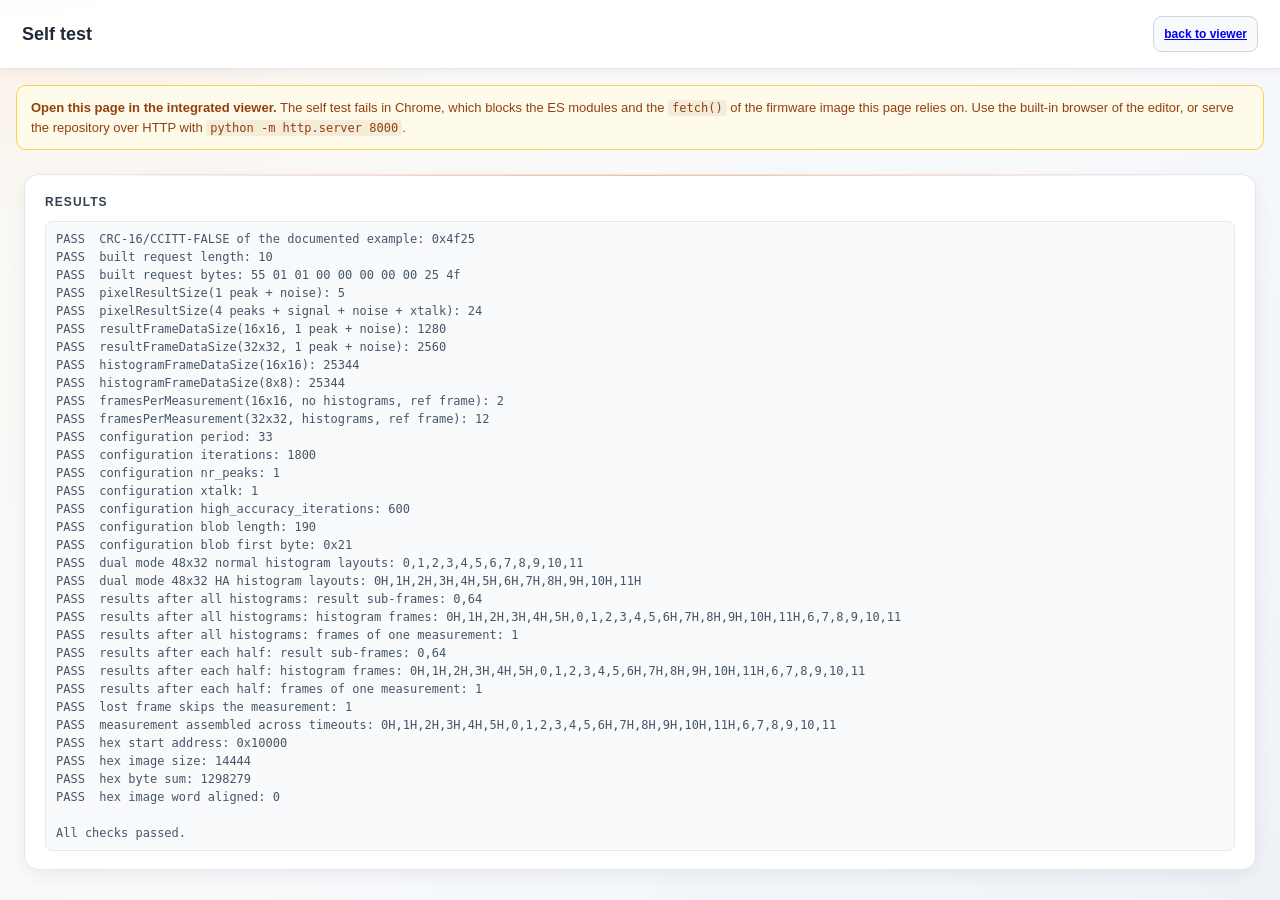
<file: source/tmf8829/web_gui/offline_unit_tests.html>
<!DOCTYPE html>
<html lang="en">
<head>
<meta charset="utf-8">
<title>TMF8829 Shield Board Web App Viewer &middot; self test</title>
<link rel="stylesheet" href="css/style.css">
</head>
<body>
<header><h1>Self test</h1><span><a href="index.html">back to viewer</a></span></header>

<div class="banner">
  <strong>Open this page in the integrated viewer.</strong> The self test fails in Chrome, which blocks
  the ES modules and the <code>fetch()</code> of the firmware image this page relies on. Use the built-in
  browser of the editor, or serve the repository over HTTP with <code>python -m http.server 8000</code>.
</div>

<main style="grid-template-columns: minmax(0, 1fr);">
  <section class="panel">
    <h2>Results</h2>
    <pre id="output" class="info"></pre>
  </section>
</main>

<!-- Classic script: it still runs when the ES module below is blocked or fails to load. -->
<script>
(function () {
  var output = document.getElementById('output');
  function report(text) {
    if (output.textContent.trim() !== '') return;
    output.textContent = text;
  }
  window.addEventListener('error', function (event) {
    if (event.target && event.target.tagName === 'SCRIPT') {
      report('The test module failed to load: ' + event.target.src + '\n');
    }
  }, true);
  window.addEventListener('load', function () {
    setTimeout(function () {
      report('The test module did not run.\n\n' + (location.protocol === 'file:'
        ? 'Chrome blocks ES modules on file:// pages. Serve the repository over HTTP:\n'
          + '  python -m http.server 8000\n'
          + 'and open http://localhost:8000/source/tmf8829/web_gui/offline_unit_tests.html\n'
        : 'Check the browser console for the import error.\n'));
    }, 500);
  });
})();
</script>

<script type="module">
import { crc16ccitt } from './js/crc16.js';
import { CoreFw } from './js/corefw.js';
import { parseIntelHex } from './js/intelhex.js';
import { Tmf8829 } from './js/tmf8829.js';
import { histogramFrameDataSize, pixelResultSize, resultFrameDataSize, framesPerMeasurement } from './js/frames.js';
import { buildConfiguration, splitDualModeHistograms } from './js/logging.js';
import { FpMode } from './js/registers.js';

const output = document.getElementById('output');
let failures = 0;

function check(name, actual, expected) {
  const ok = String(actual) === String(expected);
  if (!ok) failures++;
  output.textContent += `${ok ? 'PASS' : 'FAIL'}  ${name}: ${actual}${ok ? '' : ` (expected ${expected})`}\n`;
}

try {
  // Test vector from the Core FW RPC protocol description (v11.0.1).
  const sample = new Uint8Array([0x55, 0x01, 0x01, 0x00, 0x00, 0x00, 0x00, 0x00]);
  check('CRC-16/CCITT-FALSE of the documented example', `0x${crc16ccitt(sample).toString(16)}`, '0x4f25');

  const message = CoreFw.buildMessage(0x01, 0x01, new Uint8Array(0));
  check('built request length', message.length, 10);
  check('built request bytes', Array.from(message).map((b) => b.toString(16).padStart(2, '0')).join(' '),
        '55 01 01 00 00 00 00 00 25 4f');

  // Frame layout helpers, cross checked against tmf8829_application_common.py.
  check('pixelResultSize(1 peak + noise)', pixelResultSize(0x11), 5);
  check('pixelResultSize(4 peaks + signal + noise + xtalk)', pixelResultSize(0x3c), 24);
  check('resultFrameDataSize(16x16, 1 peak + noise)', resultFrameDataSize(FpMode.M16x16, 0x11), 1280);
  check('resultFrameDataSize(32x32, 1 peak + noise)', resultFrameDataSize(FpMode.M32x32, 0x11), 2560);
  check('histogramFrameDataSize(16x16)', histogramFrameDataSize(FpMode.M16x16), 25344);
  check('histogramFrameDataSize(8x8)', histogramFrameDataSize(FpMode.M8x8A), 25344);
  check('framesPerMeasurement(16x16, no histograms, ref frame)', framesPerMeasurement(FpMode.M16x16, 0, 0, 1), 2);
  check('framesPerMeasurement(32x32, histograms, ref frame)', framesPerMeasurement(FpMode.M32x32, 1, 0, 1), 12);

  // Log file configuration block, cross checked against an EVM log file.
  const page = new Uint8Array(0xdf - 0x22 + 1);
  page[0x22 - 0x22] = 0x21;                              // period 33 ms
  page[0x24 - 0x22] = 0x08; page[0x25 - 0x22] = 0x07;    // 1800 kilo iterations
  page[0x2a - 0x22] = 0x39;                              // 1 peak, signal, noise, xtalk
  page[0x4a - 0x22] = 0x58; page[0x4b - 0x22] = 0x02;    // 600 high accuracy kilo iterations
  const configuration = buildConfiguration(page);
  check('configuration period', configuration.period, 33);
  check('configuration iterations', configuration.iterations, 1800);
  check('configuration nr_peaks', configuration.nr_peaks, 1);
  check('configuration xtalk', configuration.xtalk, 1);
  check('configuration high_accuracy_iterations', configuration.high_accuracy_iterations, 600);
  check('configuration blob length', configuration.blob.length, 190);
  check('configuration blob first byte', configuration.blob[0], '0x21');

  // 48x32 dual mode: high accuracy and normal histograms are interleaved per result sub-frame.
  const histoFrame = (layout, ha) => {
    const frame = new Uint8Array(32);
    frame[5] = 0x20 | FpMode.M48x32;
    frame[6] = layout;
    frame[31] = ha;
    return frame;
  };
  const order = [];
  for (const group of [[0, 1, 2, 3, 4, 5], [6, 7, 8, 9, 10, 11]]) {
    for (const ha of [1, 0]) for (const layout of group) order.push(histoFrame(layout, ha));
  }
  const { normalFrames, haFrames } = splitDualModeHistograms(order);
  const describe = (frames) => frames.map((f) => `${f[6]}${f[31] ? 'H' : ''}`).join(',');
  check('dual mode 48x32 normal histogram layouts', describe(normalFrames), '0,1,2,3,4,5,6,7,8,9,10,11');
  check('dual mode 48x32 HA histogram layouts', describe(haFrames), '0H,1H,2H,3H,4H,5H,6H,7H,8H,9H,10H,11H');

  // readMeasurement starts in the middle of a measurement: the partial one is skipped and
  // the histograms of the next one stay aligned with its result frames, for any position
  // of the result frames between the histogram frames. As on the device, every FIFO frame
  // increments the frame number; byte 31 marks the pass and byte 30 the measurement.
  const resultFrame = (sub) => {
    const frame = new Uint8Array(32);
    frame[5] = 0x10 | FpMode.M48x32;
    frame[6] = sub ? 0x40 : 0;
    return frame;
  };
  const deviceStream = (measurements, skip = 0) => {
    const frames = [];
    measurements.forEach((templates, id) => {
      for (const template of templates) {
        const frame = template.slice();
        frame[30] = id;
        new DataView(frame.buffer).setUint32(9, frames.length + 1, true);
        frames.push(frame);
      }
    });
    return frames.slice(skip);
  };
  const layouts = {
    'results after all histograms': [...order, resultFrame(0), resultFrame(1)],
    'results after each half': [...order.slice(0, 12), resultFrame(0), ...order.slice(12), resultFrame(1)],
  };
  const newDevice = () => {
    const device = Object.create(Tmf8829.prototype);
    Object.assign(device, { cfgFpMode: FpMode.M48x32, cfgHistograms: 1, cfgDualMode: 1 });
    return device;
  };
  const measurementIds = (m) => [...new Set([...m.resultFrames, ...m.histogramFrames].map((f) => f[30]))].join(',');
  for (const [name, templates] of Object.entries(layouts)) {
    const stream = deviceStream([templates, templates, templates], 8);
    const device = newDevice();
    device.readFrameIfAvailable = async () => (stream.length ? { frame: stream.shift(), refFrame: null } : null);
    const measurement = await device.readMeasurement({ timeoutMs: 100 });
    check(`${name}: result sub-frames`, measurement.resultFrames.map((f) => f[6]).join(','), '0,64');
    check(`${name}: histogram frames`, describe(measurement.histogramFrames), describe(order));
    check(`${name}: frames of one measurement`, measurementIds(measurement), '1');
  }

  // A lost histogram frame between the result sub-frames is detected by the frame number gap,
  // even when a stale histogram keeps the count right.
  {
    const templates = layouts['results after each half'];
    const stream = deviceStream([templates, templates]);
    stream.splice(20, 1);
    stream.unshift(stream[0]);
    const device = newDevice();
    device.readFrameIfAvailable = async () => (stream.length ? { frame: stream.shift(), refFrame: null } : null);
    const measurement = await device.readMeasurement({ timeoutMs: 100 });
    check('lost frame skips the measurement', measurementIds(measurement), '1');
  }

  // A slow transport makes every call time out mid-measurement; the frames must survive the retries.
  {
    const stream = deviceStream([layouts['results after each half']]);
    const device = newDevice();
    let reads = 0;
    device.readFrameIfAvailable = async () => (++reads % 4 === 0 || !stream.length ? null : { frame: stream.shift(), refFrame: null });
    let measurement = null;
    let timeouts = 0;
    while (!measurement && timeouts < 50) {
      try {
        measurement = await device.readMeasurement({ timeoutMs: 0 });
      } catch (error) {
        timeouts++;
      }
    }
    check('measurement assembled across timeouts', measurement ? describe(measurement.histogramFrames) : `none after ${timeouts} timeouts`, describe(order));
  }

  // Intel HEX parser against the shipped application image.
  try {
    const response = await fetch('hex/tmf8829_application.hex');
    if (!response.ok) throw new Error(`HTTP ${response.status}`);
    const { startAddress, data } = parseIntelHex(await response.text());
    let sum = 0;
    for (const byte of data) sum += byte;
    check('hex start address', `0x${startAddress.toString(16)}`, '0x10000');
    check('hex image size', data.length, 14444);
    check('hex byte sum', sum, 1298279);
    check('hex image word aligned', data.length % 4, 0);
  } catch (error) {
    failures++;
    output.textContent += `FAIL  Intel HEX parser: ${error.message}\n`;
  }
} catch (error) {
  failures++;
  output.textContent += `FAIL  unexpected error: ${error.message}\n`;
}

output.textContent += `\n${failures === 0 ? 'All checks passed.' : `${failures} check(s) failed.`}\n`;
</script>
</body>
</html>
</file>
<file: source/tmf8829/web_gui/css/style.css>
:root {
  color-scheme: light;
  --bg: #fbf8f3;
  --panel: #ffffff;
  --panel-soft: #f8fafc;
  --border: #e5e7eb;
  --border-strong: #cbd5e1;
  --text: #1a1a1a;
  --muted: #64748b;
  --accent: #fd5000;
  --accent-2: #de4600;
  --warning-bg: #fffbeb;
  --warning-border: #fcd34d;
  --warning-text: #92400e;
}

* { box-sizing: border-box; }

body {
  margin: 0;
  color: var(--text);
  font: 14px/1.5 "Aptos", "Segoe UI", sans-serif;
  background:
    radial-gradient(900px 500px at 0% -10%, rgba(253, 80, 0, 0.08), transparent 62%),
    linear-gradient(135deg, #fbf8f3 0%, #f8fafc 52%, #eef2f7 100%);
  min-height: 100vh;
  position: relative;
}

body::before {
  content: "";
  position: fixed;
  inset: 0;
  pointer-events: none;
  background-image: radial-gradient(rgba(100, 116, 139, 0.09) 0.7px, transparent 0.7px);
  background-size: 18px 18px;
  opacity: 0.22;
}

header {
  display: flex;
  align-items: center;
  justify-content: space-between;
  gap: 16px;
  padding: 16px 22px;
  background: rgba(255, 255, 255, 0.94);
  border-bottom: 1px solid var(--border);
  box-shadow: 0 2px 10px rgba(15, 23, 42, 0.05);
  position: sticky;
  top: 0;
  z-index: 10;
}

header h1 {
  font-size: 18px;
  margin: 0;
  font-weight: 700;
  letter-spacing: 0;
  color: #1f2937;
}

header h1 .brand-logo {
  height: 32px;
  width: auto;
  margin-right: 8px;
  vertical-align: middle;
}

header h1 .board-link {
  color: inherit;
  text-decoration: none;
}

header h1 .board-link:hover {
  color: var(--accent);
  text-decoration: underline;
}

header span {
  color: #1f2937;
  font-size: 12px;
  letter-spacing: 0;
  text-transform: none;
  border: 1px solid #cbd5e1;
  border-radius: 9px;
  padding: 8px 10px;
  background: #f8fafc;
  font-weight: 600;
}

main {
  display: grid;
  grid-template-columns: 340px minmax(0, 1fr);
  gap: 24px;
  padding: 24px;
  align-items: start;
}

.banner {
  margin: 16px 16px 0;
  padding: 12px 14px;
  border: 1px solid var(--warning-border);
  border-radius: 10px;
  background: var(--warning-bg);
  color: var(--warning-text);
  font-size: 13px;
  line-height: 1.5;
}

.banner code {
  background: rgba(146, 64, 14, 0.08);
  padding: 1px 4px;
  border-radius: 4px;
}

.banner a { color: #c2410c; }

@media (max-width: 900px) {
  main { grid-template-columns: minmax(0, 1fr); padding: 12px; }
}

.panel-column { display: flex; flex-direction: column; gap: 16px; }
.view { display: flex; flex-direction: column; gap: 16px; min-width: 0; }

.panel {
  background: var(--panel);
  border: 1px solid var(--border);
  border-radius: 14px;
  padding: 18px 20px;
  box-shadow: 0 6px 18px rgba(15, 23, 42, 0.06);
  position: relative;
}

.panel::after {
  content: "";
  position: absolute;
  left: 14px;
  right: 14px;
  top: 0;
  height: 1px;
  background: linear-gradient(90deg, transparent, rgba(253, 80, 0, 0.42), transparent);
  pointer-events: none;
}

.panel h2 {
  margin: 0 0 10px;
  font-size: 12px;
  font-weight: 700;
  text-transform: uppercase;
  letter-spacing: 0.09em;
  color: #334155;
}

.row {
  display: grid;
  grid-template-columns: 130px minmax(0, 1fr);
  align-items: center;
  gap: 8px;
  margin-bottom: 8px;
}

.row label { color: var(--muted); font-size: 13px; font-weight: 500; }

.row.checkboxes {
  display: flex;
  flex-wrap: wrap;
  gap: 4px 14px;
}

.row.checkboxes label {
  display: flex;
  align-items: center;
  gap: 5px;
  color: #334155;
  font-weight: 600;
}

input, select, button {
  font: inherit;
  color: #1f2937;
  background: #f8fafc;
  border: 1px solid #cbd5e1;
  border-radius: 9px;
  padding: 8px 10px;
  min-width: 0;
  transition: border-color 160ms ease, box-shadow 160ms ease, transform 120ms ease;
}

input:focus,
select:focus {
  outline: none;
  border-color: var(--accent);
  box-shadow: 0 0 0 3px rgba(253, 80, 0, 0.14);
}

/* Keep the native dropdown list readable across browser/OS themes. */
#preConfig,
#fpMode,
#nrPeaks,
#mapSource {
  color-scheme: light;
}

#preConfig option,
#fpMode option,
#nrPeaks option,
#mapSource option {
  color: #1f2937;
  background: #ffffff;
}

#preConfig option:checked,
#fpMode option:checked,
#nrPeaks option:checked,
#mapSource option:checked,
#preConfig option:hover,
#fpMode option:hover,
#nrPeaks option:hover,
#mapSource option:hover {
  color: #1f2937;
  background: #fed7aa;
}

input[type="checkbox"] {
  min-width: auto;
  padding: 0;
  accent-color: var(--accent);
}

input[type="file"] { padding: 3px; }

button {
  cursor: pointer;
  background: #f8fafc;
  font-weight: 600;
}

button:hover:not(:disabled) {
  border-color: var(--accent);
  transform: translateY(-1px);
  box-shadow: 0 5px 12px rgba(253, 80, 0, 0.12);
}

button:active:not(:disabled) { transform: translateY(0); }
button:disabled { opacity: 0.45; cursor: not-allowed; }

button.primary {
  background: linear-gradient(135deg, #fd5000, #fd7100);
  border-color: #fd5000;
  color: #ffffff;
  box-shadow: 0 6px 16px rgba(253, 80, 0, 0.18);
}

button.primary:hover:not(:disabled) {
  background: linear-gradient(135deg, #de4600, #de6300);
}

.buttons { display: flex; gap: 8px; margin-top: 10px; flex-wrap: wrap; }

hr {
  border: 0;
  border-top: 1px solid #e5e7eb;
  margin: 14px 0;
}

.hint { color: var(--muted); font-size: 12px; margin: 4px 0 8px; }

.disclaimer {
  color: #b45309;
  font-size: 12px;
  margin: 0 0 10px;
}

code {
  background: #f1f5f9;
  padding: 1px 4px;
  border-radius: 4px;
  font-size: 12px;
}

.info,
.log {
  margin: 10px 0 0;
  padding: 8px 10px;
  background: #f8fafc;
  border: 1px solid #e2e8f0;
  border-radius: 7px;
  font-family: "JetBrains Mono", "Cascadia Mono", Consolas, monospace;
  font-size: 12px;
  white-space: pre-wrap;
  color: #475569;
}

.info:empty { display: none; }
.log { height: 180px; overflow-y: auto; }

.log::-webkit-scrollbar { width: 10px; }
.log::-webkit-scrollbar-thumb {
  background: rgba(92, 132, 180, 0.65);
  border-radius: 999px;
}

.info-line {
  margin: 8px 0 0;
  font-family: "JetBrains Mono", "Cascadia Mono", Consolas, monospace;
  font-size: 12px;
  color: #64748b;
}

.notice-warning {
  margin-bottom: 8px;
  color: #f5c57a;
}

.view-header {
  display: flex;
  align-items: center;
  justify-content: space-between;
  gap: 12px;
  flex-wrap: wrap;
}

.view-header h2 { margin: 0 0 10px; }

#panelSetup .view-header {
  flex-wrap: nowrap;
}

.view-header h2 {
  min-width: 0;
  flex: 1 1 auto;
  white-space: nowrap;
  overflow: hidden;
  text-overflow: ellipsis;
}

.view-header .info-line {
  margin: 0 0 10px;
  font-size: 12px;
}

.view-header-actions {
  display: flex;
  align-items: center;
  gap: 8px;
  flex-wrap: wrap;
}

.panel-collapsible .view-header {
  margin-bottom: 2px;
  cursor: pointer;
}

.panel-collapsible .panel-body[hidden] {
  display: none;
}

.panel-collapsible.is-collapsed {
  padding-bottom: 12px;
}

.section-toggle {
  min-width: 76px;
  padding: 8px 10px;
  border-radius: 9px;
  font-size: 14px;
  letter-spacing: 0;
  text-transform: none;
  background: #f8fafc;
  border-color: #cbd5e1;
  color: #1f2937;
}

.section-toggle:hover:not(:disabled) {
  border-color: var(--accent);
}

.view-controls {
  display: flex;
  flex-wrap: wrap;
  align-items: center;
  gap: 8px;
  margin: 0 0 10px;
}

.view-controls input[type="number"] { width: 76px; }

.view-controls label {
  display: flex;
  align-items: center;
  gap: 5px;
  color: var(--muted);
  font-size: 13px;
}

.point-cloud-filter {
  display: grid;
  grid-template-columns: auto minmax(120px, 1fr) auto;
  align-items: center;
  gap: 10px;
  margin: 0 0 10px;
}

.point-cloud-filter label {
  color: var(--muted);
  font-size: 13px;
}

.point-cloud-filter input[type="range"] {
  width: 100%;
}

.slider-field {
  display: grid;
  grid-template-columns: minmax(0, 1fr) 86px;
  align-items: center;
  gap: 8px;
}

.slider-field input[type="range"] {
  width: 100%;
  padding: 0;
}

.point-cloud-filter span {
  min-width: 74px;
  text-align: right;
  font-family: "JetBrains Mono", "Cascadia Mono", Consolas, monospace;
  font-size: 12px;
  color: #64748b;
}

canvas {
  display: block;
  width: 100%;
  height: auto;
  background: #454b52;
  border: 1px solid #cbd5e1;
  border-radius: 8px;
}

#pixelMap { cursor: crosshair; image-rendering: pixelated; }
#colorBar { margin-top: 6px; }
#pixelHistogram { margin-bottom: 10px; }
#pointCloud { cursor: grab; touch-action: none; }
#pointCloud.dragging { cursor: grabbing; }
#handCanvas { cursor: pointer; }

/* Room for two hands so the layout does not jump. */
#handFingertips {
  line-height: 1.5;
  min-height: 3em;
  white-space: pre-line;
}

.panel-column .panel,
.view .panel {
  animation: panel-rise 520ms cubic-bezier(0.22, 0.61, 0.36, 1) both;
}

.panel-column .panel:nth-child(1) { animation-delay: 40ms; }
.panel-column .panel:nth-child(2) { animation-delay: 90ms; }
.panel-column .panel:nth-child(3) { animation-delay: 140ms; }
.panel-column .panel:nth-child(4) { animation-delay: 190ms; }
.view .panel:nth-child(1) { animation-delay: 70ms; }
.view .panel:nth-child(2) { animation-delay: 120ms; }
.view .panel:nth-child(3) { animation-delay: 170ms; }
.view .panel:nth-child(4) { animation-delay: 220ms; }

@keyframes panel-rise {
  from {
    opacity: 0;
    transform: translateY(10px);
  }
  to {
    opacity: 1;
    transform: translateY(0);
  }
}

@media (prefers-reduced-motion: reduce) {
  * { animation: none !important; transition: none !important; }
}
</file>
